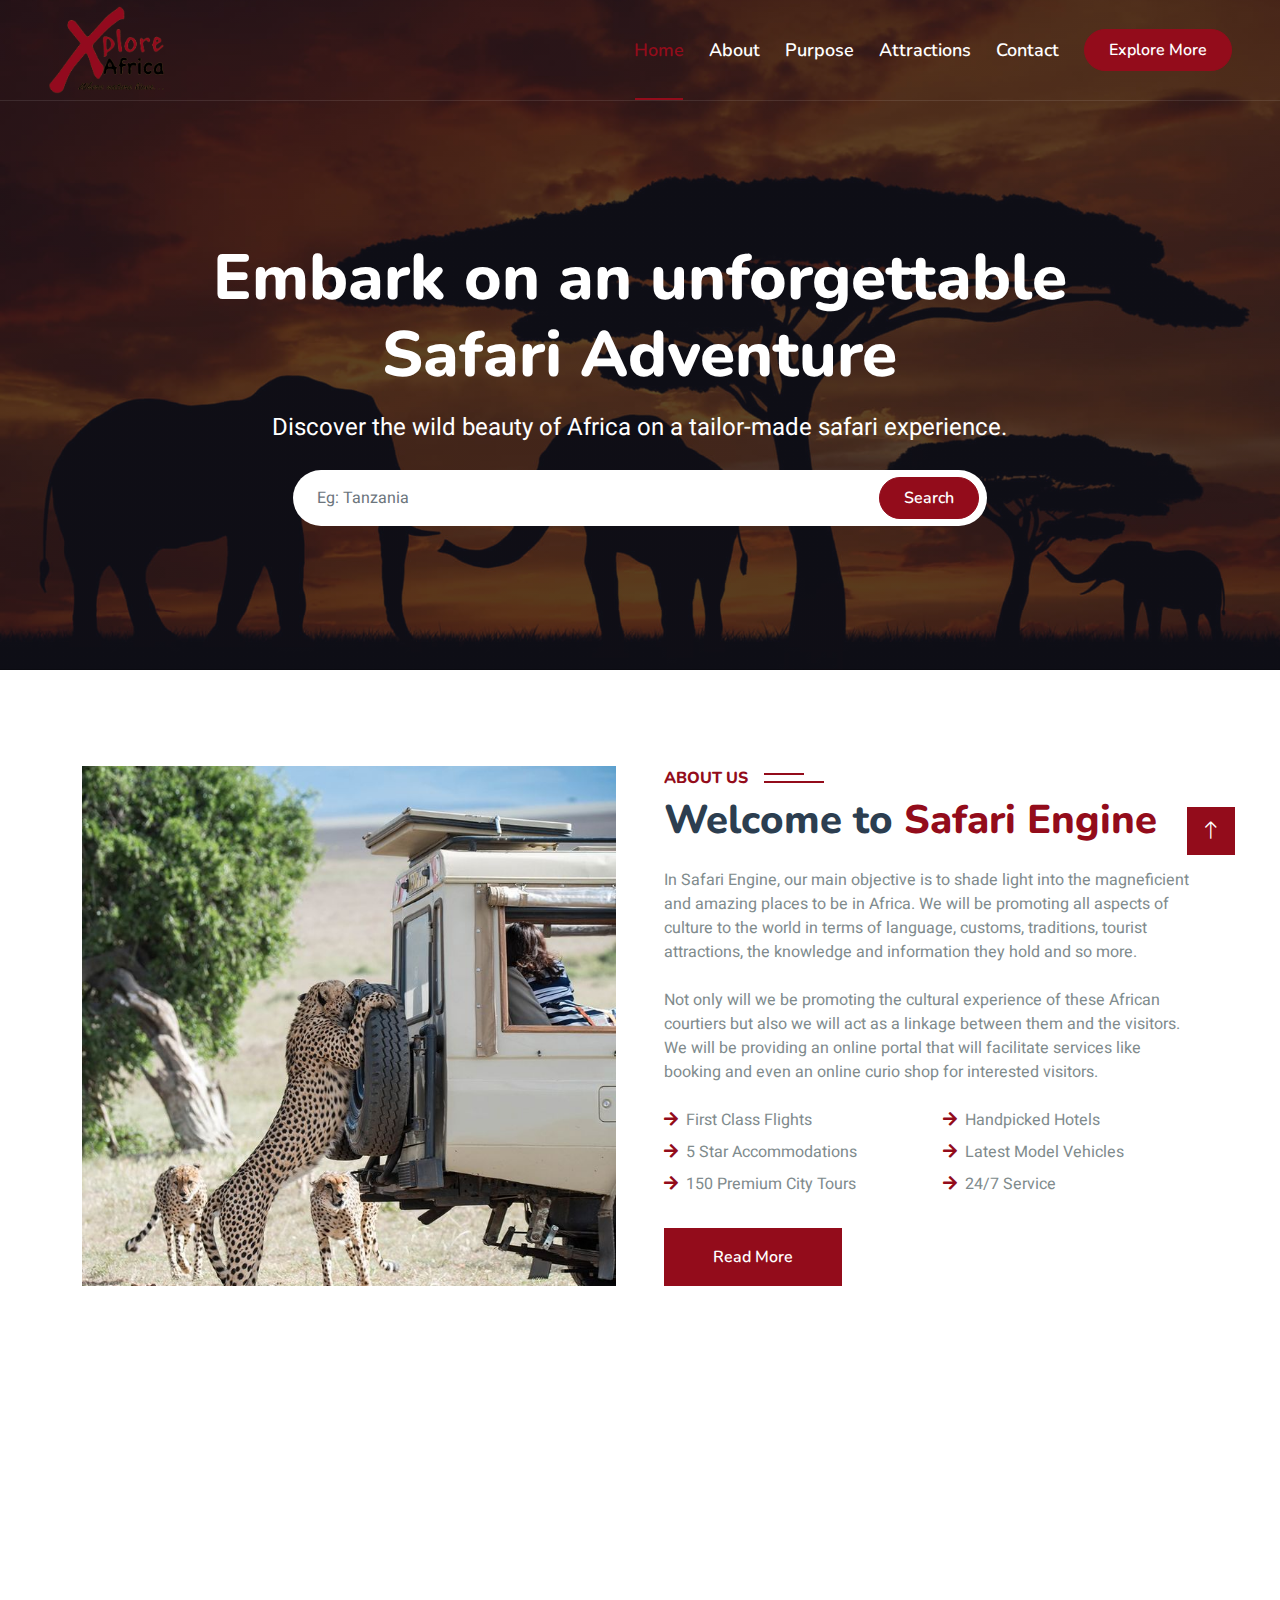
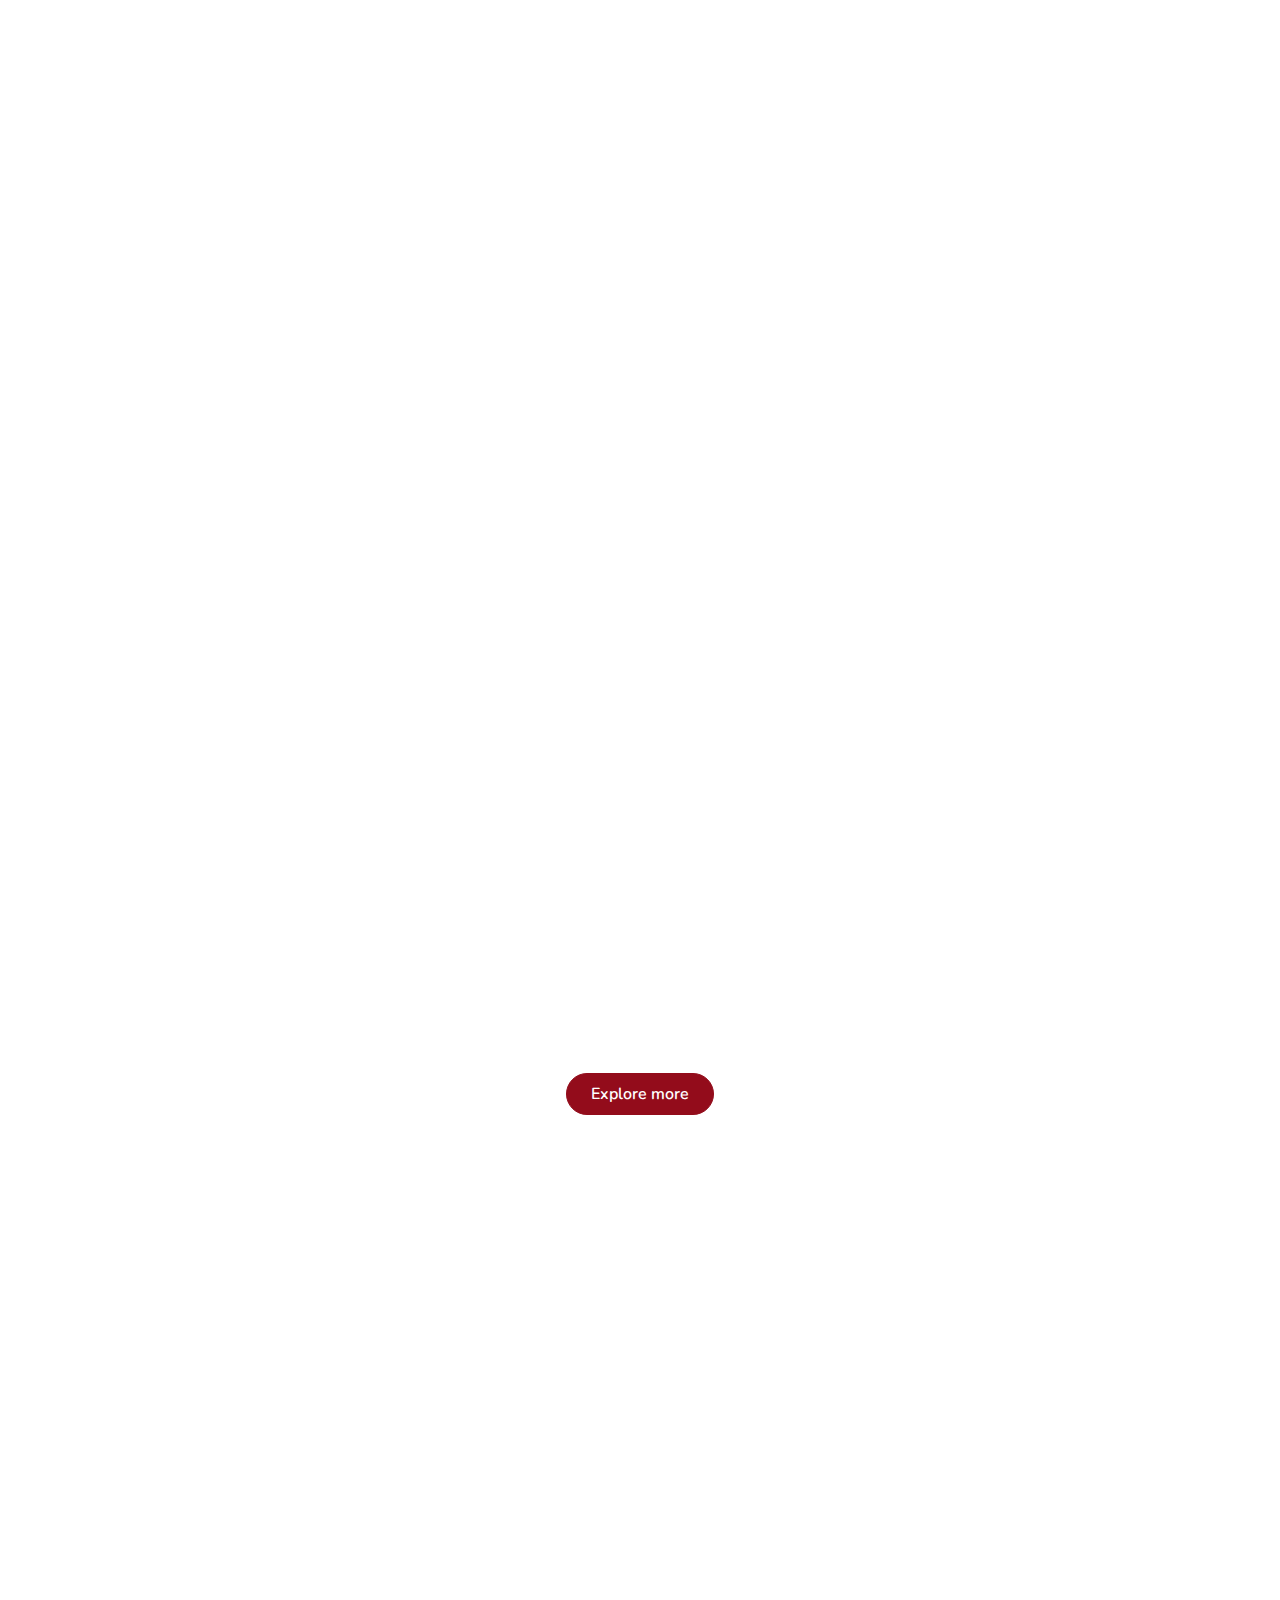
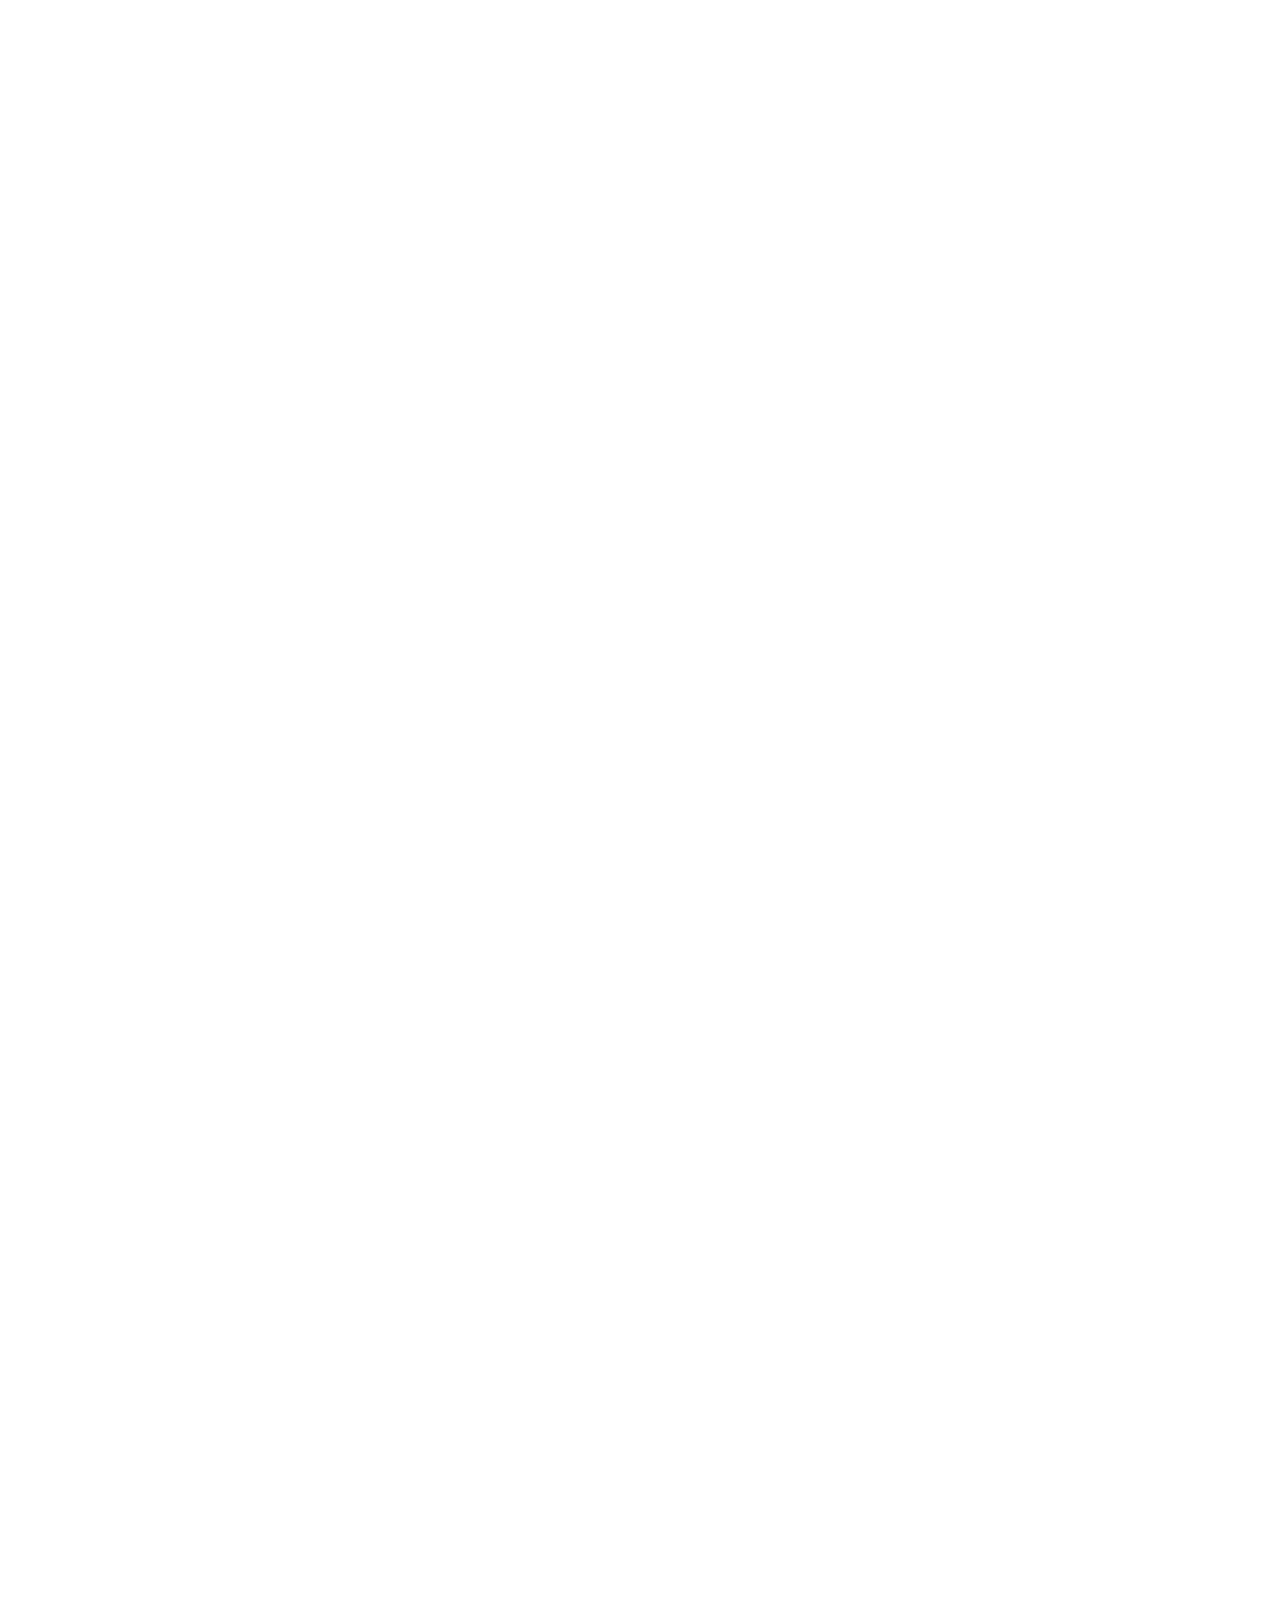
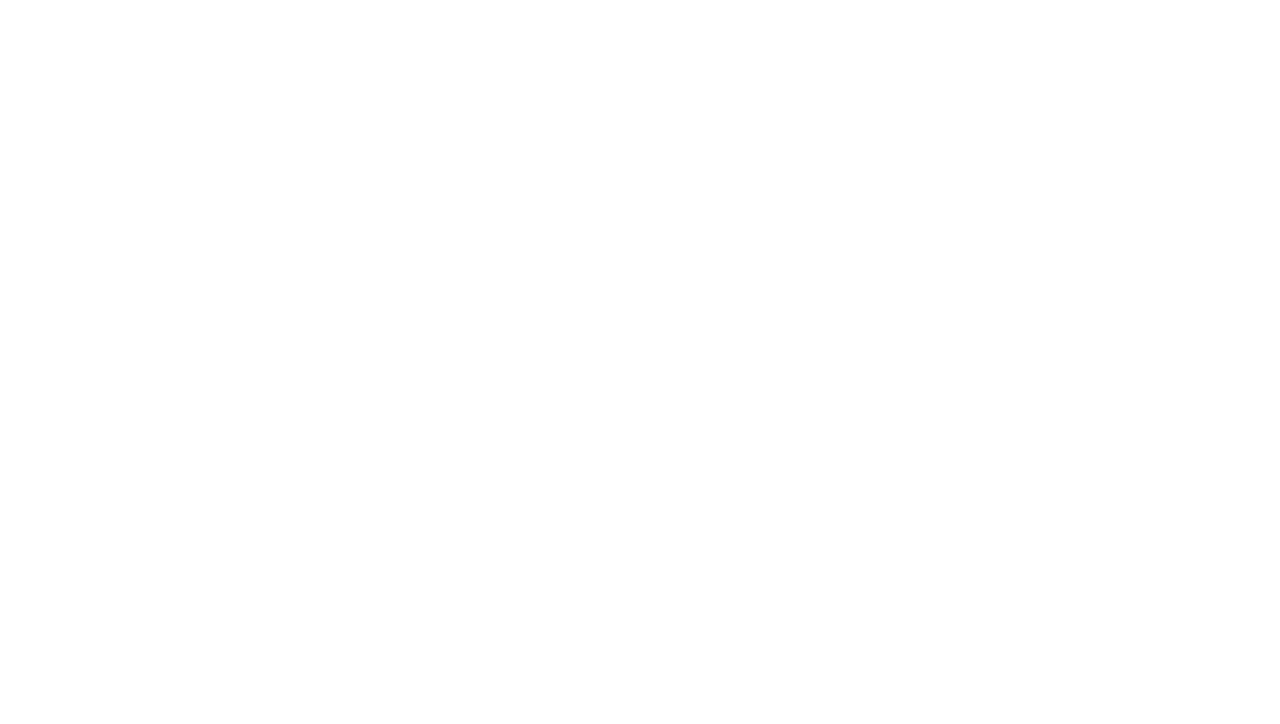
<file: index.html>
<!DOCTYPE html>
<html lang="en">

<head>
    <meta charset="utf-8">
    <title>Safari Engine</title>
    <meta content="width=device-width, initial-scale=1.0" name="viewport">
    <meta content="" name="keywords">
    <meta content="" name="description">

    <!-- Favicon -->
    <link href="img/favicon.ico" rel="icon">

    <!-- Google Web Fonts -->
    <link rel="preconnect" href="https://fonts.googleapis.com">
    <link rel="preconnect" href="https://fonts.gstatic.com" crossorigin>
    <link href="https://fonts.googleapis.com/css2?family=Heebo:wght@400;500;600&family=Nunito:wght@600;700;800&display=swap" rel="stylesheet">

    <!-- Icon Font Stylesheet -->
    <link href="https://cdnjs.cloudflare.com/ajax/libs/font-awesome/5.10.0/css/all.min.css" rel="stylesheet">
    <link href="https://cdn.jsdelivr.net/npm/bootstrap-icons@1.4.1/font/bootstrap-icons.css" rel="stylesheet">

    <!-- Libraries Stylesheet -->
    <link href="lib/animate/animate.min.css" rel="stylesheet">
    <link href="lib/owlcarousel/assets/owl.carousel.min.css" rel="stylesheet">
    <link href="lib/tempusdominus/css/tempusdominus-bootstrap-4.min.css" rel="stylesheet" />

    <!-- Customized Bootstrap Stylesheet -->
    <link href="css/bootstrap.min.css" rel="stylesheet">

    <!-- Template Stylesheet -->
    <link href="css/style.css" rel="stylesheet">
</head>

<body>
    <!-- Spinner Start -->
    <div id="spinner" class="show bg-white position-fixed translate-middle w-100 vh-100 top-50 start-50 d-flex align-items-center justify-content-center">
        <div class="spinner-border text-primary" style="width: 3rem; height: 3rem;" role="status">
            <span class="sr-only">Loading...</span>
        </div>
    </div>
    <!-- Spinner End -->


  
    <!-- Navbar & Hero Start -->
    <div class="container-fluid position-relative p-0">
        <nav class="navbar navbar-expand-lg navbar-light px-4 px-lg-5 py-3 py-lg-0">
            <a href="" class="navbar-brand p-0">
                <img src="assets/logosafari.png" alt="Logo">
                <!-- <h1 class="text-primary m-0">Safari Engine</h1> -->
               
            </a>
            <button class="navbar-toggler" type="button" data-bs-toggle="collapse" data-bs-target="#navbarCollapse">
                <span class="fa fa-bars"></span>
            </button>
            <div class="collapse navbar-collapse" id="navbarCollapse">
                <div class="navbar-nav ms-auto py-0">
                    <a href="index.html" class="nav-item nav-link active">Home</a>
                    <a href="about.html" class="nav-item nav-link">About</a>
                    <a href="service.html" class="nav-item nav-link">Purpose</a>
                 <a href="package.html" class="nav-item nav-link">Attractions</a>
                   
                    <a href="contact.html" class="nav-item nav-link">Contact</a>
                </div>
                <a href="/package.html" class="btn btn-primary rounded-pill py-2 px-4">Explore More</a>
            </div>
        </nav>

        <div class="container-fluid bg-primary py-5 mb-5 hero-header">
            <div class="container py-5">
                <div class="row justify-content-center py-5">
                    <div class="col-lg-10 pt-lg-5 mt-lg-5 text-center">
                        <h1 class="display-3 text-white mb-3 animated slideInDown">Embark on an unforgettable Safari Adventure</h1>
                        <p class="fs-4 text-white mb-4 animated slideInDown">Discover the wild beauty of Africa on a tailor-made safari experience.</p>
                        <div class="position-relative w-75 mx-auto animated slideInDown">
                            <input id="searchInput" class="form-control border-0 rounded-pill w-100 py-3 ps-4 pe-5" type="text" placeholder="Eg: Tanzania">
                            <button type="button" class="btn btn-primary rounded-pill py-2 px-4 position-absolute top-0 end-0 me-2" style="margin-top: 7px;" onclick="performGoogleSearch()">Search</button>
                        </div>
                    </div>
                </div>
            </div>
        </div>
    </div>
    <!-- Navbar & Hero End -->


    <!-- About Start -->
    <div class="container-xxl py-5">
        <div class="container">
            <div class="row g-5">
                <div class="col-lg-6 wow fadeInUp" data-wow-delay="0.1s" style="min-height: 400px;">
                    <div class="position-relative h-100">
                        <img class="img-fluid position-absolute w-100 h-100" src="assets/about.jpg" alt="" style="object-fit: cover;">
                    </div>
                </div>
                <div class="col-lg-6 wow fadeInUp" data-wow-delay="0.3s">
                    <h6 class="section-title bg-white text-start text-primary pe-3">About Us</h6>
                    <h1 class="mb-4">Welcome to <span class="text-primary">Safari Engine</span></h1>
                    <p class="mb-4">In Safari Engine, our main objective is to shade light into the magneficient and amazing places to be in Africa. We will be promoting all aspects of culture to the world in terms of language, customs, traditions, tourist attractions, the knowledge and information they hold and so more.</p>
                    <p class="mb-4">Not only will we be promoting the cultural experience of these African courtiers but also we will act as a linkage between them and the visitors. We will be providing an online portal that will facilitate services like booking and even an online curio shop for interested visitors.</p>
                    <div class="row gy-2 gx-4 mb-4">
                        <div class="col-sm-6">
                            <p class="mb-0"><i class="fa fa-arrow-right text-primary me-2"></i>First Class Flights</p>
                        </div>
                        <div class="col-sm-6">
                            <p class="mb-0"><i class="fa fa-arrow-right text-primary me-2"></i>Handpicked Hotels</p>
                        </div>
                        <div class="col-sm-6">
                            <p class="mb-0"><i class="fa fa-arrow-right text-primary me-2"></i>5 Star Accommodations</p>
                        </div>
                        <div class="col-sm-6">
                            <p class="mb-0"><i class="fa fa-arrow-right text-primary me-2"></i>Latest Model Vehicles</p>
                        </div>
                        <div class="col-sm-6">
                            <p class="mb-0"><i class="fa fa-arrow-right text-primary me-2"></i>150 Premium City Tours</p>
                        </div>
                        <div class="col-sm-6">
                            <p class="mb-0"><i class="fa fa-arrow-right text-primary me-2"></i>24/7 Service</p>
                        </div>
                    </div>
                    <a class="btn btn-primary py-3 px-5 mt-2" href="/about.html">Read More</a>
                </div>
            </div>
        </div>
    </div>
    <!-- About End -->


    <!-- Service Start -->
    <div class="container-xxl py-5">
        <div class="container">
            <div class="text-center wow fadeInUp" data-wow-delay="0.1s">
                <h6 class="section-title bg-white text-center text-primary px-3">Purpose</h6>
                <h1 class="mb-5">Our Mission, Vision, and Values</h1>
            </div>
            <div class="row g-4">
                <div class="col-lg-4 col-sm-12 wow fadeInUp" data-wow-delay="0.1s">
                    <div class="service-item rounded pt-3">
                        <div class="p-4">
                            <i class="fa fa-3x fa-globe text-primary mb-4"></i>
                            <h5>Our Mission</h5>
                            <p>Safari Engine aims at promoting and marketing East, Central and Southern part of Africa to the world. This is to make awareness of these countries to the world for their information, knowledge, tourism & culture experience.</p>
                        </div>
                    </div>
                </div>
                <div class="col-lg-4 col-sm-12 wow fadeInUp" data-wow-delay="0.3s">
                    <div class="service-item rounded pt-3">
                        <div class="p-4">
                            <i class="fa fa-3x fa-hotel text-primary mb-4"></i>
                            <h5>Our Vision</h5>
                            <p>To build a global community of explorers and raising awareness of African knowledge through the collaborative support of country citizens working together to keep the African knowledge alive and accessible.</p>
                        </div>
                    </div>
                </div>
                <div class="col-lg-4 col-sm-12 wow fadeInUp" data-wow-delay="0.5s">
                    <div class="service-item rounded pt-3">
                        <div class="p-4">
                            <i class="fa fa-3x fa-user text-primary mb-4"></i>
                            <h5>Our Values</h5>
                            <p>Our core values are driven by a deep desire to improve life, expand access to the vast African culture knowledge base, foster understanding, and, at the same time, prioritize and value collaboration, integrity, and mutual respect for all. </p>
                        </div>
                    </div>
                </div>
            </div>
        </div>
    </div>
   

    <!-- Destination Start -->
    <div class="container-xxl py-5 destination">
        <div class="container">
            <div class="text-center wow fadeInUp" data-wow-delay="0.1s">
                <h6 class="section-title bg-white text-center text-primary px-3">Countries</h6>
                <h1 class="mb-5">Countries we cover</h1>
            </div>
            <div class="row g-3">
                <div class="col-lg-7 col-md-6">
                    <div class="row g-3">
                        <div class="col-lg-12 col-md-12 wow zoomIn" data-wow-delay="0.1s">
                            <a class="position-relative d-block overflow-hidden" href="https://www.google.com/search?q=tanzania" target="_blank">
                                <img class="img-fluid" src="assets/kilimanjaro.jpg" alt="">
                                <div class="bg-white text-danger fw-bold position-absolute top-0 start-0 m-3 py-1 px-2">Mount Kilimanjaro</div>
                                <div class="bg-white text-primary fw-bold position-absolute bottom-0 end-0 m-3 py-1 px-2">Tanzania</div>
                            </a>
                        </div>
                        <div class="col-lg-6 col-md-12 wow zoomIn" data-wow-delay="0.3s">
                            <a class="position-relative d-block overflow-hidden" href="https://www.google.com/search?q=botswana" target="_blank">
                                <img class="img-fluid" src="assets/gorilla.jpg" alt="">
                                <div class="bg-white text-danger fw-bold position-absolute top-0 start-0 m-3 py-1 px-2">Gorilla Trek</div>
                                <div class="bg-white text-primary fw-bold position-absolute bottom-0 end-0 m-3 py-1 px-2">Rwanda</div>
                            </a>
                        </div>
                        <div class="col-lg-6 col-md-12 wow zoomIn" data-wow-delay="0.5s">
                            <a class="position-relative d-block overflow-hidden" href="https://www.google.com/search?q=kenya" target="_blank">
                                <img class="img-fluid" src="assets/botsw.jpg" alt="">
                                <div class="bg-white text-danger fw-bold position-absolute top-0 start-0 m-3 py-1 px-2">Kalahari Desert</div>
                                <div class="bg-white text-primary fw-bold position-absolute bottom-0 end-0 m-3 py-1 px-2">Botswana</div>
                            </a>
                        </div>
                    </div>
                </div>
                <div class="col-lg-5 col-md-6 wow zoomIn" data-wow-delay="0.7s" style="min-height: 350px;">
                    <a class="position-relative d-block h-100 overflow-hidden" href="https://www.google.com/search?q=uganda" target="_blank">
                        <img class="img-fluid position-absolute w-100 h-100" src="assets/Tangulia Mara_ The first Maasai-owned lodge in Kenya.jpg" alt="" style="object-fit: cover;">
                        <div class="bg-white text-danger fw-bold position-absolute top-0 start-0 m-3 py-1 px-2">Masai Mara</div>
                        <div class="bg-white text-primary fw-bold position-absolute bottom-0 end-0 m-3 py-1 px-2">Kenya</div>
                    </a>
                </div>
            </div>
            <div class="text-center mt-5">
                <a href="/package.html" class="btn btn-primary rounded-pill py-2 px-4">Explore more</a>
            </div>
        </div>
    </div>
    <!-- Destination End -->

    <div class="container-xxl py-5 wow fadeInUp" data-wow-delay="0.1s">
        <div class="container">
            <div class="booking p-5">
                <div class="row g-5 align-items-center">
                    <div class="col-md-6 text-white">
                        <h6 class="text-white text-uppercase">Your Safari Experience</h6>
                        <h1 class="text-white mb-4">Share Your Journey</h1>
                        <p class="mb-4">Whether it's the sight of majestic wildlife or the tranquility of the savannah, your feedback helps us enhance the safari experience for future adventurers.</p>
                        <p class="mb-4">Every moment, from the golden sunsets to the thrilling game drives, is crafted for your enjoyment. Share your thoughts and let us know how we can make your next adventure even more unforgettable.</p>
                        <a class="btn btn-outline-light py-3 px-5 mt-2" href="#">Read More</a>
                    </div>
                    <div class="col-md-6">
                        <h1 class="text-white mb-4">Feedback</h1>
                        <form>
                            <div class="row g-3">
                                <div class="col-md-6">
                                    <div class="form-floating">
                                        <input type="text" class="form-control bg-transparent" id="name" placeholder="Your Name">
                                        <label for="name">Your Name</label>
                                    </div>
                                </div>
                                <div class="col-md-6">
                                    <div class="form-floating">
                                        <input type="email" class="form-control bg-transparent" id="email" placeholder="Your Email">
                                        <label for="email">Your Email</label>
                                    </div>
                                </div>
                                <div class="col-12">
                                    <div class="form-floating">
                                        <textarea class="form-control bg-transparent" placeholder="Your Safari Story" id="message" style="height: 100px"></textarea>
                                        <label for="message">Your Safari Story</label>
                                    </div>
                                </div>
                                <div class="col-12">
                                    <button class="btn btn-outline-light w-100 py-3" type="submit">Submit</button>
                                </div>
                            </div>
                        </form>
                    </div>
                </div>
            </div>
        </div>
    </div>
    


    <!-- Process Start -->
    <div class="container-xxl py-5">
        <div class="container">
            <div class="text-center pb-4 wow fadeInUp" data-wow-delay="0.1s">
                <h6 class="section-title bg-white text-center text-primary px-3">Features</h6>
                <h1 class="mb-5">Why Choose Us?</h1>
            </div>
            <div class="row gy-5 gx-4 justify-content-center">
                <div class="col-lg-4 col-sm-6 text-center pt-4 wow fadeInUp" data-wow-delay="0.1s">
                    <div class="position-relative border border-primary pt-5 pb-4 px-4">
                        <div class="d-inline-flex align-items-center justify-content-center bg-primary rounded-circle position-absolute top-0 start-50 translate-middle shadow" style="width: 100px; height: 100px;">
                            <i class="fa fa-globe fa-3x text-white"></i>
                        </div>
                        <h5 class="mt-4">Expert Guides</h5>
                        <hr class="w-25 mx-auto bg-primary mb-1">
                        <hr class="w-50 mx-auto bg-primary mt-0">
                        <p class="mb-0">Our knowledgeable guides ensure a safe and enriching safari experience.</p>
                    </div>
                </div>
                <div class="col-lg-4 col-sm-6 text-center pt-4 wow fadeInUp" data-wow-delay="0.3s">
                    <div class="position-relative border border-primary pt-5 pb-4 px-4">
                        <div class="d-inline-flex align-items-center justify-content-center bg-primary rounded-circle position-absolute top-0 start-50 translate-middle shadow" style="width: 100px; height: 100px;">
                            <i class="fa fa-dollar-sign fa-3x text-white"></i>
                        </div>
                        <h5 class="mt-4">Custom Packages</h5>
                        <hr class="w-25 mx-auto bg-primary mb-1">
                        <hr class="w-50 mx-auto bg-primary mt-0">
                        <p class="mb-0">We offer personalized packages tailored to your preferences and budget.</p>
                    </div>
                </div>
                <div class="col-lg-4 col-sm-6 text-center pt-4 wow fadeInUp" data-wow-delay="0.5s">
                    <div class="position-relative border border-primary pt-5 pb-4 px-4">
                        <div class="d-inline-flex align-items-center justify-content-center bg-primary rounded-circle position-absolute top-0 start-50 translate-middle shadow" style="width: 100px; height: 100px;">
                            <i class="fa fa-star fa-3x text-white"></i>
                        </div>
                        <h5 class="mt-4">Conservation Focused</h5>
                        <hr class="w-25 mx-auto bg-primary mb-1">
                        <hr class="w-50 mx-auto bg-primary mt-0">
                        <p class="mb-0">We support wildlife conservation efforts with every safari we conduct.</p>
                    </div>
                </div>
            </div>
        </div>
    </div>
    <!-- Process Start -->


    <!-- Team Start -->
    <div class="container-xxl py-5">
        <div class="container">
            <div class="text-center wow fadeInUp" data-wow-delay="0.1s">
                <h6 class="section-title bg-white text-center text-primary px-3">Travel Guide</h6>
                <h1 class="mb-5">Meet Our Guide</h1>
            </div>
            <div class="row g-4">
                <div class="col-lg-3 col-md-6 wow fadeInUp" data-wow-delay="0.1s">
                    <div class="team-item">
                        <div class="overflow-hidden">
                            <img class="img-fluid" src="img/team-1.jpg" alt="">
                        </div>
                        <div class="position-relative d-flex justify-content-center" style="margin-top: -19px;">
                            <a class="btn btn-square mx-1" href=""><i class="fab fa-facebook-f"></i></a>
                            <a class="btn btn-square mx-1" href=""><i class="fab fa-twitter"></i></a>
                            <a class="btn btn-square mx-1" href=""><i class="fab fa-instagram"></i></a>
                        </div>
                        <div class="text-center p-4">
                            <h5 class="mb-0">Full Name</h5>
                            <small>Designation</small>
                        </div>
                    </div>
                </div>
                <div class="col-lg-3 col-md-6 wow fadeInUp" data-wow-delay="0.3s">
                    <div class="team-item">
                        <div class="overflow-hidden">
                            <img class="img-fluid" src="img/team-2.jpg" alt="">
                        </div>
                        <div class="position-relative d-flex justify-content-center" style="margin-top: -19px;">
                            <a class="btn btn-square mx-1" href=""><i class="fab fa-facebook-f"></i></a>
                            <a class="btn btn-square mx-1" href=""><i class="fab fa-twitter"></i></a>
                            <a class="btn btn-square mx-1" href=""><i class="fab fa-instagram"></i></a>
                        </div>
                        <div class="text-center p-4">
                            <h5 class="mb-0">Full Name</h5>
                            <small>Designation</small>
                        </div>
                    </div>
                </div>
                <div class="col-lg-3 col-md-6 wow fadeInUp" data-wow-delay="0.5s">
                    <div class="team-item">
                        <div class="overflow-hidden">
                            <img class="img-fluid" src="img/team-3.jpg" alt="">
                        </div>
                        <div class="position-relative d-flex justify-content-center" style="margin-top: -19px;">
                            <a class="btn btn-square mx-1" href=""><i class="fab fa-facebook-f"></i></a>
                            <a class="btn btn-square mx-1" href=""><i class="fab fa-twitter"></i></a>
                            <a class="btn btn-square mx-1" href=""><i class="fab fa-instagram"></i></a>
                        </div>
                        <div class="text-center p-4">
                            <h5 class="mb-0">Full Name</h5>
                            <small>Designation</small>
                        </div>
                    </div>
                </div>
                <div class="col-lg-3 col-md-6 wow fadeInUp" data-wow-delay="0.7s">
                    <div class="team-item">
                        <div class="overflow-hidden">
                            <img class="img-fluid" src="img/team-4.jpg" alt="">
                        </div>
                        <div class="position-relative d-flex justify-content-center" style="margin-top: -19px;">
                            <a class="btn btn-square mx-1" href=""><i class="fab fa-facebook-f"></i></a>
                            <a class="btn btn-square mx-1" href=""><i class="fab fa-twitter"></i></a>
                            <a class="btn btn-square mx-1" href=""><i class="fab fa-instagram"></i></a>
                        </div>
                        <div class="text-center p-4">
                            <h5 class="mb-0">Full Name</h5>
                            <small>Designation</small>
                        </div>
                    </div>
                </div>
            </div>
        </div>
    </div>
    <!-- Team End -->


    <!-- Testimonial Start -->
    <div class="container-xxl py-5 wow fadeInUp" data-wow-delay="0.1s">
        <div class="container">
            <div class="text-center">
                <h6 class="section-title bg-white text-center text-primary px-3">Wild Life</h6>
                <h1 class="mb-5">African Attraction</h1>
            </div>
            <div class="owl-carousel testimonial-carousel position-relative">
                <div class="testimonial-item bg-white text-center">
                    <img class=" mb-3" src="assets/wild2.jpg" >
              </div>
              <div class="testimonial-item bg-white text-center">
                <img class=" mb-3" src="assets/camp.jpg" >
          </div>
          <div class="testimonial-item bg-white text-center">
            <img class=" mb-3" src="assets/wild3.jpg" >
      </div>
      <div class="testimonial-item bg-white text-center">
        <img class=" mb-3" src="assets/wild5.jpg" >
  </div>
  <div class="testimonial-item bg-white text-center">
    <img class=" mb-3" src="assets/wild6.jpg" >
</div>

               
            </div>
        </div>
    </div>
    <!-- Testimonial End -->
        

    <!-- Footer Start -->
    <div class="container-fluid bg-dark text-light footer pt-5 mt-5 wow fadeIn" data-wow-delay="0.1s">
        <div class="container py-5">
            <div class="row g-5">
                <div class="col-lg-3 col-md-6">
                    <h4 class="text-white mb-3">Company</h4>
                    <a class="btn btn-link" href="">About Us</a>
                    <a class="btn btn-link" href="">Contact Us</a>
                    <a class="btn btn-link" href="">Privacy Policy</a>
                    <a class="btn btn-link" href="">Terms & Condition</a>
                    <a class="btn btn-link" href="">FAQs & Help</a>
                </div>
                <div class="col-lg-3 col-md-6">
                    <h4 class="text-white mb-3">Contact</h4>
                    <p class="mb-2"><i class="fa fa-map-marker-alt me-3"></i>123 Street, New York, USA</p>
                    <p class="mb-2"><i class="fa fa-phone-alt me-3"></i>+012 345 67890</p>
                    <p class="mb-2"><i class="fa fa-envelope me-3"></i>info@safariengine.com</p>
                    <div class="d-flex pt-2">
                        <a class="btn btn-outline-light btn-social" href=""><i class="fab fa-twitter"></i></a>
                        <a class="btn btn-outline-light btn-social" href=""><i class="fab fa-facebook-f"></i></a>
                        <a class="btn btn-outline-light btn-social" href=""><i class="fab fa-youtube"></i></a>
                        <a class="btn btn-outline-light btn-social" href=""><i class="fab fa-linkedin-in"></i></a>
                    </div>
                </div>
                <div class="col-lg-3 col-md-6">
                    <h4 class="text-white mb-3">Gallery</h4>
                    <div class="row g-2 pt-2">
                        <div class="col-4">
                            <img class="img-fluid bg-light p-1" src="img/package-1.jpg" alt="">
                        </div>
                        <div class="col-4">
                            <img class="img-fluid bg-light p-1" src="img/package-2.jpg" alt="">
                        </div>
                        <div class="col-4">
                            <img class="img-fluid bg-light p-1" src="img/package-3.jpg" alt="">
                        </div>
                        <div class="col-4">
                            <img class="img-fluid bg-light p-1" src="img/package-2.jpg" alt="">
                        </div>
                        <div class="col-4">
                            <img class="img-fluid bg-light p-1" src="img/package-3.jpg" alt="">
                        </div>
                        <div class="col-4">
                            <img class="img-fluid bg-light p-1" src="img/package-1.jpg" alt="">
                        </div>
                    </div>
                </div>
                <div class="col-lg-3 col-md-6">
                    <h4 class="text-white mb-3">Newsletter</h4>
                    <p>Subscribe to our newsletter.</p>
                    <div class="position-relative mx-auto" style="max-width: 400px;">
                        <input class="form-control border-primary w-100 py-3 ps-4 pe-5" type="text" placeholder="Your email">
                        <button type="button" class="btn btn-primary py-2 position-absolute top-0 end-0 mt-2 me-2">SignUp</button>
                    </div>
                </div>
            </div>
        </div>
        <div class="container">
            <div class="copyright">
                <div class="row">
                    <div class="col-md-6 text-center text-md-start mb-3 mb-md-0">
                        &copy; <a class="border-bottom" href="#">SafariEngine</a>, All Right Reserved.

                        <!--/*** This template is free as long as you keep the footer author’s credit link/attribution link/backlink. If you'd like to use the template without the footer author’s credit link/attribution link/backlink, you can purchase the Credit Removal License from "https://htmlcodex.com/credit-removal". Thank you for your support. ***/-->
                        <!-- Designed By <a class="border-bottom" href="https://htmlcodex.com">HTML Codex</a> -->
                    </div>
                    <div class="col-md-6 text-center text-md-end">
                        <div class="footer-menu">
                            <a href="">Home</a>
                            <a href="">Cookies</a>
                            <a href="">Help</a>
                            <a href="">FQAs</a>
                        </div>
                    </div>
                </div>
            </div>
        </div>
    </div>
    <!-- Footer End -->

    <script>
        function performGoogleSearch() {
            const query = document.getElementById("searchInput").value.trim();
        
            if (query) {
                // Redirects to Google search results in a new tab
                const googleSearchUrl = `https://www.google.com/search?q=${encodeURIComponent(query)} tourist attractions`;
                window.open(googleSearchUrl, "_blank");
            } else {
                alert("Please enter a search term");
            }
        }
        </script>

    <!-- Back to Top -->
    <a href="#" class="btn btn-lg btn-primary btn-lg-square back-to-top"><i class="bi bi-arrow-up"></i></a>


    <!-- JavaScript Libraries -->
    <script src="https://code.jquery.com/jquery-3.4.1.min.js"></script>
    <script src="https://cdn.jsdelivr.net/npm/bootstrap@5.0.0/dist/js/bootstrap.bundle.min.js"></script>
    <script src="lib/wow/wow.min.js"></script>
    <script src="lib/easing/easing.min.js"></script>
    <script src="lib/waypoints/waypoints.min.js"></script>
    <script src="lib/owlcarousel/owl.carousel.min.js"></script>
    <script src="lib/tempusdominus/js/moment.min.js"></script>
    <script src="lib/tempusdominus/js/moment-timezone.min.js"></script>
    <script src="lib/tempusdominus/js/tempusdominus-bootstrap-4.min.js"></script>

    <!-- Template Javascript -->
    <script src="js/main.js"></script>
</body>

</html>
</file>
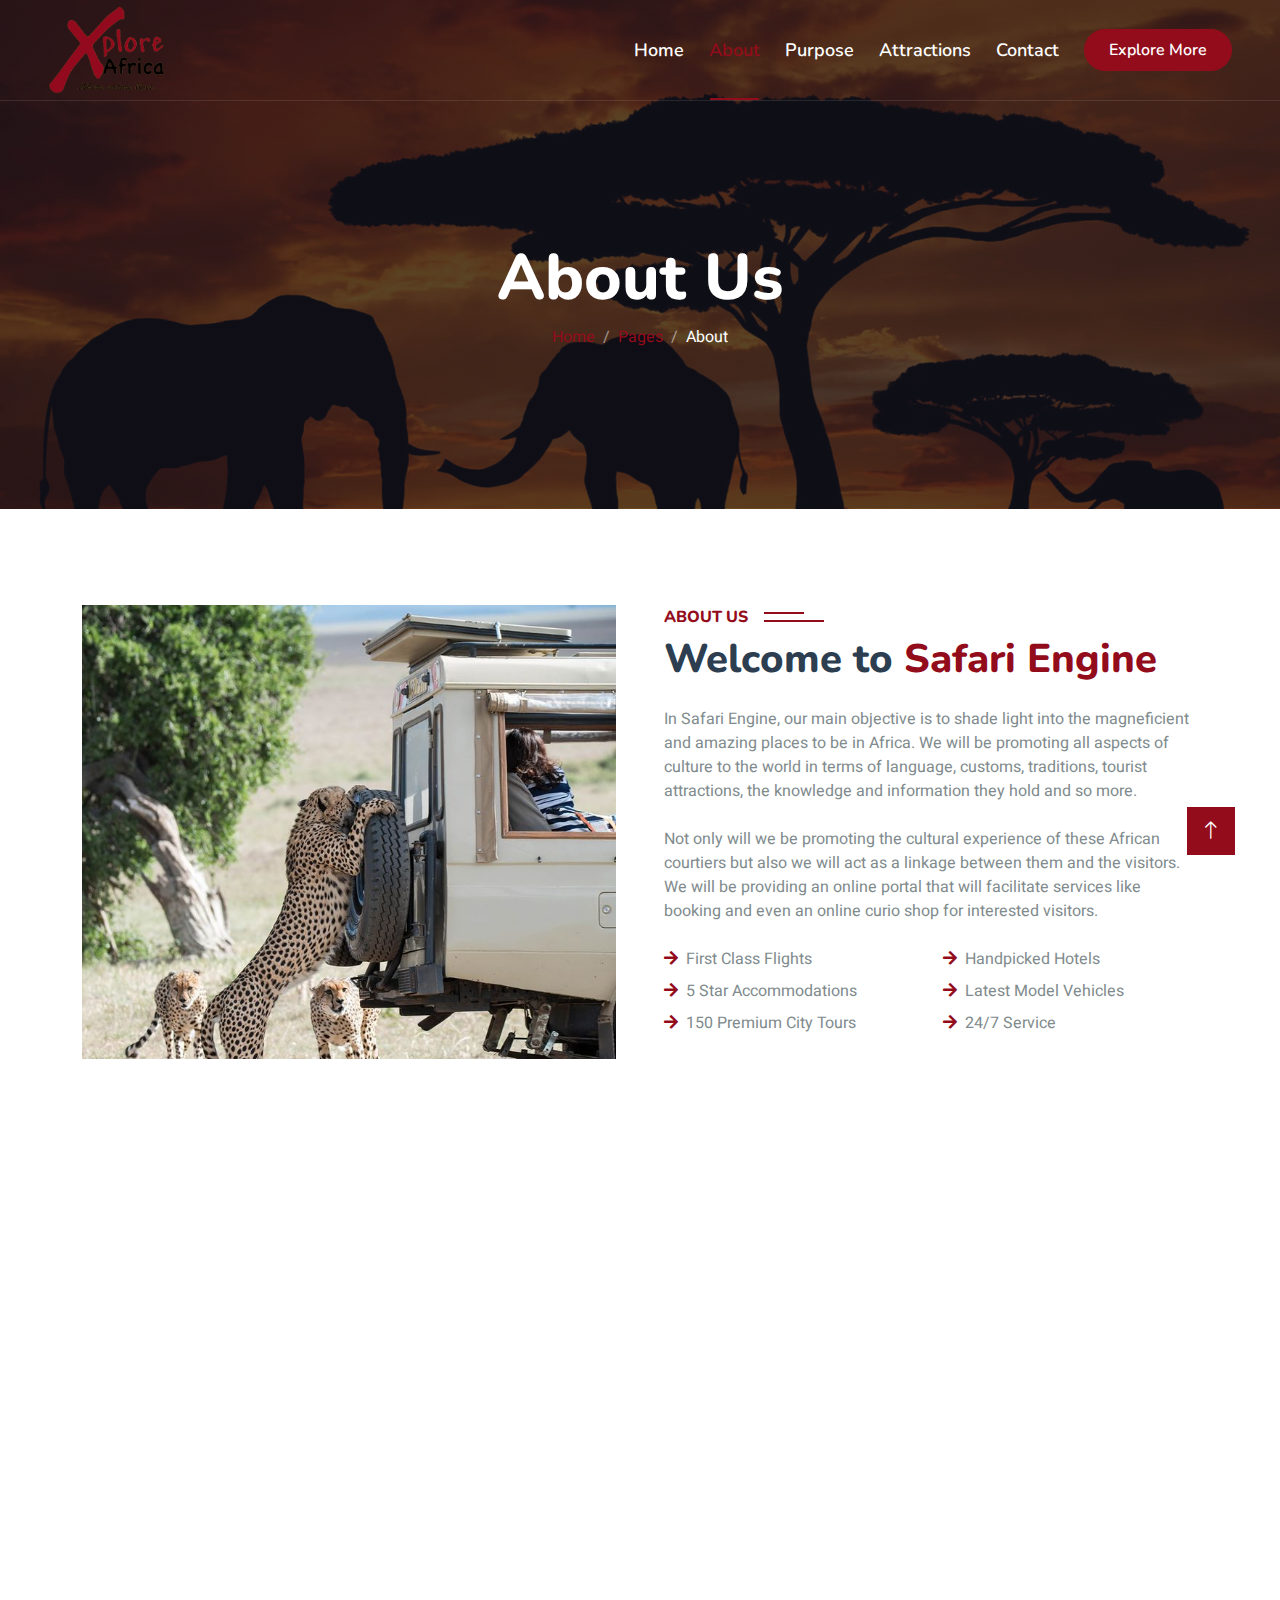
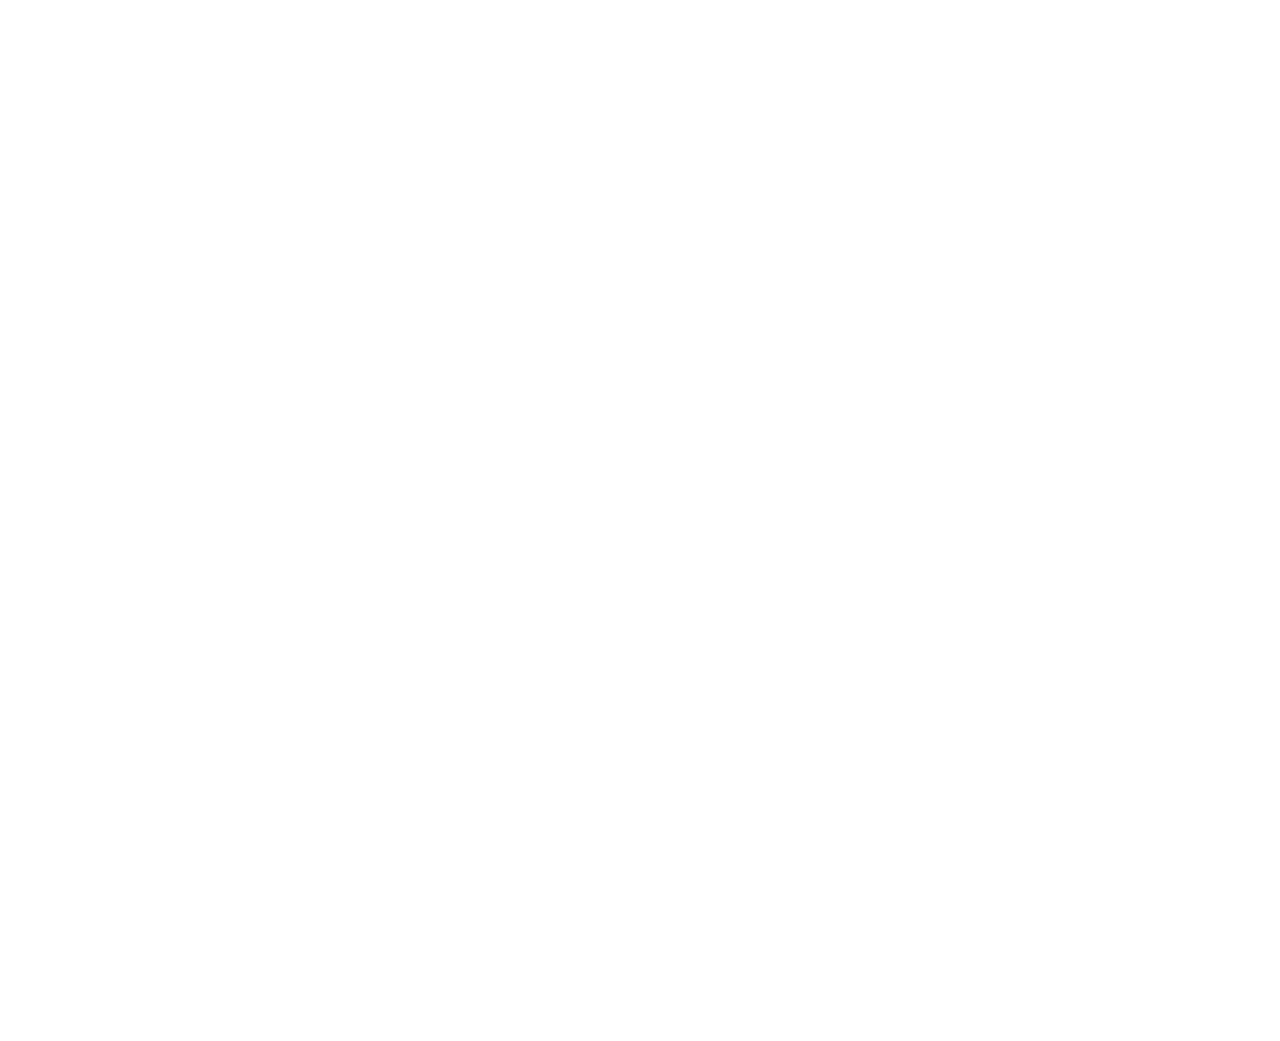
<file: about.html>
<!DOCTYPE html>
<html lang="en">

<head>
    <meta charset="utf-8">
    <title>Safari Engine</title>
    <meta content="width=device-width, initial-scale=1.0" name="viewport">
    <meta content="" name="keywords">
    <meta content="" name="description">

    <!-- Favicon -->
    <link href="img/favicon.ico" rel="icon">

    <!-- Google Web Fonts -->
    <link rel="preconnect" href="https://fonts.googleapis.com">
    <link rel="preconnect" href="https://fonts.gstatic.com" crossorigin>
    <link href="https://fonts.googleapis.com/css2?family=Heebo:wght@400;500;600&family=Nunito:wght@600;700;800&display=swap" rel="stylesheet">

    <!-- Icon Font Stylesheet -->
    <link href="https://cdnjs.cloudflare.com/ajax/libs/font-awesome/5.10.0/css/all.min.css" rel="stylesheet">
    <link href="https://cdn.jsdelivr.net/npm/bootstrap-icons@1.4.1/font/bootstrap-icons.css" rel="stylesheet">

    <!-- Libraries Stylesheet -->
    <link href="lib/animate/animate.min.css" rel="stylesheet">
    <link href="lib/owlcarousel/assets/owl.carousel.min.css" rel="stylesheet">
    <link href="lib/tempusdominus/css/tempusdominus-bootstrap-4.min.css" rel="stylesheet" />

    <!-- Customized Bootstrap Stylesheet -->
    <link href="css/bootstrap.min.css" rel="stylesheet">

    <!-- Template Stylesheet -->
    <link href="css/style.css" rel="stylesheet">
</head>

<body>
    <!-- Spinner Start -->
    <div id="spinner" class="show bg-white position-fixed translate-middle w-100 vh-100 top-50 start-50 d-flex align-items-center justify-content-center">
        <div class="spinner-border text-primary" style="width: 3rem; height: 3rem;" role="status">
            <span class="sr-only">Loading...</span>
        </div>
    </div>
    <!-- Spinner End -->


  
    <!-- Navbar & Hero Start -->
    <div class="container-fluid position-relative p-0">
        <nav class="navbar navbar-expand-lg navbar-light px-4 px-lg-5 py-3 py-lg-0">
            <a href="" class="navbar-brand p-0">
                <img src="assets/logosafari.png" alt="Logo">
                <!-- <h1 class="text-primary m-0">Safari Engine</h1> -->
               
            </a>
            <button class="navbar-toggler" type="button" data-bs-toggle="collapse" data-bs-target="#navbarCollapse">
                <span class="fa fa-bars"></span>
            </button>
            <div class="collapse navbar-collapse" id="navbarCollapse">
                <div class="navbar-nav ms-auto py-0">
                    <a href="index.html" class="nav-item nav-link">Home</a>
                    <a href="about.html" class="nav-item nav-link active">About</a>
                    <a href="service.html" class="nav-item nav-link">Purpose</a>
                 <a href="package.html" class="nav-item nav-link">Attractions</a>
                   
                    <a href="contact.html" class="nav-item nav-link">Contact</a>
                </div>
                <a href="/package.html" class="btn btn-primary rounded-pill py-2 px-4">Explore More</a>
            </div>
        </nav>

        <div class="container-fluid bg-primary py-5 mb-5 hero-header">
            <div class="container py-5">
                <div class="row justify-content-center py-5">
                    <div class="col-lg-10 pt-lg-5 mt-lg-5 text-center">
                        <h1 class="display-3 text-white animated slideInDown">About Us</h1>
                        <nav aria-label="breadcrumb">
                            <ol class="breadcrumb justify-content-center">
                                <li class="breadcrumb-item"><a href="#">Home</a></li>
                                <li class="breadcrumb-item"><a href="#">Pages</a></li>
                                <li class="breadcrumb-item text-white active" aria-current="page">About</li>
                            </ol>
                        </nav>
                    </div>
                </div>
            </div>
        </div>
    </div>
    <!-- Navbar & Hero End -->


    <!-- About Start -->
    <div class="container-xxl py-5">
        <div class="container">
            <div class="row g-5">
                <div class="col-lg-6 wow fadeInUp" data-wow-delay="0.1s" style="min-height: 400px;">
                    <div class="position-relative h-100">
                        <img class="img-fluid position-absolute w-100 h-100" src="assets/about.jpg" alt="" style="object-fit: cover;">
                    </div>
                </div>
                <div class="col-lg-6 wow fadeInUp" data-wow-delay="0.3s">
                    <h6 class="section-title bg-white text-start text-primary pe-3">About Us</h6>
                    <h1 class="mb-4">Welcome to <span class="text-primary">Safari Engine</span></h1>
                    <p class="mb-4">In Safari Engine, our main objective is to shade light into the magneficient and amazing places to be in Africa. We will be promoting all aspects of culture to the world in terms of language, customs, traditions, tourist attractions, the knowledge and information they hold and so more.</p>
                    <p class="mb-4">Not only will we be promoting the cultural experience of these African courtiers but also we will act as a linkage between them and the visitors. We will be providing an online portal that will facilitate services like booking and even an online curio shop for interested visitors.</p>
                    <div class="row gy-2 gx-4 mb-4">
                        <div class="col-sm-6">
                            <p class="mb-0"><i class="fa fa-arrow-right text-primary me-2"></i>First Class Flights</p>
                        </div>
                        <div class="col-sm-6">
                            <p class="mb-0"><i class="fa fa-arrow-right text-primary me-2"></i>Handpicked Hotels</p>
                        </div>
                        <div class="col-sm-6">
                            <p class="mb-0"><i class="fa fa-arrow-right text-primary me-2"></i>5 Star Accommodations</p>
                        </div>
                        <div class="col-sm-6">
                            <p class="mb-0"><i class="fa fa-arrow-right text-primary me-2"></i>Latest Model Vehicles</p>
                        </div>
                        <div class="col-sm-6">
                            <p class="mb-0"><i class="fa fa-arrow-right text-primary me-2"></i>150 Premium City Tours</p>
                        </div>
                        <div class="col-sm-6">
                            <p class="mb-0"><i class="fa fa-arrow-right text-primary me-2"></i>24/7 Service</p>
                        </div>
                    </div>
                    <!-- <a class="btn btn-primary py-3 px-5 mt-2" href="/about.html">Read More</a> -->
                </div>
            </div>
        </div>
    </div>
    <!-- About End -->

        <!-- Process Start -->
        <div class="container-xxl py-5">
            <div class="container">
                <div class="text-center pb-4 wow fadeInUp" data-wow-delay="0.1s">
                    <h6 class="section-title bg-white text-center text-primary px-3">Features</h6>
                    <h1 class="mb-5">Why Choose Us?</h1>
                </div>
                <div class="row gy-5 gx-4 justify-content-center">
                    <div class="col-lg-4 col-sm-6 text-center pt-4 wow fadeInUp" data-wow-delay="0.1s">
                        <div class="position-relative border border-primary pt-5 pb-4 px-4">
                            <div class="d-inline-flex align-items-center justify-content-center bg-primary rounded-circle position-absolute top-0 start-50 translate-middle shadow" style="width: 100px; height: 100px;">
                                <i class="fa fa-globe fa-3x text-white"></i>
                            </div>
                            <h5 class="mt-4">Expert Guides</h5>
                            <hr class="w-25 mx-auto bg-primary mb-1">
                            <hr class="w-50 mx-auto bg-primary mt-0">
                            <p class="mb-0">Our knowledgeable guides ensure a safe and enriching safari experience.</p>
                        </div>
                    </div>
                    <div class="col-lg-4 col-sm-6 text-center pt-4 wow fadeInUp" data-wow-delay="0.3s">
                        <div class="position-relative border border-primary pt-5 pb-4 px-4">
                            <div class="d-inline-flex align-items-center justify-content-center bg-primary rounded-circle position-absolute top-0 start-50 translate-middle shadow" style="width: 100px; height: 100px;">
                                <i class="fa fa-dollar-sign fa-3x text-white"></i>
                            </div>
                            <h5 class="mt-4">Custom Packages</h5>
                            <hr class="w-25 mx-auto bg-primary mb-1">
                            <hr class="w-50 mx-auto bg-primary mt-0">
                            <p class="mb-0">We offer personalized packages tailored to your preferences and budget.</p>
                        </div>
                    </div>
                    <div class="col-lg-4 col-sm-6 text-center pt-4 wow fadeInUp" data-wow-delay="0.5s">
                        <div class="position-relative border border-primary pt-5 pb-4 px-4">
                            <div class="d-inline-flex align-items-center justify-content-center bg-primary rounded-circle position-absolute top-0 start-50 translate-middle shadow" style="width: 100px; height: 100px;">
                                <i class="fa fa-star fa-3x text-white"></i>
                            </div>
                            <h5 class="mt-4">Conservation Focused</h5>
                            <hr class="w-25 mx-auto bg-primary mb-1">
                            <hr class="w-50 mx-auto bg-primary mt-0">
                            <p class="mb-0">We support wildlife conservation efforts with every safari we conduct.</p>
                        </div>
                    </div>
                </div>
            </div>
        </div>
        <!-- Process Start -->  


    <!-- Team Start -->
    <div class="container-xxl py-5">
        <div class="container">
            <div class="text-center wow fadeInUp" data-wow-delay="0.1s">
                <h6 class="section-title bg-white text-center text-primary px-3">Travel Guide</h6>
                <h1 class="mb-5">Meet Our Guide</h1>
            </div>
            <div class="row g-4">
                <div class="col-lg-3 col-md-6 wow fadeInUp" data-wow-delay="0.1s">
                    <div class="team-item">
                        <div class="overflow-hidden">
                            <img class="img-fluid" src="img/team-1.jpg" alt="">
                        </div>
                        <div class="position-relative d-flex justify-content-center" style="margin-top: -19px;">
                            <a class="btn btn-square mx-1" href=""><i class="fab fa-facebook-f"></i></a>
                            <a class="btn btn-square mx-1" href=""><i class="fab fa-twitter"></i></a>
                            <a class="btn btn-square mx-1" href=""><i class="fab fa-instagram"></i></a>
                        </div>
                        <div class="text-center p-4">
                            <h5 class="mb-0">Full Name</h5>
                            <small>Designation</small>
                        </div>
                    </div>
                </div>
                <div class="col-lg-3 col-md-6 wow fadeInUp" data-wow-delay="0.3s">
                    <div class="team-item">
                        <div class="overflow-hidden">
                            <img class="img-fluid" src="img/team-2.jpg" alt="">
                        </div>
                        <div class="position-relative d-flex justify-content-center" style="margin-top: -19px;">
                            <a class="btn btn-square mx-1" href=""><i class="fab fa-facebook-f"></i></a>
                            <a class="btn btn-square mx-1" href=""><i class="fab fa-twitter"></i></a>
                            <a class="btn btn-square mx-1" href=""><i class="fab fa-instagram"></i></a>
                        </div>
                        <div class="text-center p-4">
                            <h5 class="mb-0">Full Name</h5>
                            <small>Designation</small>
                        </div>
                    </div>
                </div>
                <div class="col-lg-3 col-md-6 wow fadeInUp" data-wow-delay="0.5s">
                    <div class="team-item">
                        <div class="overflow-hidden">
                            <img class="img-fluid" src="img/team-3.jpg" alt="">
                        </div>
                        <div class="position-relative d-flex justify-content-center" style="margin-top: -19px;">
                            <a class="btn btn-square mx-1" href=""><i class="fab fa-facebook-f"></i></a>
                            <a class="btn btn-square mx-1" href=""><i class="fab fa-twitter"></i></a>
                            <a class="btn btn-square mx-1" href=""><i class="fab fa-instagram"></i></a>
                        </div>
                        <div class="text-center p-4">
                            <h5 class="mb-0">Full Name</h5>
                            <small>Designation</small>
                        </div>
                    </div>
                </div>
                <div class="col-lg-3 col-md-6 wow fadeInUp" data-wow-delay="0.7s">
                    <div class="team-item">
                        <div class="overflow-hidden">
                            <img class="img-fluid" src="img/team-4.jpg" alt="">
                        </div>
                        <div class="position-relative d-flex justify-content-center" style="margin-top: -19px;">
                            <a class="btn btn-square mx-1" href=""><i class="fab fa-facebook-f"></i></a>
                            <a class="btn btn-square mx-1" href=""><i class="fab fa-twitter"></i></a>
                            <a class="btn btn-square mx-1" href=""><i class="fab fa-instagram"></i></a>
                        </div>
                        <div class="text-center p-4">
                            <h5 class="mb-0">Full Name</h5>
                            <small>Designation</small>
                        </div>
                    </div>
                </div>
            </div>
        </div>
    </div>
    <!-- Team End -->

    <!-- Footer Start -->
    <div class="container-fluid bg-dark text-light footer pt-5 mt-5 wow fadeIn" data-wow-delay="0.1s">
        <div class="container py-5">
            <div class="row g-5">
                <div class="col-lg-3 col-md-6">
                    <h4 class="text-white mb-3">Company</h4>
                    <a class="btn btn-link" href="">About Us</a>
                    <a class="btn btn-link" href="">Contact Us</a>
                    <a class="btn btn-link" href="">Privacy Policy</a>
                    <a class="btn btn-link" href="">Terms & Condition</a>
                    <a class="btn btn-link" href="">FAQs & Help</a>
                </div>
                <div class="col-lg-3 col-md-6">
                    <h4 class="text-white mb-3">Contact</h4>
                    <p class="mb-2"><i class="fa fa-map-marker-alt me-3"></i>123 Street, New York, USA</p>
                    <p class="mb-2"><i class="fa fa-phone-alt me-3"></i>+012 345 67890</p>
                    <p class="mb-2"><i class="fa fa-envelope me-3"></i>info@safariengine.com</p>
                    <div class="d-flex pt-2">
                        <a class="btn btn-outline-light btn-social" href=""><i class="fab fa-twitter"></i></a>
                        <a class="btn btn-outline-light btn-social" href=""><i class="fab fa-facebook-f"></i></a>
                        <a class="btn btn-outline-light btn-social" href=""><i class="fab fa-youtube"></i></a>
                        <a class="btn btn-outline-light btn-social" href=""><i class="fab fa-linkedin-in"></i></a>
                    </div>
                </div>
                <div class="col-lg-3 col-md-6">
                    <h4 class="text-white mb-3">Gallery</h4>
                    <div class="row g-2 pt-2">
                        <div class="col-4">
                            <img class="img-fluid bg-light p-1" src="img/package-1.jpg" alt="">
                        </div>
                        <div class="col-4">
                            <img class="img-fluid bg-light p-1" src="img/package-2.jpg" alt="">
                        </div>
                        <div class="col-4">
                            <img class="img-fluid bg-light p-1" src="img/package-3.jpg" alt="">
                        </div>
                        <div class="col-4">
                            <img class="img-fluid bg-light p-1" src="img/package-2.jpg" alt="">
                        </div>
                        <div class="col-4">
                            <img class="img-fluid bg-light p-1" src="img/package-3.jpg" alt="">
                        </div>
                        <div class="col-4">
                            <img class="img-fluid bg-light p-1" src="img/package-1.jpg" alt="">
                        </div>
                    </div>
                </div>
                <div class="col-lg-3 col-md-6">
                    <h4 class="text-white mb-3">Newsletter</h4>
                    <p>Subscribe to our newsletter.</p>
                    <div class="position-relative mx-auto" style="max-width: 400px;">
                        <input class="form-control border-primary w-100 py-3 ps-4 pe-5" type="text" placeholder="Your email">
                        <button type="button" class="btn btn-primary py-2 position-absolute top-0 end-0 mt-2 me-2">SignUp</button>
                    </div>
                </div>
            </div>
        </div>
        <div class="container">
            <div class="copyright">
                <div class="row">
                    <div class="col-md-6 text-center text-md-start mb-3 mb-md-0">
                        &copy; <a class="border-bottom" href="#">ExploreAfrica</a>, All Right Reserved.

                        <!--/*** This template is free as long as you keep the footer author’s credit link/attribution link/backlink. If you'd like to use the template without the footer author’s credit link/attribution link/backlink, you can purchase the Credit Removal License from "https://htmlcodex.com/credit-removal". Thank you for your support. ***/-->
                        <!-- Designed By <a class="border-bottom" href="https://htmlcodex.com">HTML Codex</a> -->
                    </div>
                    <div class="col-md-6 text-center text-md-end">
                        <div class="footer-menu">
                            <a href="">Home</a>
                            <a href="">Cookies</a>
                            <a href="">Help</a>
                            <a href="">FQAs</a>
                        </div>
                    </div>
                </div>
            </div>
        </div>
    </div>
    <!-- Footer End -->


    <!-- Back to Top -->
    <a href="#" class="btn btn-lg btn-primary btn-lg-square back-to-top"><i class="bi bi-arrow-up"></i></a>


    <!-- JavaScript Libraries -->
    <script src="https://code.jquery.com/jquery-3.4.1.min.js"></script>
    <script src="https://cdn.jsdelivr.net/npm/bootstrap@5.0.0/dist/js/bootstrap.bundle.min.js"></script>
    <script src="lib/wow/wow.min.js"></script>
    <script src="lib/easing/easing.min.js"></script>
    <script src="lib/waypoints/waypoints.min.js"></script>
    <script src="lib/owlcarousel/owl.carousel.min.js"></script>
    <script src="lib/tempusdominus/js/moment.min.js"></script>
    <script src="lib/tempusdominus/js/moment-timezone.min.js"></script>
    <script src="lib/tempusdominus/js/tempusdominus-bootstrap-4.min.js"></script>

    <!-- Template Javascript -->
    <script src="js/main.js"></script>
</body>

</html>
</file>
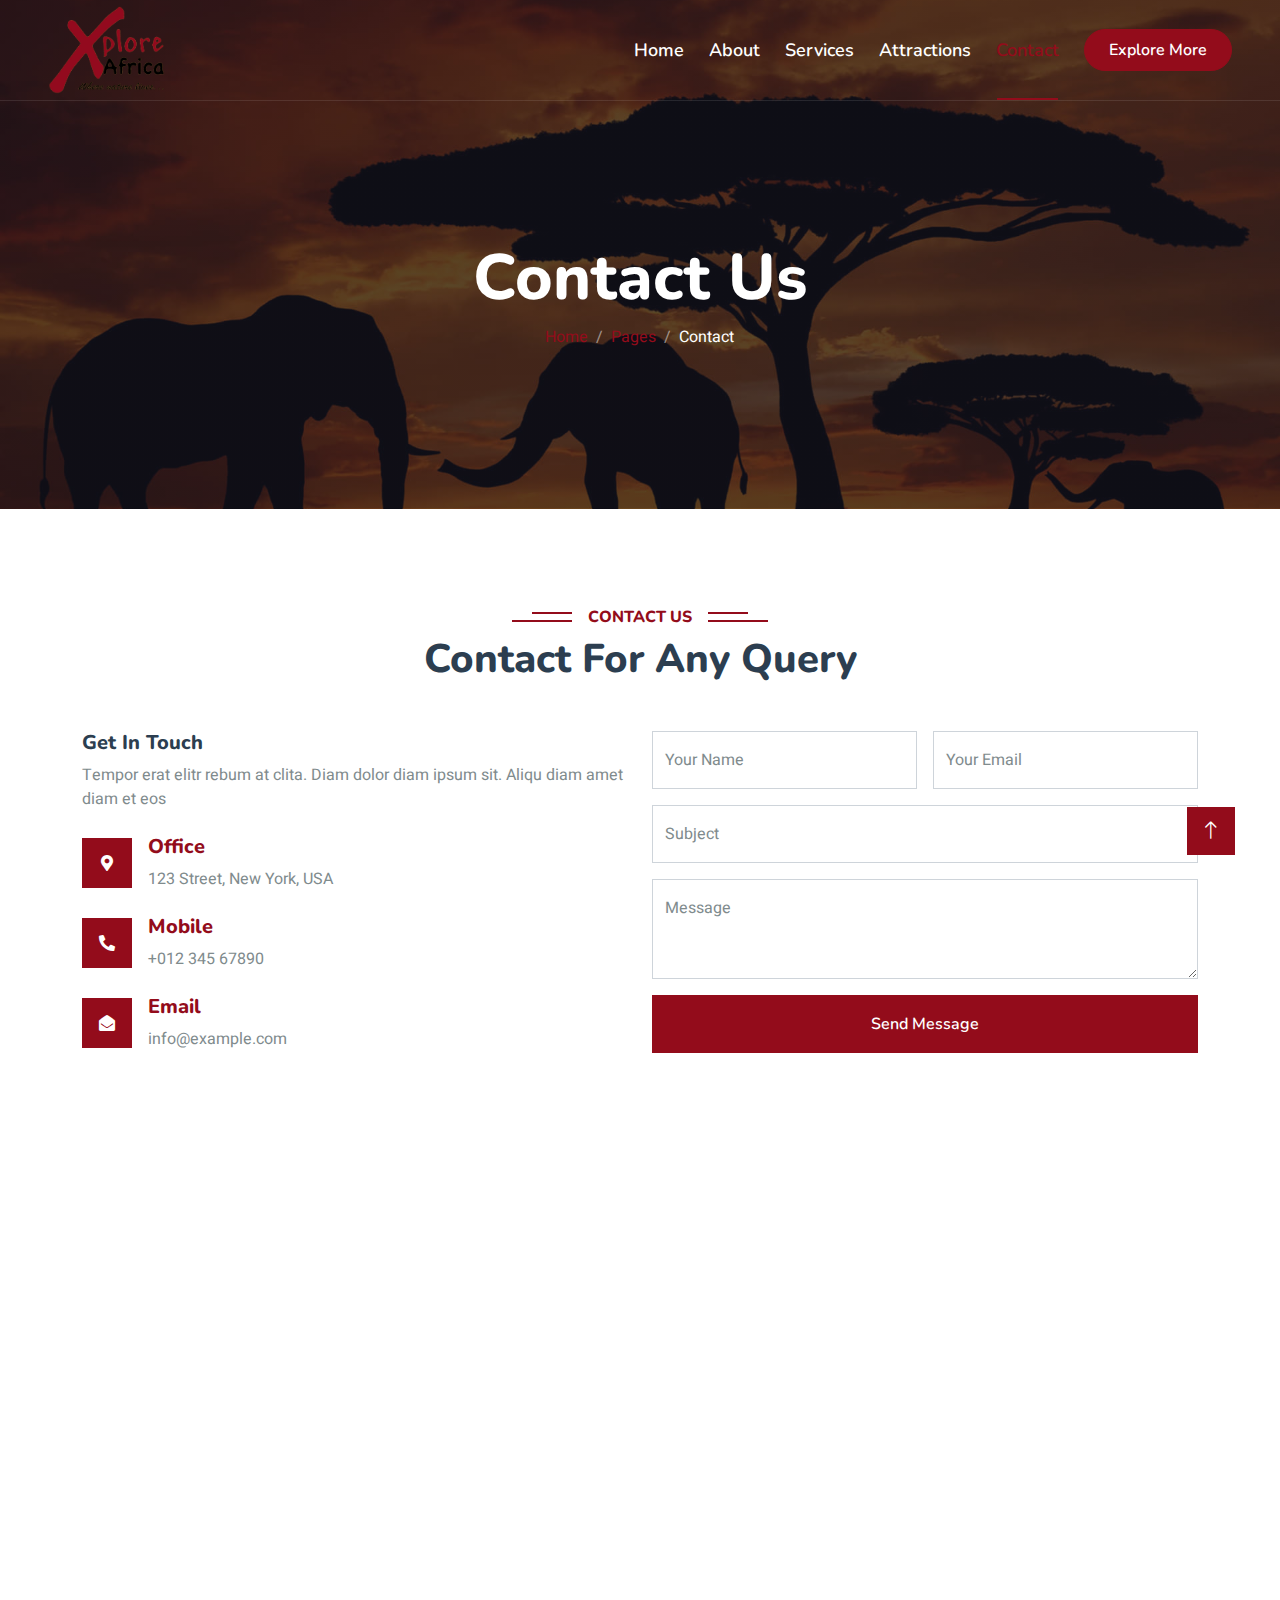
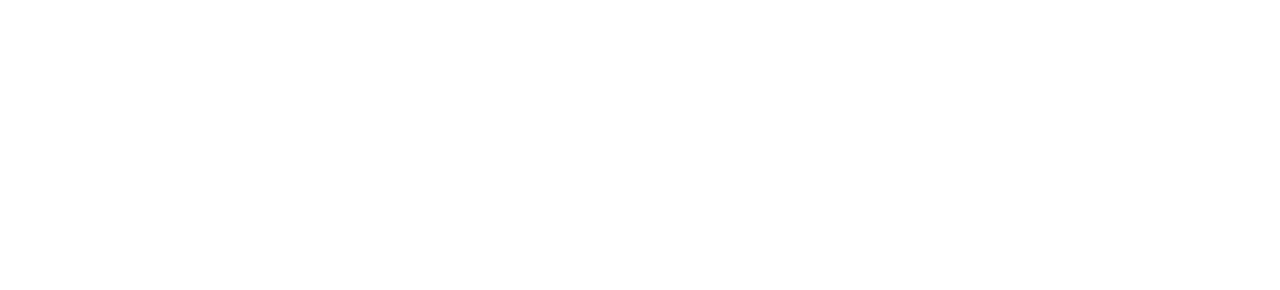
<file: contact.html>
<!DOCTYPE html>
<html lang="en">

<head>
    <meta charset="utf-8">
    <title>Safari Engine</title>
    <meta content="width=device-width, initial-scale=1.0" name="viewport">
    <meta content="" name="keywords">
    <meta content="" name="description">

    <!-- Favicon -->
    <link href="img/favicon.ico" rel="icon">

    <!-- Google Web Fonts -->
    <link rel="preconnect" href="https://fonts.googleapis.com">
    <link rel="preconnect" href="https://fonts.gstatic.com" crossorigin>
    <link href="https://fonts.googleapis.com/css2?family=Heebo:wght@400;500;600&family=Nunito:wght@600;700;800&display=swap" rel="stylesheet">

    <!-- Icon Font Stylesheet -->
    <link href="https://cdnjs.cloudflare.com/ajax/libs/font-awesome/5.10.0/css/all.min.css" rel="stylesheet">
    <link href="https://cdn.jsdelivr.net/npm/bootstrap-icons@1.4.1/font/bootstrap-icons.css" rel="stylesheet">

    <!-- Libraries Stylesheet -->
    <link href="lib/animate/animate.min.css" rel="stylesheet">
    <link href="lib/owlcarousel/assets/owl.carousel.min.css" rel="stylesheet">
    <link href="lib/tempusdominus/css/tempusdominus-bootstrap-4.min.css" rel="stylesheet" />

    <!-- Customized Bootstrap Stylesheet -->
    <link href="css/bootstrap.min.css" rel="stylesheet">

    <!-- Template Stylesheet -->
    <link href="css/style.css" rel="stylesheet">
</head>

<body>
    <!-- Spinner Start -->
    <div id="spinner" class="show bg-white position-fixed translate-middle w-100 vh-100 top-50 start-50 d-flex align-items-center justify-content-center">
        <div class="spinner-border text-primary" style="width: 3rem; height: 3rem;" role="status">
            <span class="sr-only">Loading...</span>
        </div>
    </div>
    <!-- Spinner End -->


    <!-- Navbar & Hero Start -->
    <div class="container-fluid position-relative p-0">
        <nav class="navbar navbar-expand-lg navbar-light px-4 px-lg-5 py-3 py-lg-0">
            <a href="" class="navbar-brand p-0">
                <img src="assets/logosafari.png" alt="Logo">
                <!-- <h1 class="text-primary m-0">Safari Engine</h1> -->
               
            </a>
            <button class="navbar-toggler" type="button" data-bs-toggle="collapse" data-bs-target="#navbarCollapse">
                <span class="fa fa-bars"></span>
            </button>
            <div class="collapse navbar-collapse" id="navbarCollapse">
                <div class="navbar-nav ms-auto py-0">
                    <a href="index.html" class="nav-item nav-link">Home</a>
                    <a href="about.html" class="nav-item nav-link">About</a>
                    <a href="service.html" class="nav-item nav-link">Services</a>
                      <a href="package.html" class="nav-item nav-link">Attractions</a>
                   
                    <a href="contact.html" class="nav-item nav-link active">Contact</a>
                </div>
                <a href="/package.html" class="btn btn-primary rounded-pill py-2 px-4">Explore More</a>
            </div>
        </nav>

        <div class="container-fluid bg-primary py-5 mb-5 hero-header">
            <div class="container py-5">
                <div class="row justify-content-center py-5">
                    <div class="col-lg-10 pt-lg-5 mt-lg-5 text-center">
                        <h1 class="display-3 text-white animated slideInDown">Contact Us</h1>
                        <nav aria-label="breadcrumb">
                            <ol class="breadcrumb justify-content-center">
                                <li class="breadcrumb-item"><a href="#">Home</a></li>
                                <li class="breadcrumb-item"><a href="#">Pages</a></li>
                                <li class="breadcrumb-item text-white active" aria-current="page">Contact</li>
                            </ol>
                        </nav>
                    </div>
                </div>
            </div>
        </div>
    </div>
    <!-- Navbar & Hero End -->


    <!-- Contact Start -->
    <div class="container-xxl py-5">
        <div class="container">
            <div class="text-center wow fadeInUp" data-wow-delay="0.1s">
                <h6 class="section-title bg-white text-center text-primary px-3">Contact Us</h6>
                <h1 class="mb-5">Contact For Any Query</h1>
            </div>
            <div class="row g-4">
                <div class="col-lg-6 col-md-6 wow fadeInUp" data-wow-delay="0.1s">
                    <h5>Get In Touch</h5>
                    <p class="mb-4">Tempor erat elitr rebum at clita. Diam dolor diam ipsum sit. Aliqu diam amet diam et eos</p>
                    <div class="d-flex align-items-center mb-4">
                        <div class="d-flex align-items-center justify-content-center flex-shrink-0 bg-primary" style="width: 50px; height: 50px;">
                            <i class="fa fa-map-marker-alt text-white"></i>
                        </div>
                        <div class="ms-3">
                            <h5 class="text-primary">Office</h5>
                            <p class="mb-0">123 Street, New York, USA</p>
                        </div>
                    </div>
                    <div class="d-flex align-items-center mb-4">
                        <div class="d-flex align-items-center justify-content-center flex-shrink-0 bg-primary" style="width: 50px; height: 50px;">
                            <i class="fa fa-phone-alt text-white"></i>
                        </div>
                        <div class="ms-3">
                            <h5 class="text-primary">Mobile</h5>
                            <p class="mb-0">+012 345 67890</p>
                        </div>
                    </div>
                    <div class="d-flex align-items-center">
                        <div class="d-flex align-items-center justify-content-center flex-shrink-0 bg-primary" style="width: 50px; height: 50px;">
                            <i class="fa fa-envelope-open text-white"></i>
                        </div>
                        <div class="ms-3">
                            <h5 class="text-primary">Email</h5>
                            <p class="mb-0">info@example.com</p>
                        </div>
                    </div>
                </div>
               
                <div class="col-lg-6 col-md-12 wow fadeInUp" data-wow-delay="0.5s">
                    <form>
                        <div class="row g-3">
                            <div class="col-md-6">
                                <div class="form-floating">
                                    <input type="text" class="form-control" id="name" placeholder="Your Name">
                                    <label for="name">Your Name</label>
                                </div>
                            </div>
                            <div class="col-md-6">
                                <div class="form-floating">
                                    <input type="email" class="form-control" id="email" placeholder="Your Email">
                                    <label for="email">Your Email</label>
                                </div>
                            </div>
                            <div class="col-12">
                                <div class="form-floating">
                                    <input type="text" class="form-control" id="subject" placeholder="Subject">
                                    <label for="subject">Subject</label>
                                </div>
                            </div>
                            <div class="col-12">
                                <div class="form-floating">
                                    <textarea class="form-control" placeholder="Leave a message here" id="message" style="height: 100px"></textarea>
                                    <label for="message">Message</label>
                                </div>
                            </div>
                            <div class="col-12">
                                <button class="btn btn-primary w-100 py-3" type="submit">Send Message</button>
                            </div>
                        </div>
                    </form>
                </div>

                <div class="col-lg-12 col-md-12 wow fadeInUp" data-wow-delay="0.3s">
                    <iframe class="position-relative rounded w-100 h-100"
                        src="https://www.google.com/maps/embed?pb=!1m18!1m12!1m3!1d3001156.4288297426!2d-78.01371936852176!3d42.72876761954724!2m3!1f0!2f0!3f0!3m2!1i1024!2i768!4f13.1!3m3!1m2!1s0x4ccc4bf0f123a5a9%3A0xddcfc6c1de189567!2sNew%20York%2C%20USA!5e0!3m2!1sen!2sbd!4v1603794290143!5m2!1sen!2sbd"
                        frameborder="0" style="min-height: 300px; border:0;" allowfullscreen="" aria-hidden="false"
                        tabindex="0"></iframe>
                </div>
            </div>
        </div>
    </div>
    <!-- Contact End -->


    <!-- Footer Start -->
    <div class="container-fluid bg-dark text-light footer pt-5 mt-5 wow fadeIn" data-wow-delay="0.1s">
        <div class="container py-5">
            <div class="row g-5">
                <div class="col-lg-3 col-md-6">
                    <h4 class="text-white mb-3">Company</h4>
                    <a class="btn btn-link" href="">About Us</a>
                    <a class="btn btn-link" href="">Contact Us</a>
                    <a class="btn btn-link" href="">Privacy Policy</a>
                    <a class="btn btn-link" href="">Terms & Condition</a>
                    <a class="btn btn-link" href="">FAQs & Help</a>
                </div>
                <div class="col-lg-3 col-md-6">
                    <h4 class="text-white mb-3">Contact</h4>
                    <p class="mb-2"><i class="fa fa-map-marker-alt me-3"></i>123 Street, New York, USA</p>
                    <p class="mb-2"><i class="fa fa-phone-alt me-3"></i>+012 345 67890</p>
                    <p class="mb-2"><i class="fa fa-envelope me-3"></i>info@example.com</p>
                    <div class="d-flex pt-2">
                        <a class="btn btn-outline-light btn-social" href=""><i class="fab fa-twitter"></i></a>
                        <a class="btn btn-outline-light btn-social" href=""><i class="fab fa-facebook-f"></i></a>
                        <a class="btn btn-outline-light btn-social" href=""><i class="fab fa-youtube"></i></a>
                        <a class="btn btn-outline-light btn-social" href=""><i class="fab fa-linkedin-in"></i></a>
                    </div>
                </div>
                <div class="col-lg-3 col-md-6">
                    <h4 class="text-white mb-3">Gallery</h4>
                    <div class="row g-2 pt-2">
                        <div class="col-4">
                            <img class="img-fluid bg-light p-1" src="img/package-1.jpg" alt="">
                        </div>
                        <div class="col-4">
                            <img class="img-fluid bg-light p-1" src="img/package-2.jpg" alt="">
                        </div>
                        <div class="col-4">
                            <img class="img-fluid bg-light p-1" src="img/package-3.jpg" alt="">
                        </div>
                        <div class="col-4">
                            <img class="img-fluid bg-light p-1" src="img/package-2.jpg" alt="">
                        </div>
                        <div class="col-4">
                            <img class="img-fluid bg-light p-1" src="img/package-3.jpg" alt="">
                        </div>
                        <div class="col-4">
                            <img class="img-fluid bg-light p-1" src="img/package-1.jpg" alt="">
                        </div>
                    </div>
                </div>
                <div class="col-lg-3 col-md-6">
                    <h4 class="text-white mb-3">Newsletter</h4>
                    <p>Dolor amet sit justo amet elitr clita ipsum elitr est.</p>
                    <div class="position-relative mx-auto" style="max-width: 400px;">
                        <input class="form-control border-primary w-100 py-3 ps-4 pe-5" type="text" placeholder="Your email">
                        <button type="button" class="btn btn-primary py-2 position-absolute top-0 end-0 mt-2 me-2">SignUp</button>
                    </div>
                </div>
            </div>
        </div>
        <div class="container">
            <div class="copyright">
                <div class="row">
                    <div class="col-md-6 text-center text-md-start mb-3 mb-md-0">
                        &copy; <a class="border-bottom" href="#">Your Site Name</a>, All Right Reserved.

                        <!--/*** This template is free as long as you keep the footer author’s credit link/attribution link/backlink. If you'd like to use the template without the footer author’s credit link/attribution link/backlink, you can purchase the Credit Removal License from "https://htmlcodex.com/credit-removal". Thank you for your support. ***/-->
                        Designed By <a class="border-bottom" href="https://htmlcodex.com">HTML Codex</a>
                    </div>
                    <div class="col-md-6 text-center text-md-end">
                        <div class="footer-menu">
                            <a href="">Home</a>
                            <a href="">Cookies</a>
                            <a href="">Help</a>
                            <a href="">FQAs</a>
                        </div>
                    </div>
                </div>
            </div>
        </div>
    </div>
    <!-- Footer End -->


    <!-- Back to Top -->
    <a href="#" class="btn btn-lg btn-primary btn-lg-square back-to-top"><i class="bi bi-arrow-up"></i></a>


    <!-- JavaScript Libraries -->
    <script src="https://code.jquery.com/jquery-3.4.1.min.js"></script>
    <script src="https://cdn.jsdelivr.net/npm/bootstrap@5.0.0/dist/js/bootstrap.bundle.min.js"></script>
    <script src="lib/wow/wow.min.js"></script>
    <script src="lib/easing/easing.min.js"></script>
    <script src="lib/waypoints/waypoints.min.js"></script>
    <script src="lib/owlcarousel/owl.carousel.min.js"></script>
    <script src="lib/tempusdominus/js/moment.min.js"></script>
    <script src="lib/tempusdominus/js/moment-timezone.min.js"></script>
    <script src="lib/tempusdominus/js/tempusdominus-bootstrap-4.min.js"></script>

    <!-- Template Javascript -->
    <script src="js/main.js"></script>
</body>

</html>
</file>
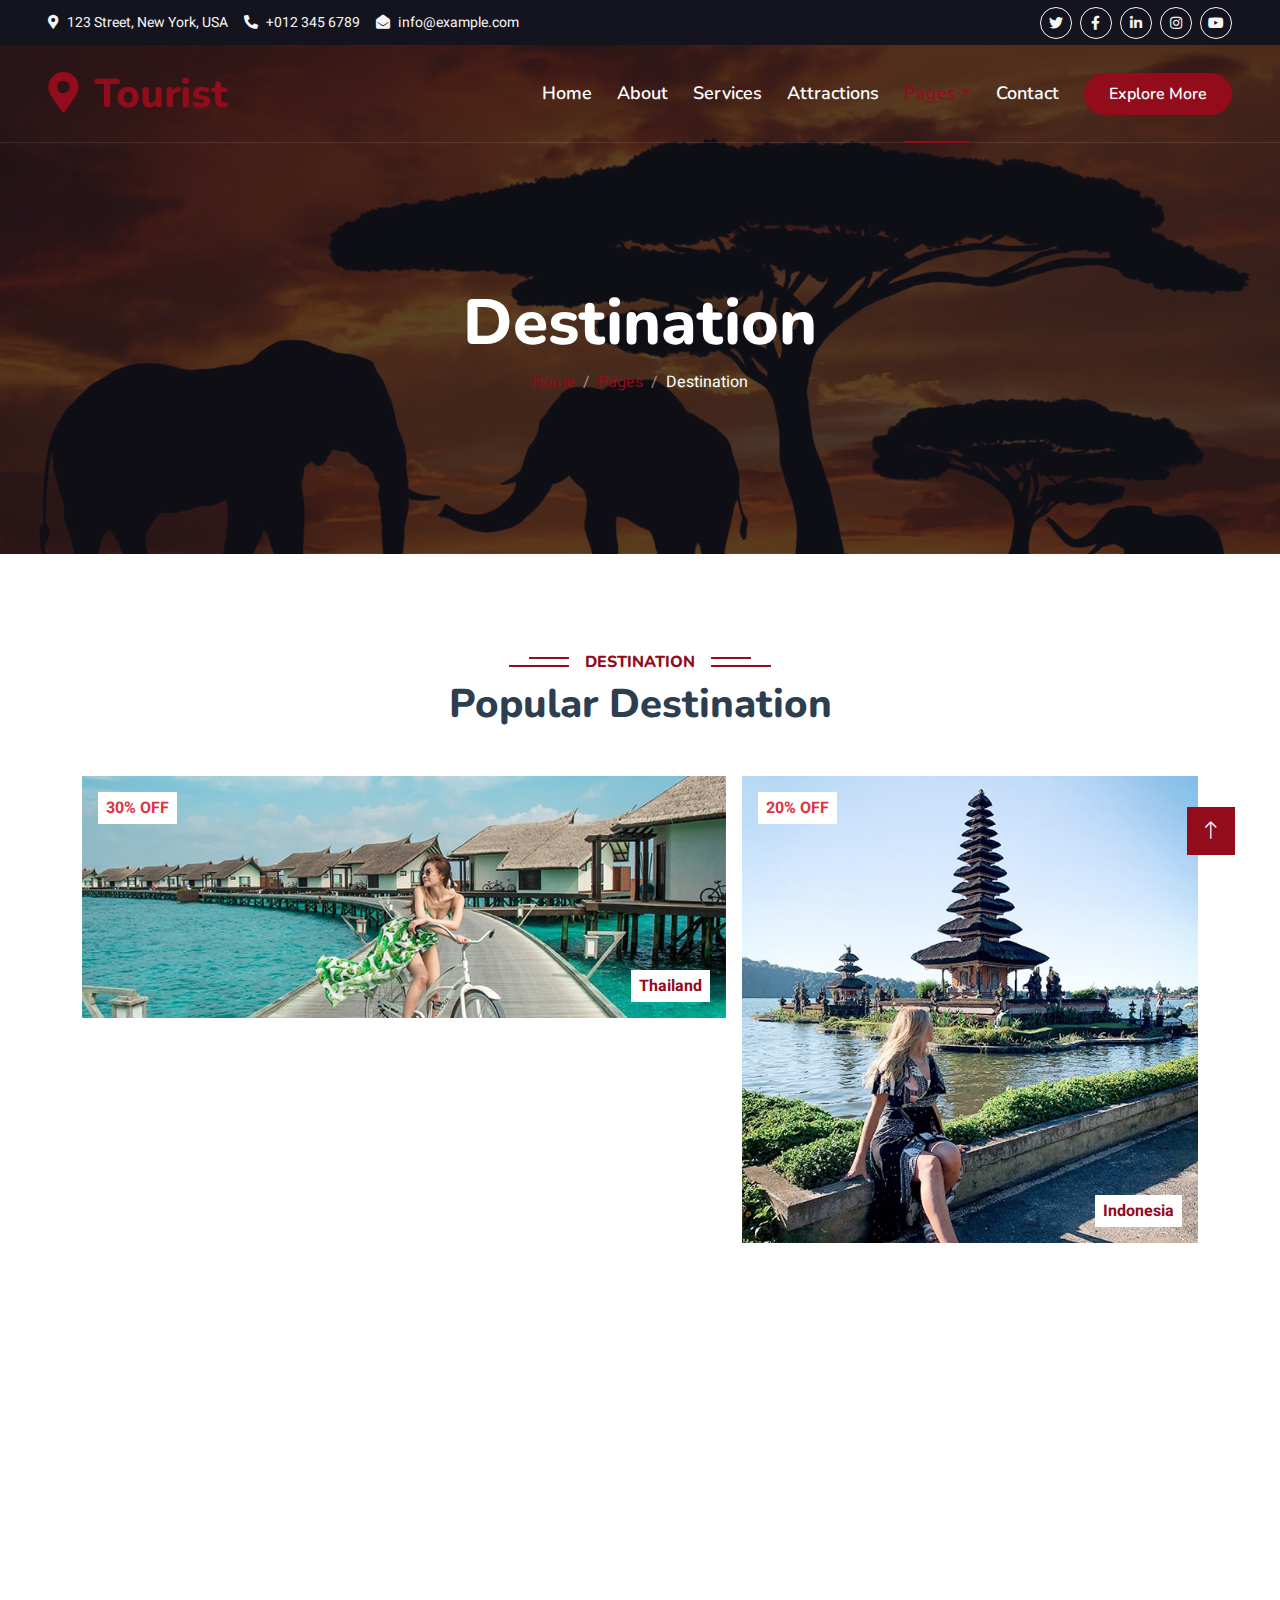
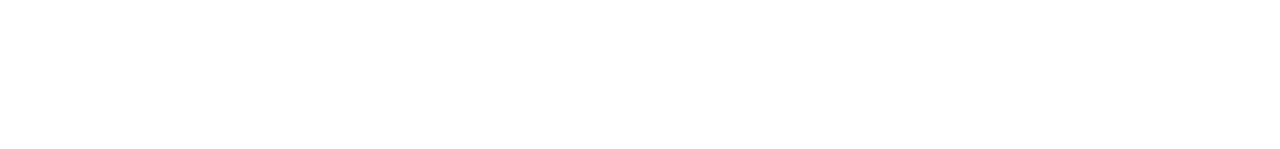
<file: destination.html>
<!DOCTYPE html>
<html lang="en">

<head>
    <meta charset="utf-8">
   <title>Safari Engine</title>
    <meta content="width=device-width, initial-scale=1.0" name="viewport">
    <meta content="" name="keywords">
    <meta content="" name="description">

    <!-- Favicon -->
    <link href="img/favicon.ico" rel="icon">

    <!-- Google Web Fonts -->
    <link rel="preconnect" href="https://fonts.googleapis.com">
    <link rel="preconnect" href="https://fonts.gstatic.com" crossorigin>
    <link href="https://fonts.googleapis.com/css2?family=Heebo:wght@400;500;600&family=Nunito:wght@600;700;800&display=swap" rel="stylesheet">

    <!-- Icon Font Stylesheet -->
    <link href="https://cdnjs.cloudflare.com/ajax/libs/font-awesome/5.10.0/css/all.min.css" rel="stylesheet">
    <link href="https://cdn.jsdelivr.net/npm/bootstrap-icons@1.4.1/font/bootstrap-icons.css" rel="stylesheet">

    <!-- Libraries Stylesheet -->
    <link href="lib/animate/animate.min.css" rel="stylesheet">
    <link href="lib/owlcarousel/assets/owl.carousel.min.css" rel="stylesheet">
    <link href="lib/tempusdominus/css/tempusdominus-bootstrap-4.min.css" rel="stylesheet" />

    <!-- Customized Bootstrap Stylesheet -->
    <link href="css/bootstrap.min.css" rel="stylesheet">

    <!-- Template Stylesheet -->
    <link href="css/style.css" rel="stylesheet">
</head>

<body>
    <!-- Spinner Start -->
    <div id="spinner" class="show bg-white position-fixed translate-middle w-100 vh-100 top-50 start-50 d-flex align-items-center justify-content-center">
        <div class="spinner-border text-primary" style="width: 3rem; height: 3rem;" role="status">
            <span class="sr-only">Loading...</span>
        </div>
    </div>
    <!-- Spinner End -->


    <!-- Topbar Start -->
    <div class="container-fluid bg-dark px-5 d-none d-lg-block">
        <div class="row gx-0">
            <div class="col-lg-8 text-center text-lg-start mb-2 mb-lg-0">
                <div class="d-inline-flex align-items-center" style="height: 45px;">
                    <small class="me-3 text-light"><i class="fa fa-map-marker-alt me-2"></i>123 Street, New York, USA</small>
                    <small class="me-3 text-light"><i class="fa fa-phone-alt me-2"></i>+012 345 6789</small>
                    <small class="text-light"><i class="fa fa-envelope-open me-2"></i>info@example.com</small>
                </div>
            </div>
            <div class="col-lg-4 text-center text-lg-end">
                <div class="d-inline-flex align-items-center" style="height: 45px;">
                    <a class="btn btn-sm btn-outline-light btn-sm-square rounded-circle me-2" href=""><i class="fab fa-twitter fw-normal"></i></a>
                    <a class="btn btn-sm btn-outline-light btn-sm-square rounded-circle me-2" href=""><i class="fab fa-facebook-f fw-normal"></i></a>
                    <a class="btn btn-sm btn-outline-light btn-sm-square rounded-circle me-2" href=""><i class="fab fa-linkedin-in fw-normal"></i></a>
                    <a class="btn btn-sm btn-outline-light btn-sm-square rounded-circle me-2" href=""><i class="fab fa-instagram fw-normal"></i></a>
                    <a class="btn btn-sm btn-outline-light btn-sm-square rounded-circle" href=""><i class="fab fa-youtube fw-normal"></i></a>
                </div>
            </div>
        </div>
    </div>
    <!-- Topbar End -->


    <!-- Navbar & Hero Start -->
    <div class="container-fluid position-relative p-0">
        <nav class="navbar navbar-expand-lg navbar-light px-4 px-lg-5 py-3 py-lg-0">
            <a href="" class="navbar-brand p-0">
                <h1 class="text-primary m-0"><i class="fa fa-map-marker-alt me-3"></i>Tourist</h1>
                <!-- <img src="img/logo.png" alt="Logo"> -->
            </a>
            <button class="navbar-toggler" type="button" data-bs-toggle="collapse" data-bs-target="#navbarCollapse">
                <span class="fa fa-bars"></span>
            </button>
            <div class="collapse navbar-collapse" id="navbarCollapse">
                <div class="navbar-nav ms-auto py-0">
                    <a href="index.html" class="nav-item nav-link">Home</a>
                    <a href="about.html" class="nav-item nav-link">About</a>
                    <a href="service.html" class="nav-item nav-link">Services</a>
                      <a href="package.html" class="nav-item nav-link">Attractions</a>
                    <div class="nav-item dropdown">
                        <a href="#" class="nav-link dropdown-toggle active" data-bs-toggle="dropdown">Pages</a>
                        <div class="dropdown-menu m-0">
                            <a href="destination.html" class="dropdown-item active">Destination</a>
                            <a href="booking.html" class="dropdown-item">Booking</a>
                            <a href="team.html" class="dropdown-item">Travel Guides</a>
                            <a href="testimonial.html" class="dropdown-item">Testimonial</a>
                            <a href="404.html" class="dropdown-item">404 Page</a>
                        </div>
                    </div>
                    <a href="contact.html" class="nav-item nav-link">Contact</a>
                </div>
                <a href="/package.html" class="btn btn-primary rounded-pill py-2 px-4">Explore More</a>
            </div>
        </nav>

        <div class="container-fluid bg-primary py-5 mb-5 hero-header">
            <div class="container py-5">
                <div class="row justify-content-center py-5">
                    <div class="col-lg-10 pt-lg-5 mt-lg-5 text-center">
                        <h1 class="display-3 text-white animated slideInDown">Destination</h1>
                        <nav aria-label="breadcrumb">
                            <ol class="breadcrumb justify-content-center">
                                <li class="breadcrumb-item"><a href="#">Home</a></li>
                                <li class="breadcrumb-item"><a href="#">Pages</a></li>
                                <li class="breadcrumb-item text-white active" aria-current="page">Destination</li>
                            </ol>
                        </nav>
                    </div>
                </div>
            </div>
        </div>
    </div>
    <!-- Navbar & Hero End -->


    <!-- Destination Start -->
    <div class="container-xxl py-5 destination">
        <div class="container">
            <div class="text-center wow fadeInUp" data-wow-delay="0.1s">
                <h6 class="section-title bg-white text-center text-primary px-3">Destination</h6>
                <h1 class="mb-5">Popular Destination</h1>
            </div>
            <div class="row g-3">
                <div class="col-lg-7 col-md-6">
                    <div class="row g-3">
                        <div class="col-lg-12 col-md-12 wow zoomIn" data-wow-delay="0.1s">
                            <a class="position-relative d-block overflow-hidden" href="">
                                <img class="img-fluid" src="img/destination-1.jpg" alt="">
                                <div class="bg-white text-danger fw-bold position-absolute top-0 start-0 m-3 py-1 px-2">30% OFF</div>
                                <div class="bg-white text-primary fw-bold position-absolute bottom-0 end-0 m-3 py-1 px-2">Thailand</div>
                            </a>
                        </div>
                        <div class="col-lg-6 col-md-12 wow zoomIn" data-wow-delay="0.3s">
                            <a class="position-relative d-block overflow-hidden" href="">
                                <img class="img-fluid" src="img/destination-2.jpg" alt="">
                                <div class="bg-white text-danger fw-bold position-absolute top-0 start-0 m-3 py-1 px-2">25% OFF</div>
                                <div class="bg-white text-primary fw-bold position-absolute bottom-0 end-0 m-3 py-1 px-2">Malaysia</div>
                            </a>
                        </div>
                        <div class="col-lg-6 col-md-12 wow zoomIn" data-wow-delay="0.5s">
                            <a class="position-relative d-block overflow-hidden" href="">
                                <img class="img-fluid" src="img/destination-3.jpg" alt="">
                                <div class="bg-white text-danger fw-bold position-absolute top-0 start-0 m-3 py-1 px-2">35% OFF</div>
                                <div class="bg-white text-primary fw-bold position-absolute bottom-0 end-0 m-3 py-1 px-2">Australia</div>
                            </a>
                        </div>
                    </div>
                </div>
                <div class="col-lg-5 col-md-6 wow zoomIn" data-wow-delay="0.7s" style="min-height: 350px;">
                    <a class="position-relative d-block h-100 overflow-hidden" href="">
                        <img class="img-fluid position-absolute w-100 h-100" src="img/destination-4.jpg" alt="" style="object-fit: cover;">
                        <div class="bg-white text-danger fw-bold position-absolute top-0 start-0 m-3 py-1 px-2">20% OFF</div>
                        <div class="bg-white text-primary fw-bold position-absolute bottom-0 end-0 m-3 py-1 px-2">Indonesia</div>
                    </a>
                </div>
            </div>
        </div>
    </div>
    <!-- Destination Start -->
        

    <!-- Footer Start -->
    <div class="container-fluid bg-dark text-light footer pt-5 mt-5 wow fadeIn" data-wow-delay="0.1s">
        <div class="container py-5">
            <div class="row g-5">
                <div class="col-lg-3 col-md-6">
                    <h4 class="text-white mb-3">Company</h4>
                    <a class="btn btn-link" href="">About Us</a>
                    <a class="btn btn-link" href="">Contact Us</a>
                    <a class="btn btn-link" href="">Privacy Policy</a>
                    <a class="btn btn-link" href="">Terms & Condition</a>
                    <a class="btn btn-link" href="">FAQs & Help</a>
                </div>
                <div class="col-lg-3 col-md-6">
                    <h4 class="text-white mb-3">Contact</h4>
                    <p class="mb-2"><i class="fa fa-map-marker-alt me-3"></i>123 Street, New York, USA</p>
                    <p class="mb-2"><i class="fa fa-phone-alt me-3"></i>+012 345 67890</p>
                    <p class="mb-2"><i class="fa fa-envelope me-3"></i>info@example.com</p>
                    <div class="d-flex pt-2">
                        <a class="btn btn-outline-light btn-social" href=""><i class="fab fa-twitter"></i></a>
                        <a class="btn btn-outline-light btn-social" href=""><i class="fab fa-facebook-f"></i></a>
                        <a class="btn btn-outline-light btn-social" href=""><i class="fab fa-youtube"></i></a>
                        <a class="btn btn-outline-light btn-social" href=""><i class="fab fa-linkedin-in"></i></a>
                    </div>
                </div>
                <div class="col-lg-3 col-md-6">
                    <h4 class="text-white mb-3">Gallery</h4>
                    <div class="row g-2 pt-2">
                        <div class="col-4">
                            <img class="img-fluid bg-light p-1" src="img/package-1.jpg" alt="">
                        </div>
                        <div class="col-4">
                            <img class="img-fluid bg-light p-1" src="img/package-2.jpg" alt="">
                        </div>
                        <div class="col-4">
                            <img class="img-fluid bg-light p-1" src="img/package-3.jpg" alt="">
                        </div>
                        <div class="col-4">
                            <img class="img-fluid bg-light p-1" src="img/package-2.jpg" alt="">
                        </div>
                        <div class="col-4">
                            <img class="img-fluid bg-light p-1" src="img/package-3.jpg" alt="">
                        </div>
                        <div class="col-4">
                            <img class="img-fluid bg-light p-1" src="img/package-1.jpg" alt="">
                        </div>
                    </div>
                </div>
                <div class="col-lg-3 col-md-6">
                    <h4 class="text-white mb-3">Newsletter</h4>
                    <p>Dolor amet sit justo amet elitr clita ipsum elitr est.</p>
                    <div class="position-relative mx-auto" style="max-width: 400px;">
                        <input class="form-control border-primary w-100 py-3 ps-4 pe-5" type="text" placeholder="Your email">
                        <button type="button" class="btn btn-primary py-2 position-absolute top-0 end-0 mt-2 me-2">SignUp</button>
                    </div>
                </div>
            </div>
        </div>
        <div class="container">
            <div class="copyright">
                <div class="row">
                    <div class="col-md-6 text-center text-md-start mb-3 mb-md-0">
                        &copy; <a class="border-bottom" href="#">Your Site Name</a>, All Right Reserved.

                        <!--/*** This template is free as long as you keep the footer author’s credit link/attribution link/backlink. If you'd like to use the template without the footer author’s credit link/attribution link/backlink, you can purchase the Credit Removal License from "https://htmlcodex.com/credit-removal". Thank you for your support. ***/-->
                        Designed By <a class="border-bottom" href="https://htmlcodex.com">HTML Codex</a>
                    </div>
                    <div class="col-md-6 text-center text-md-end">
                        <div class="footer-menu">
                            <a href="">Home</a>
                            <a href="">Cookies</a>
                            <a href="">Help</a>
                            <a href="">FQAs</a>
                        </div>
                    </div>
                </div>
            </div>
        </div>
    </div>
    <!-- Footer End -->


    <!-- Back to Top -->
    <a href="#" class="btn btn-lg btn-primary btn-lg-square back-to-top"><i class="bi bi-arrow-up"></i></a>


    <!-- JavaScript Libraries -->
    <script src="https://code.jquery.com/jquery-3.4.1.min.js"></script>
    <script src="https://cdn.jsdelivr.net/npm/bootstrap@5.0.0/dist/js/bootstrap.bundle.min.js"></script>
    <script src="lib/wow/wow.min.js"></script>
    <script src="lib/easing/easing.min.js"></script>
    <script src="lib/waypoints/waypoints.min.js"></script>
    <script src="lib/owlcarousel/owl.carousel.min.js"></script>
    <script src="lib/tempusdominus/js/moment.min.js"></script>
    <script src="lib/tempusdominus/js/moment-timezone.min.js"></script>
    <script src="lib/tempusdominus/js/tempusdominus-bootstrap-4.min.js"></script>

    <!-- Template Javascript -->
    <script src="js/main.js"></script>
</body>

</html>
</file>
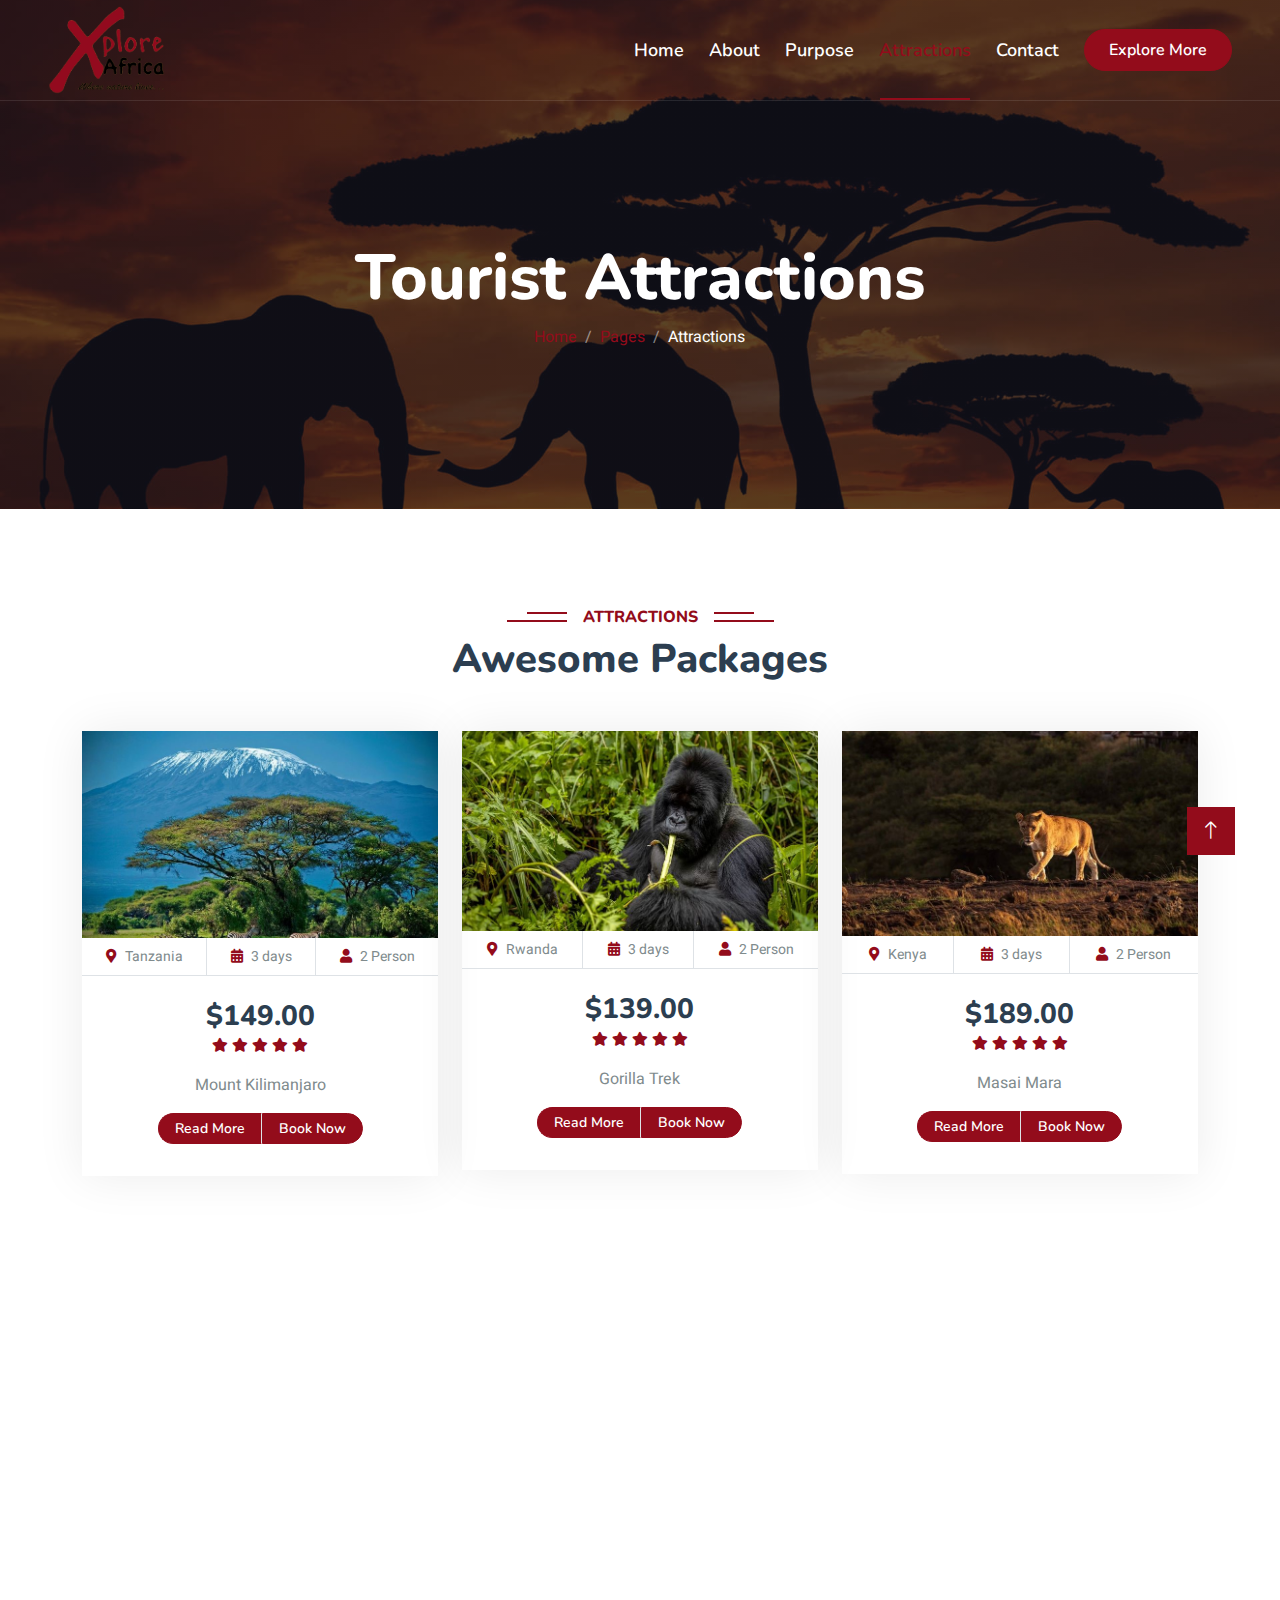
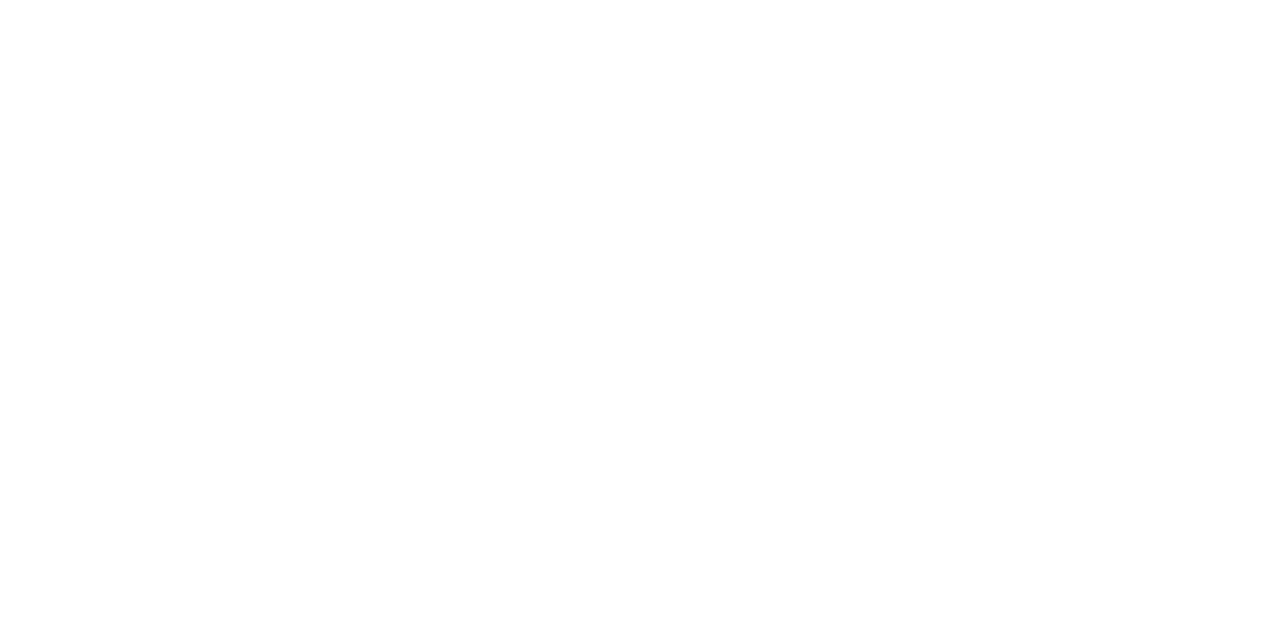
<file: package.html>
<!DOCTYPE html>
<html lang="en">

<head>
    <meta charset="utf-8">
    <title>Safari Engine</title>
    <meta content="width=device-width, initial-scale=1.0" name="viewport">
    <meta content="" name="keywords">
    <meta content="" name="description">

    <!-- Favicon -->
    <link href="img/favicon.ico" rel="icon">

    <!-- Google Web Fonts -->
    <link rel="preconnect" href="https://fonts.googleapis.com">
    <link rel="preconnect" href="https://fonts.gstatic.com" crossorigin>
    <link href="https://fonts.googleapis.com/css2?family=Heebo:wght@400;500;600&family=Nunito:wght@600;700;800&display=swap" rel="stylesheet">

    <!-- Icon Font Stylesheet -->
    <link href="https://cdnjs.cloudflare.com/ajax/libs/font-awesome/5.10.0/css/all.min.css" rel="stylesheet">
    <link href="https://cdn.jsdelivr.net/npm/bootstrap-icons@1.4.1/font/bootstrap-icons.css" rel="stylesheet">

    <!-- Libraries Stylesheet -->
    <link href="lib/animate/animate.min.css" rel="stylesheet">
    <link href="lib/owlcarousel/assets/owl.carousel.min.css" rel="stylesheet">
    <link href="lib/tempusdominus/css/tempusdominus-bootstrap-4.min.css" rel="stylesheet" />

    <!-- Customized Bootstrap Stylesheet -->
    <link href="css/bootstrap.min.css" rel="stylesheet">

    <!-- Template Stylesheet -->
    <link href="css/style.css" rel="stylesheet">
</head>

<body>
    <!-- Spinner Start -->
    <div id="spinner" class="show bg-white position-fixed translate-middle w-100 vh-100 top-50 start-50 d-flex align-items-center justify-content-center">
        <div class="spinner-border text-primary" style="width: 3rem; height: 3rem;" role="status">
            <span class="sr-only">Loading...</span>
        </div>
    </div>
    <!-- Spinner End -->




    <!-- Navbar & Hero Start -->
    <div class="container-fluid position-relative p-0">
        <nav class="navbar navbar-expand-lg navbar-light px-4 px-lg-5 py-3 py-lg-0">
            <a href="" class="navbar-brand p-0">
                <img src="assets/logosafari.png" alt="Logo">
                <!-- <h1 class="text-primary m-0">Safari Engine</h1> -->
               
            </a>
            <button class="navbar-toggler" type="button" data-bs-toggle="collapse" data-bs-target="#navbarCollapse">
                <span class="fa fa-bars"></span>
            </button>
            <div class="collapse navbar-collapse" id="navbarCollapse">
                <div class="navbar-nav ms-auto py-0">
                    <a href="index.html" class="nav-item nav-link">Home</a>
                    <a href="about.html" class="nav-item nav-link">About</a>
                    <a href="service.html" class="nav-item nav-link">Purpose</a>
                    <a href="package.html" class="nav-item nav-link active">Attractions</a>
                   
                    <a href="contact.html" class="nav-item nav-link">Contact</a>
                </div>
                <a href="/package.html" class="btn btn-primary rounded-pill py-2 px-4">Explore More</a>
            </div>
        </nav>

        <div class="container-fluid bg-primary py-5 mb-5 hero-header">
            <div class="container py-5">
                <div class="row justify-content-center py-5">
                    <div class="col-lg-10 pt-lg-5 mt-lg-5 text-center">
                        <h1 class="display-3 text-white animated slideInDown">Tourist Attractions</h1>
                        <nav aria-label="breadcrumb">
                            <ol class="breadcrumb justify-content-center">
                                <li class="breadcrumb-item"><a href="#">Home</a></li>
                                <li class="breadcrumb-item"><a href="#">Pages</a></li>
                                <li class="breadcrumb-item text-white active" aria-current="page">Attractions</li>
                            </ol>
                        </nav>
                    </div>
                </div>
            </div>
        </div>
    </div>
    <!-- Navbar & Hero End -->


    <!-- Package Start -->
    <div class="container-xxl py-5">
        <div class="container">
            <div class="text-center wow fadeInUp" data-wow-delay="0.1s">
                <h6 class="section-title bg-white text-center text-primary px-3">Attractions</h6>
                <h1 class="mb-5">Awesome Packages</h1>
            </div>
            <div class="row g-4 justify-content-center">
                <div class="col-lg-4 col-md-6 wow fadeInUp" data-wow-delay="0.1s">
                    <div class="package-item">
                        <div class="overflow-hidden">
                            <img class="img-fluid" src="assets/kilimanjaro.jpg" alt="">
                        </div>
                        <div class="d-flex border-bottom">
                            <small class="flex-fill text-center border-end py-2"><i class="fa fa-map-marker-alt text-primary me-2"></i>Tanzania</small>
                            <small class="flex-fill text-center border-end py-2"><i class="fa fa-calendar-alt text-primary me-2"></i>3 days</small>
                            <small class="flex-fill text-center py-2"><i class="fa fa-user text-primary me-2"></i>2 Person</small>
                        </div>
                        <div class="text-center p-4">
                            <h3 class="mb-0">$149.00</h3>
                            <div class="mb-3">
                                <small class="fa fa-star text-primary"></small>
                                <small class="fa fa-star text-primary"></small>
                                <small class="fa fa-star text-primary"></small>
                                <small class="fa fa-star text-primary"></small>
                                <small class="fa fa-star text-primary"></small>
                            </div>
                            <p>Mount Kilimanjaro</p>
                            <div class="d-flex justify-content-center mb-2">
                                <a href="#" class="btn btn-sm btn-primary px-3 border-end" style="border-radius: 30px 0 0 30px;">Read More</a>
                                <a href="#" class="btn btn-sm btn-primary px-3" style="border-radius: 0 30px 30px 0;">Book Now</a>
                            </div>
                        </div>
                    </div>
                </div>
                <div class="col-lg-4 col-md-6 wow fadeInUp" data-wow-delay="0.3s">
                    <div class="package-item">
                        <div class="overflow-hidden">
                            <img class="img-fluid" src="assets/gorilla.jpg" alt="">
                        </div>
                        <div class="d-flex border-bottom">
                            <small class="flex-fill text-center border-end py-2"><i class="fa fa-map-marker-alt text-primary me-2"></i>Rwanda</small>
                            <small class="flex-fill text-center border-end py-2"><i class="fa fa-calendar-alt text-primary me-2"></i>3 days</small>
                            <small class="flex-fill text-center py-2"><i class="fa fa-user text-primary me-2"></i>2 Person</small>
                        </div>
                        <div class="text-center p-4">
                            <h3 class="mb-0">$139.00</h3>
                            <div class="mb-3">
                                <small class="fa fa-star text-primary"></small>
                                <small class="fa fa-star text-primary"></small>
                                <small class="fa fa-star text-primary"></small>
                                <small class="fa fa-star text-primary"></small>
                                <small class="fa fa-star text-primary"></small>
                            </div>
                            <p>Gorilla Trek</p>
                            <div class="d-flex justify-content-center mb-2">
                                <a href="#" class="btn btn-sm btn-primary px-3 border-end" style="border-radius: 30px 0 0 30px;">Read More</a>
                                <a href="#" class="btn btn-sm btn-primary px-3" style="border-radius: 0 30px 30px 0;">Book Now</a>
                            </div>
                        </div>
                    </div>
                </div>
                <div class="col-lg-4 col-md-6 wow fadeInUp" data-wow-delay="0.5s">
                    <div class="package-item">
                        <div class="overflow-hidden">
                            <img class="img-fluid" src="assets/camp2.jpg" alt="">
                        </div>
                        <div class="d-flex border-bottom">
                            <small class="flex-fill text-center border-end py-2"><i class="fa fa-map-marker-alt text-primary me-2"></i>Kenya</small>
                            <small class="flex-fill text-center border-end py-2"><i class="fa fa-calendar-alt text-primary me-2"></i>3 days</small>
                            <small class="flex-fill text-center py-2"><i class="fa fa-user text-primary me-2"></i>2 Person</small>
                        </div>
                        <div class="text-center p-4">
                            <h3 class="mb-0">$189.00</h3>
                            <div class="mb-3">
                                <small class="fa fa-star text-primary"></small>
                                <small class="fa fa-star text-primary"></small>
                                <small class="fa fa-star text-primary"></small>
                                <small class="fa fa-star text-primary"></small>
                                <small class="fa fa-star text-primary"></small>
                            </div>
                            <p>Masai Mara</p>
                            <div class="d-flex justify-content-center mb-2">
                                <a href="#" class="btn btn-sm btn-primary px-3 border-end" style="border-radius: 30px 0 0 30px;">Read More</a>
                                <a href="#" class="btn btn-sm btn-primary px-3" style="border-radius: 0 30px 30px 0;">Book Now</a>
                            </div>
                        </div>
                    </div>
                </div>
            </div>
        </div>
    </div>
    <!-- Package End -->


    <div class="container-xxl py-5 wow fadeInUp" data-wow-delay="0.1s">
        <div class="container">
            <div class="booking p-5">
                <div class="row g-5 align-items-center">
                    <div class="col-md-6 text-white">
                        <h6 class="text-white text-uppercase">Your Safari Experience</h6>
                        <h1 class="text-white mb-4">Share Your Journey</h1>
                        <p class="mb-4">Whether it's the sight of majestic wildlife or the tranquility of the savannah, your feedback helps us enhance the safari experience for future adventurers.</p>
                        <p class="mb-4">Every moment, from the golden sunsets to the thrilling game drives, is crafted for your enjoyment. Share your thoughts and let us know how we can make your next adventure even more unforgettable.</p>
                        <a class="btn btn-outline-light py-3 px-5 mt-2" href="#">Read More</a>
                    </div>
                    <div class="col-md-6">
                        <h1 class="text-white mb-4">Feedback</h1>
                        <form>
                            <div class="row g-3">
                                <div class="col-md-6">
                                    <div class="form-floating">
                                        <input type="text" class="form-control bg-transparent" id="name" placeholder="Your Name">
                                        <label for="name">Your Name</label>
                                    </div>
                                </div>
                                <div class="col-md-6">
                                    <div class="form-floating">
                                        <input type="email" class="form-control bg-transparent" id="email" placeholder="Your Email">
                                        <label for="email">Your Email</label>
                                    </div>
                                </div>
                                <div class="col-12">
                                    <div class="form-floating">
                                        <textarea class="form-control bg-transparent" placeholder="Your Safari Story" id="message" style="height: 100px"></textarea>
                                        <label for="message">Your Safari Story</label>
                                    </div>
                                </div>
                                <div class="col-12">
                                    <button class="btn btn-outline-light w-100 py-3" type="submit">Submit</button>
                                </div>
                            </div>
                        </form>
                    </div>
                </div>
            </div>
        </div>
    </div>
          

    <!-- Footer Start -->
    <div class="container-fluid bg-dark text-light footer pt-5 mt-5 wow fadeIn" data-wow-delay="0.1s">
        <div class="container py-5">
            <div class="row g-5">
                <div class="col-lg-3 col-md-6">
                    <h4 class="text-white mb-3">Company</h4>
                    <a class="btn btn-link" href="/about.html">About Us</a>
                    <a class="btn btn-link" href="/contact.html">Contact Us</a>
                    <a class="btn btn-link" href="">Privacy Policy</a>
                    <a class="btn btn-link" href="">Terms & Condition</a>
                    <a class="btn btn-link" href="">FAQs & Help</a>
                </div>
                <div class="col-lg-3 col-md-6">
                    <h4 class="text-white mb-3">Contact</h4>
                    <p class="mb-2"><i class="fa fa-map-marker-alt me-3"></i>123 Street, New York, USA</p>
                    <p class="mb-2"><i class="fa fa-phone-alt me-3"></i>+012 345 67890</p>
                    <p class="mb-2"><i class="fa fa-envelope me-3"></i>info@safariengine.com</p>
                    <div class="d-flex pt-2">
                        <a class="btn btn-outline-light btn-social" href=""><i class="fab fa-twitter"></i></a>
                        <a class="btn btn-outline-light btn-social" href=""><i class="fab fa-facebook-f"></i></a>
                        <a class="btn btn-outline-light btn-social" href=""><i class="fab fa-youtube"></i></a>
                        <a class="btn btn-outline-light btn-social" href=""><i class="fab fa-linkedin-in"></i></a>
                    </div>
                </div>
                <div class="col-lg-3 col-md-6">
                    <h4 class="text-white mb-3">Gallery</h4>
                    <div class="row g-2 pt-2">
                        <div class="col-4">
                            <img class="img-fluid bg-light p-1" src="img/package-1.jpg" alt="">
                        </div>
                        <div class="col-4">
                            <img class="img-fluid bg-light p-1" src="img/package-2.jpg" alt="">
                        </div>
                        <div class="col-4">
                            <img class="img-fluid bg-light p-1" src="img/package-3.jpg" alt="">
                        </div>
                        <div class="col-4">
                            <img class="img-fluid bg-light p-1" src="img/package-2.jpg" alt="">
                        </div>
                        <div class="col-4">
                            <img class="img-fluid bg-light p-1" src="img/package-3.jpg" alt="">
                        </div>
                        <div class="col-4">
                            <img class="img-fluid bg-light p-1" src="img/package-1.jpg" alt="">
                        </div>
                    </div>
                </div>
                <div class="col-lg-3 col-md-6">
                    <h4 class="text-white mb-3">Newsletter</h4>
                    <p>Dolor amet sit justo amet elitr clita ipsum elitr est.</p>
                    <div class="position-relative mx-auto" style="max-width: 400px;">
                        <input class="form-control border-primary w-100 py-3 ps-4 pe-5" type="text" placeholder="Your email">
                        <button type="button" class="btn btn-primary py-2 position-absolute top-0 end-0 mt-2 me-2">SignUp</button>
                    </div>
                </div>
            </div>
        </div>
        <div class="container">
            <div class="copyright">
                <div class="row">
                    <div class="col-md-6 text-center text-md-start mb-3 mb-md-0">
                        &copy; <a class="border-bottom" href="#">Your Site Name</a>, All Right Reserved.

                        <!--/*** This template is free as long as you keep the footer author’s credit link/attribution link/backlink. If you'd like to use the template without the footer author’s credit link/attribution link/backlink, you can purchase the Credit Removal License from "https://htmlcodex.com/credit-removal". Thank you for your support. ***/-->
                        Designed By <a class="border-bottom" href="https://htmlcodex.com">HTML Codex</a>
                    </div>
                    <div class="col-md-6 text-center text-md-end">
                        <div class="footer-menu">
                            <a href="">Home</a>
                            <a href="">Cookies</a>
                            <a href="">Help</a>
                            <a href="">FQAs</a>
                        </div>
                    </div>
                </div>
            </div>
        </div>
    </div>
    <!-- Footer End -->


    <!-- Back to Top -->
    <a href="#" class="btn btn-lg btn-primary btn-lg-square back-to-top"><i class="bi bi-arrow-up"></i></a>


    <!-- JavaScript Libraries -->
    <script src="https://code.jquery.com/jquery-3.4.1.min.js"></script>
    <script src="https://cdn.jsdelivr.net/npm/bootstrap@5.0.0/dist/js/bootstrap.bundle.min.js"></script>
    <script src="lib/wow/wow.min.js"></script>
    <script src="lib/easing/easing.min.js"></script>
    <script src="lib/waypoints/waypoints.min.js"></script>
    <script src="lib/owlcarousel/owl.carousel.min.js"></script>
    <script src="lib/tempusdominus/js/moment.min.js"></script>
    <script src="lib/tempusdominus/js/moment-timezone.min.js"></script>
    <script src="lib/tempusdominus/js/tempusdominus-bootstrap-4.min.js"></script>

    <!-- Template Javascript -->
    <script src="js/main.js"></script>
</body>

</html>
</file>
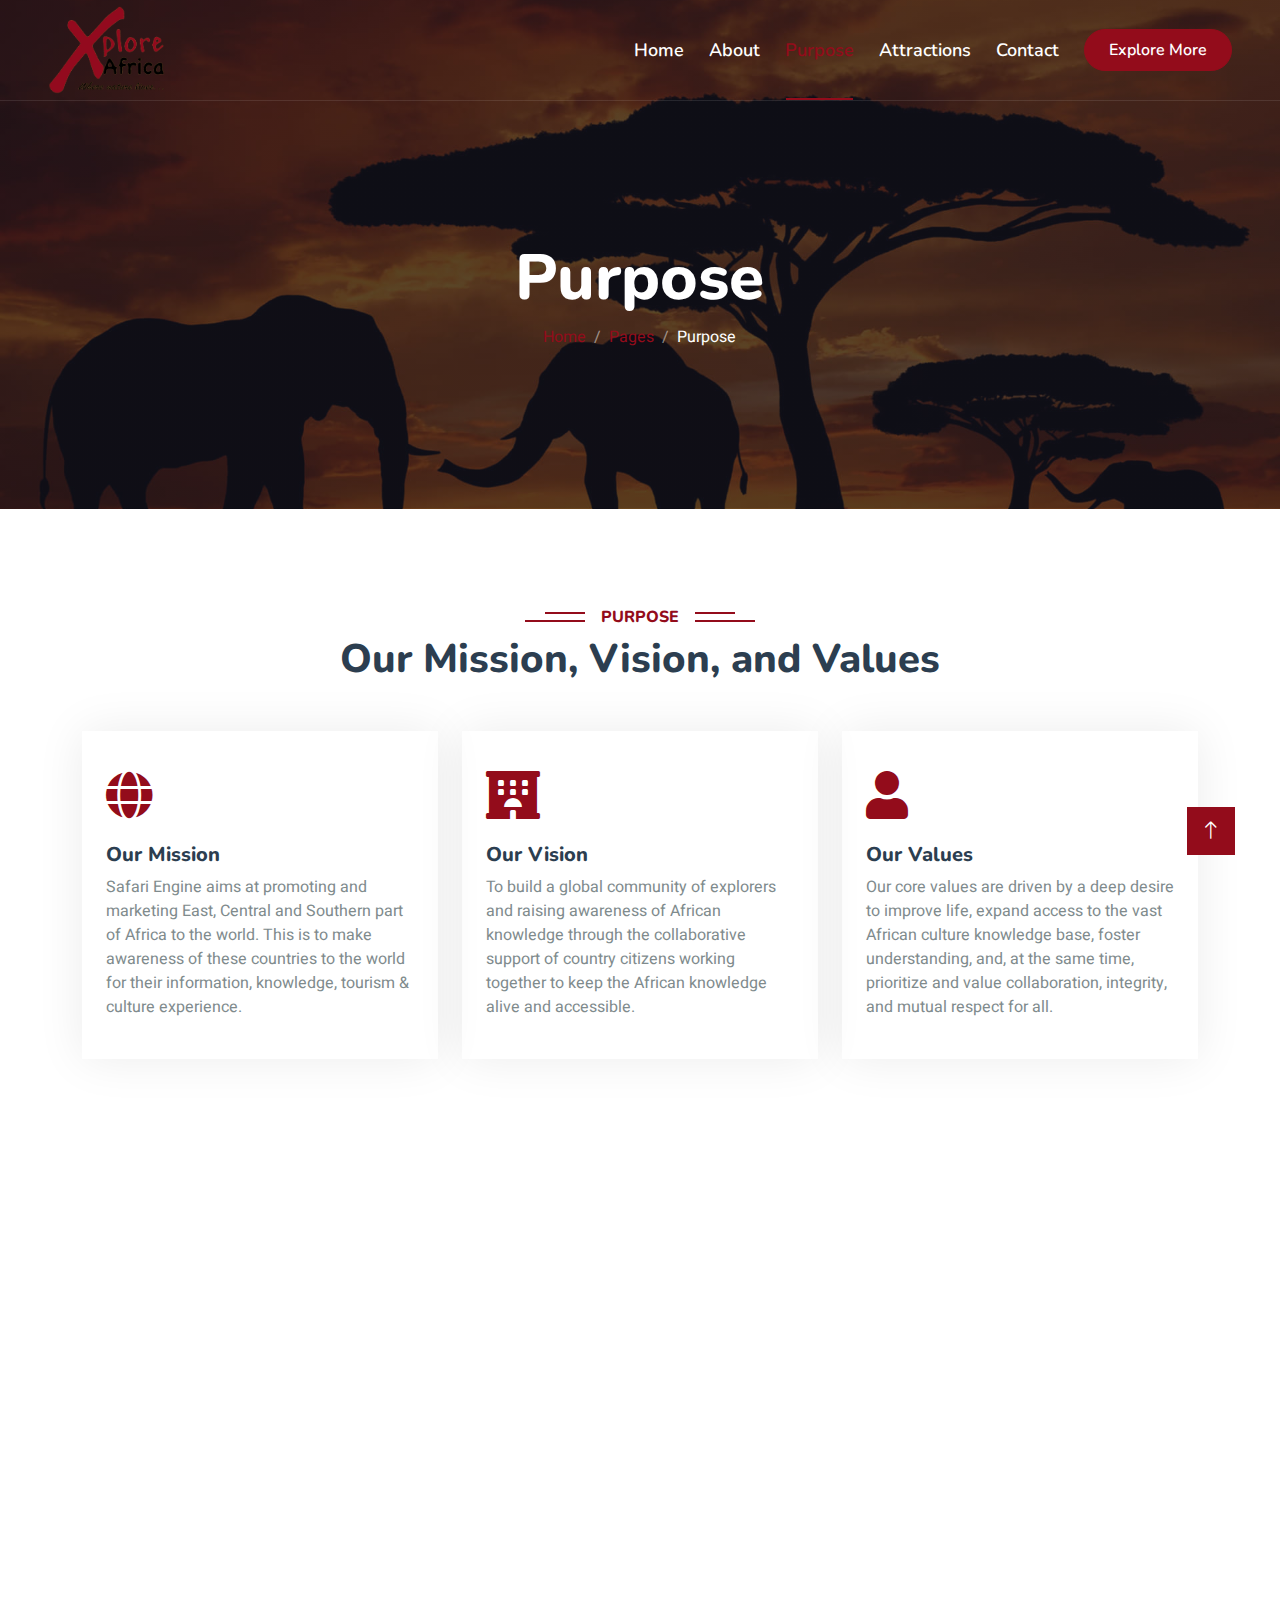
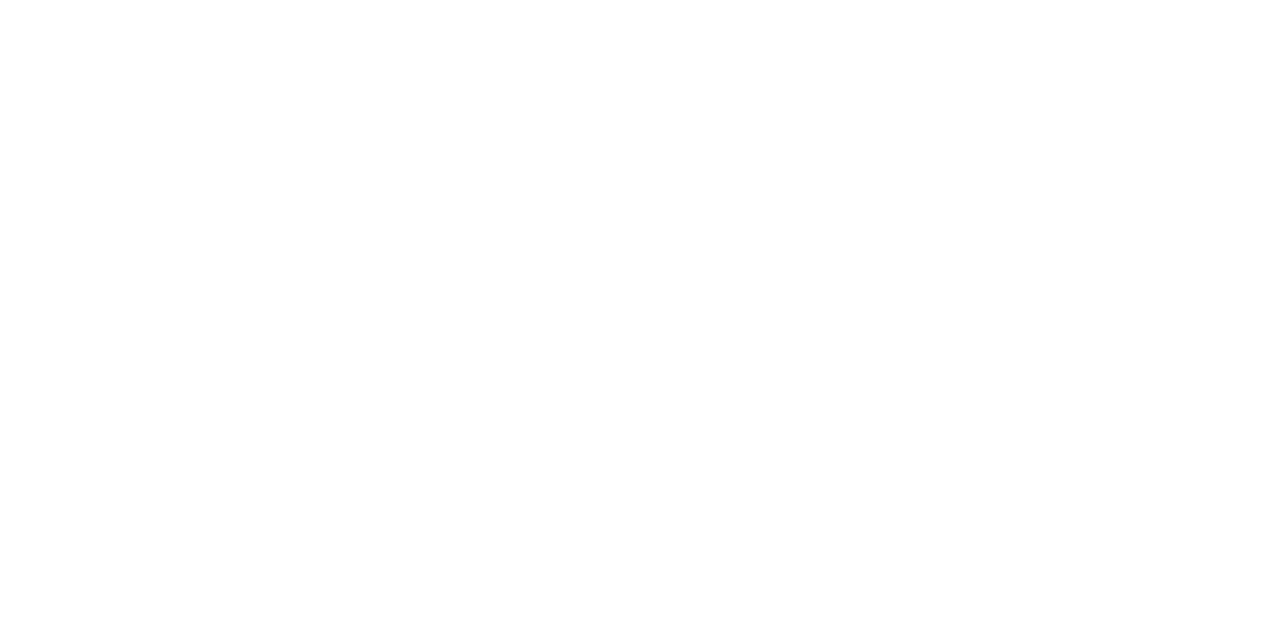
<file: service.html>
<!DOCTYPE html>
<html lang="en">

<head>
    <meta charset="utf-8">
    <title>Safari Engine</title>
    <meta content="width=device-width, initial-scale=1.0" name="viewport">
    <meta content="" name="keywords">
    <meta content="" name="description">

    <!-- Favicon -->
    <link href="img/favicon.ico" rel="icon">

    <!-- Google Web Fonts -->
    <link rel="preconnect" href="https://fonts.googleapis.com">
    <link rel="preconnect" href="https://fonts.gstatic.com" crossorigin>
    <link href="https://fonts.googleapis.com/css2?family=Heebo:wght@400;500;600&family=Nunito:wght@600;700;800&display=swap" rel="stylesheet">

    <!-- Icon Font Stylesheet -->
    <link href="https://cdnjs.cloudflare.com/ajax/libs/font-awesome/5.10.0/css/all.min.css" rel="stylesheet">
    <link href="https://cdn.jsdelivr.net/npm/bootstrap-icons@1.4.1/font/bootstrap-icons.css" rel="stylesheet">

    <!-- Libraries Stylesheet -->
    <link href="lib/animate/animate.min.css" rel="stylesheet">
    <link href="lib/owlcarousel/assets/owl.carousel.min.css" rel="stylesheet">
    <link href="lib/tempusdominus/css/tempusdominus-bootstrap-4.min.css" rel="stylesheet" />

    <!-- Customized Bootstrap Stylesheet -->
    <link href="css/bootstrap.min.css" rel="stylesheet">

    <!-- Template Stylesheet -->
    <link href="css/style.css" rel="stylesheet">
</head>

<body>
    <!-- Spinner Start -->
    <div id="spinner" class="show bg-white position-fixed translate-middle w-100 vh-100 top-50 start-50 d-flex align-items-center justify-content-center">
        <div class="spinner-border text-primary" style="width: 3rem; height: 3rem;" role="status">
            <span class="sr-only">Loading...</span>
        </div>
    </div>
    <!-- Spinner End -->


  
    <!-- Navbar & Hero Start -->
    <div class="container-fluid position-relative p-0">
        <nav class="navbar navbar-expand-lg navbar-light px-4 px-lg-5 py-3 py-lg-0">
            <a href="" class="navbar-brand p-0">
                <img src="assets/logosafari.png" alt="Logo">
                <!-- <h1 class="text-primary m-0">Safari Engine</h1> -->
               
            </a>
            <button class="navbar-toggler" type="button" data-bs-toggle="collapse" data-bs-target="#navbarCollapse">
                <span class="fa fa-bars"></span>
            </button>
            <div class="collapse navbar-collapse" id="navbarCollapse">
                <div class="navbar-nav ms-auto py-0">
                    <a href="index.html" class="nav-item nav-link">Home</a>
                    <a href="about.html" class="nav-item nav-link">About</a>
                    <a href="service.html" class="nav-item nav-link active">Purpose</a>
                 <a href="package.html" class="nav-item nav-link">Attractions</a>
                   
                    <a href="contact.html" class="nav-item nav-link">Contact</a>
                </div>
                <a href="/package.html" class="btn btn-primary rounded-pill py-2 px-4">Explore More</a>
            </div>
        </nav>

        <div class="container-fluid bg-primary py-5 mb-5 hero-header">
            <div class="container py-5">
                <div class="row justify-content-center py-5">
                    <div class="col-lg-10 pt-lg-5 mt-lg-5 text-center">
                        <h1 class="display-3 text-white animated slideInDown">Purpose</h1>
                        <nav aria-label="breadcrumb">
                            <ol class="breadcrumb justify-content-center">
                                <li class="breadcrumb-item"><a href="#">Home</a></li>
                                <li class="breadcrumb-item"><a href="#">Pages</a></li>
                                <li class="breadcrumb-item text-white active" aria-current="page">Purpose</li>
                            </ol>
                        </nav>
                    </div>
                </div>
            </div>
        </div>
    </div>
    <!-- Navbar & Hero End -->


    <!-- Service Start -->
    <div class="container-xxl py-5">
        <div class="container">
            <div class="text-center wow fadeInUp" data-wow-delay="0.1s">
                <h6 class="section-title bg-white text-center text-primary px-3">Purpose</h6>
                <h1 class="mb-5">Our Mission, Vision, and Values</h1>
            </div>
            <div class="row g-4">
                <div class="col-lg-4 col-sm-12 wow fadeInUp" data-wow-delay="0.1s">
                    <div class="service-item rounded pt-3">
                        <div class="p-4">
                            <i class="fa fa-3x fa-globe text-primary mb-4"></i>
                            <h5>Our Mission</h5>
                            <p>Safari Engine aims at promoting and marketing East, Central and Southern part of Africa to the world. This is to make awareness of these countries to the world for their information, knowledge, tourism & culture experience.</p>
                        </div>
                    </div>
                </div>
                <div class="col-lg-4 col-sm-12 wow fadeInUp" data-wow-delay="0.3s">
                    <div class="service-item rounded pt-3">
                        <div class="p-4">
                            <i class="fa fa-3x fa-hotel text-primary mb-4"></i>
                            <h5>Our Vision</h5>
                            <p>To build a global community of explorers and raising awareness of African knowledge through the collaborative support of country citizens working together to keep the African knowledge alive and accessible.</p>
                        </div>
                    </div>
                </div>
                <div class="col-lg-4 col-sm-12 wow fadeInUp" data-wow-delay="0.5s">
                    <div class="service-item rounded pt-3">
                        <div class="p-4">
                            <i class="fa fa-3x fa-user text-primary mb-4"></i>
                            <h5>Our Values</h5>
                            <p>Our core values are driven by a deep desire to improve life, expand access to the vast African culture knowledge base, foster understanding, and, at the same time, prioritize and value collaboration, integrity, and mutual respect for all. </p>
                        </div>
                    </div>
                </div>
            </div>
        </div>
    </div>


    <!-- Testimonial Start -->
    <div class="container-xxl py-5 wow fadeInUp" data-wow-delay="0.1s">
        <div class="container">
            <div class="text-center">
                <h6 class="section-title bg-white text-center text-primary px-3">Wild Life</h6>
                <h1 class="mb-5">African Attraction</h1>
            </div>
            <div class="owl-carousel testimonial-carousel position-relative">
                <div class="testimonial-item bg-white text-center">
                    <img class=" mb-3" src="assets/wild2.jpg" >
              </div>
              <div class="testimonial-item bg-white text-center">
                <img class=" mb-3" src="assets/camp.jpg" >
          </div>
          <div class="testimonial-item bg-white text-center">
            <img class=" mb-3" src="assets/wild3.jpg" >
      </div>
      <div class="testimonial-item bg-white text-center">
        <img class=" mb-3" src="assets/wild5.jpg" >
  </div>
  <div class="testimonial-item bg-white text-center">
    <img class=" mb-3" src="assets/wild6.jpg" >
</div>

               
            </div>
        </div>
    </div>
    <!-- Testimonial End -->
        

    <!-- Footer Start -->
    <div class="container-fluid bg-dark text-light footer pt-5 mt-5 wow fadeIn" data-wow-delay="0.1s">
        <div class="container py-5">
            <div class="row g-5">
                <div class="col-lg-3 col-md-6">
                    <h4 class="text-white mb-3">Company</h4>
                    <a class="btn btn-link" href="">About Us</a>
                    <a class="btn btn-link" href="">Contact Us</a>
                    <a class="btn btn-link" href="">Privacy Policy</a>
                    <a class="btn btn-link" href="">Terms & Condition</a>
                    <a class="btn btn-link" href="">FAQs & Help</a>
                </div>
                <div class="col-lg-3 col-md-6">
                    <h4 class="text-white mb-3">Contact</h4>
                    <p class="mb-2"><i class="fa fa-map-marker-alt me-3"></i>123 Street, New York, USA</p>
                    <p class="mb-2"><i class="fa fa-phone-alt me-3"></i>+012 345 67890</p>
                    <p class="mb-2"><i class="fa fa-envelope me-3"></i>info@safariengine.com</p>
                    <div class="d-flex pt-2">
                        <a class="btn btn-outline-light btn-social" href=""><i class="fab fa-twitter"></i></a>
                        <a class="btn btn-outline-light btn-social" href=""><i class="fab fa-facebook-f"></i></a>
                        <a class="btn btn-outline-light btn-social" href=""><i class="fab fa-youtube"></i></a>
                        <a class="btn btn-outline-light btn-social" href=""><i class="fab fa-linkedin-in"></i></a>
                    </div>
                </div>
                <div class="col-lg-3 col-md-6">
                    <h4 class="text-white mb-3">Gallery</h4>
                    <div class="row g-2 pt-2">
                        <div class="col-4">
                            <img class="img-fluid bg-light p-1" src="img/package-1.jpg" alt="">
                        </div>
                        <div class="col-4">
                            <img class="img-fluid bg-light p-1" src="img/package-2.jpg" alt="">
                        </div>
                        <div class="col-4">
                            <img class="img-fluid bg-light p-1" src="img/package-3.jpg" alt="">
                        </div>
                        <div class="col-4">
                            <img class="img-fluid bg-light p-1" src="img/package-2.jpg" alt="">
                        </div>
                        <div class="col-4">
                            <img class="img-fluid bg-light p-1" src="img/package-3.jpg" alt="">
                        </div>
                        <div class="col-4">
                            <img class="img-fluid bg-light p-1" src="img/package-1.jpg" alt="">
                        </div>
                    </div>
                </div>
                <div class="col-lg-3 col-md-6">
                    <h4 class="text-white mb-3">Newsletter</h4>
                    <p>Subscribe to our newsletter.</p>
                    <div class="position-relative mx-auto" style="max-width: 400px;">
                        <input class="form-control border-primary w-100 py-3 ps-4 pe-5" type="text" placeholder="Your email">
                        <button type="button" class="btn btn-primary py-2 position-absolute top-0 end-0 mt-2 me-2">SignUp</button>
                    </div>
                </div>
            </div>
        </div>
        <div class="container">
            <div class="copyright">
                <div class="row">
                    <div class="col-md-6 text-center text-md-start mb-3 mb-md-0">
                        &copy; <a class="border-bottom" href="#">ExploreAfrica</a>, All Right Reserved.

                        <!--/*** This template is free as long as you keep the footer author’s credit link/attribution link/backlink. If you'd like to use the template without the footer author’s credit link/attribution link/backlink, you can purchase the Credit Removal License from "https://htmlcodex.com/credit-removal". Thank you for your support. ***/-->
                        <!-- Designed By <a class="border-bottom" href="https://htmlcodex.com">HTML Codex</a> -->
                    </div>
                    <div class="col-md-6 text-center text-md-end">
                        <div class="footer-menu">
                            <a href="">Home</a>
                            <a href="">Cookies</a>
                            <a href="">Help</a>
                            <a href="">FQAs</a>
                        </div>
                    </div>
                </div>
            </div>
        </div>
    </div>
    <!-- Footer End -->


    <!-- Back to Top -->
    <a href="#" class="btn btn-lg btn-primary btn-lg-square back-to-top"><i class="bi bi-arrow-up"></i></a>


    <!-- JavaScript Libraries -->
    <script src="https://code.jquery.com/jquery-3.4.1.min.js"></script>
    <script src="https://cdn.jsdelivr.net/npm/bootstrap@5.0.0/dist/js/bootstrap.bundle.min.js"></script>
    <script src="lib/wow/wow.min.js"></script>
    <script src="lib/easing/easing.min.js"></script>
    <script src="lib/waypoints/waypoints.min.js"></script>
    <script src="lib/owlcarousel/owl.carousel.min.js"></script>
    <script src="lib/tempusdominus/js/moment.min.js"></script>
    <script src="lib/tempusdominus/js/moment-timezone.min.js"></script>
    <script src="lib/tempusdominus/js/tempusdominus-bootstrap-4.min.js"></script>

    <!-- Template Javascript -->
    <script src="js/main.js"></script>
</body>

</html>
</file>
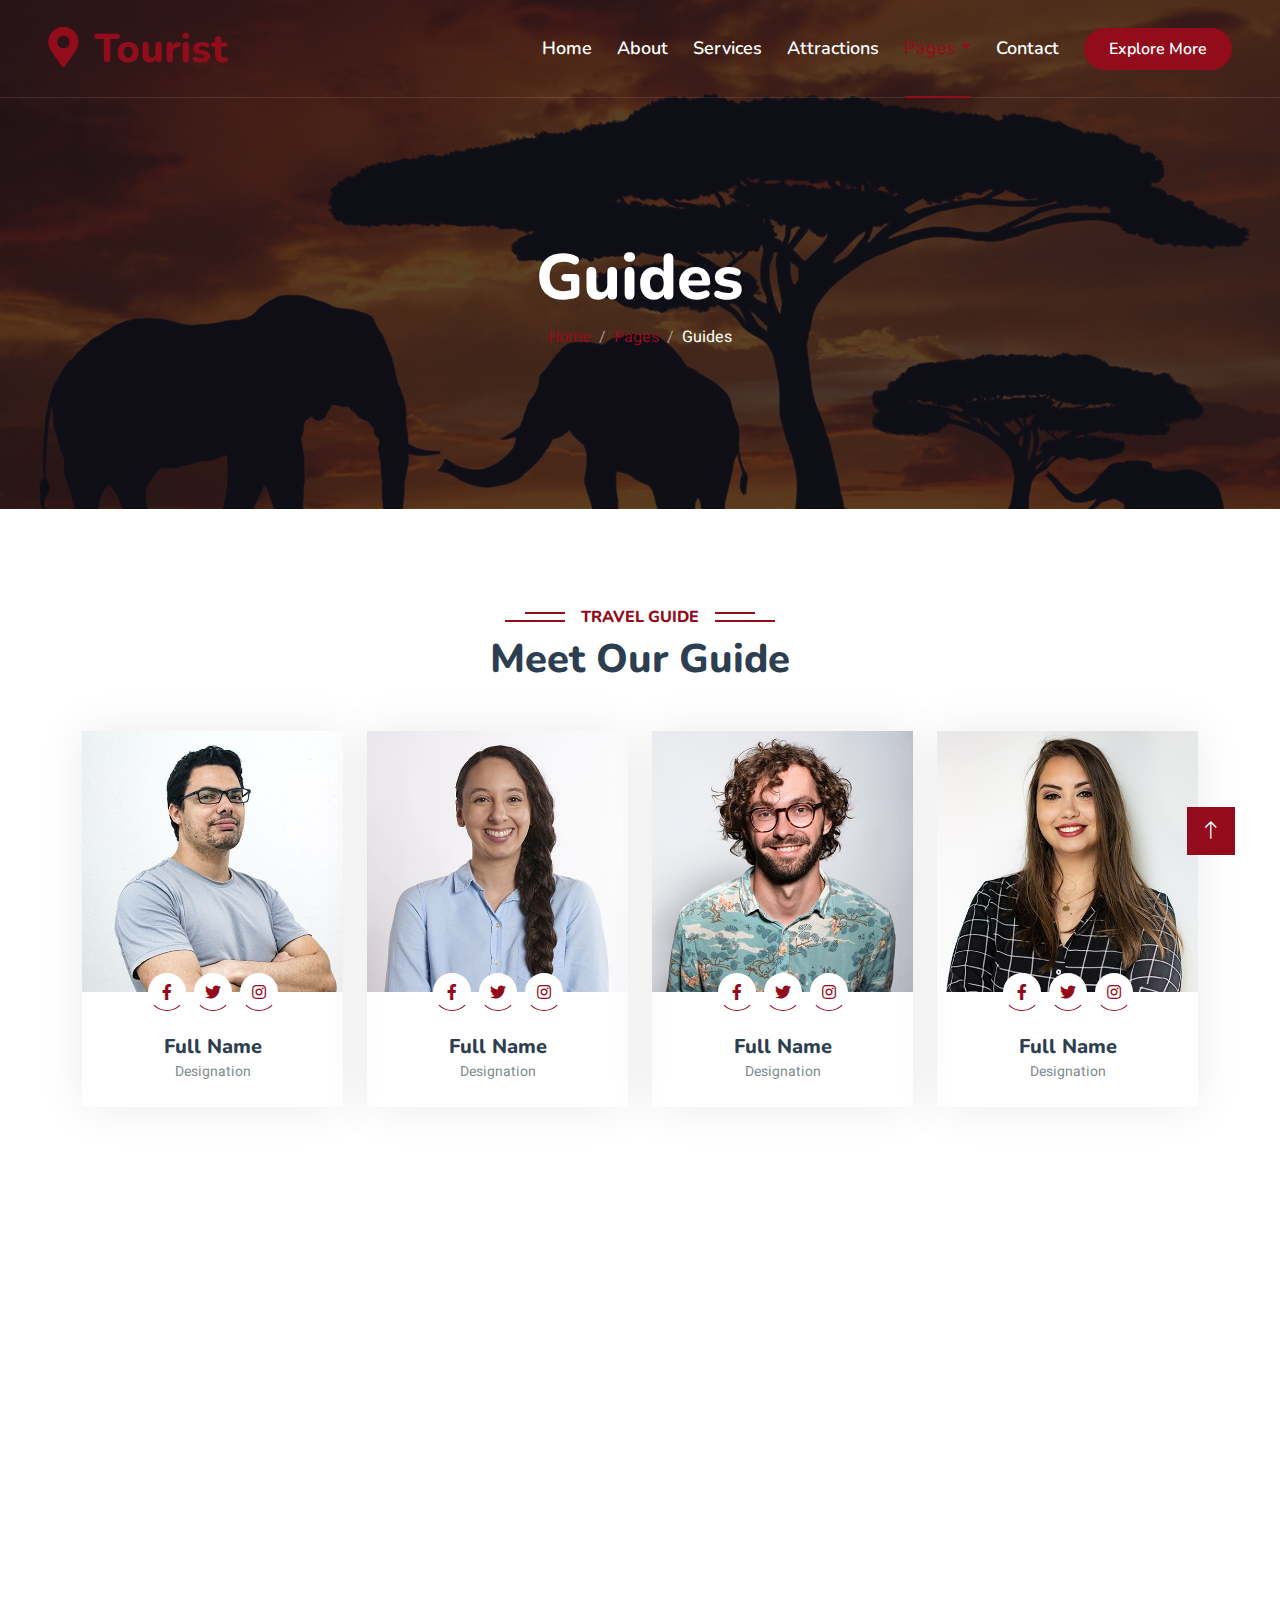
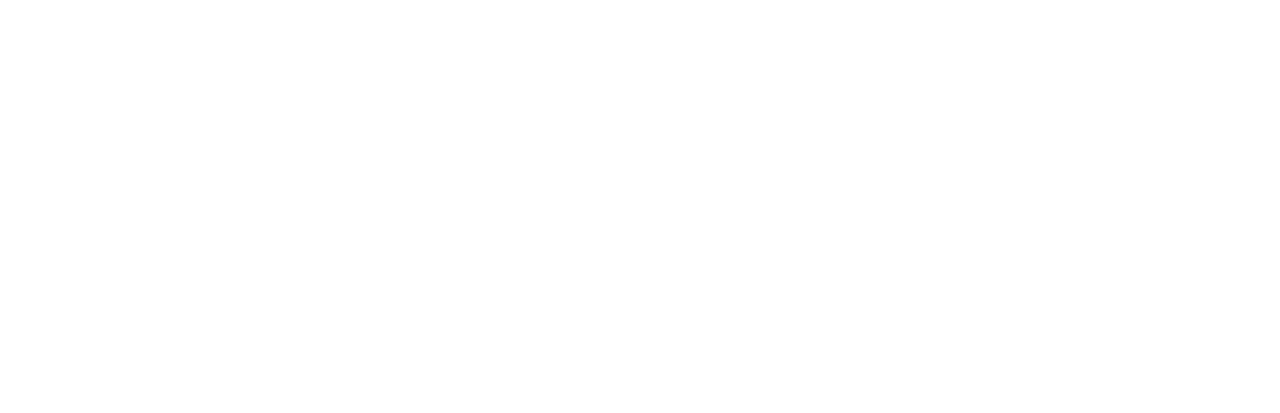
<file: team.html>
<!DOCTYPE html>
<html lang="en">

<head>
    <meta charset="utf-8">
    <title>Safari Engine</title>
    <meta content="width=device-width, initial-scale=1.0" name="viewport">
    <meta content="" name="keywords">
    <meta content="" name="description">

    <!-- Favicon -->
    <link href="img/favicon.ico" rel="icon">

    <!-- Google Web Fonts -->
    <link rel="preconnect" href="https://fonts.googleapis.com">
    <link rel="preconnect" href="https://fonts.gstatic.com" crossorigin>
    <link href="https://fonts.googleapis.com/css2?family=Heebo:wght@400;500;600&family=Nunito:wght@600;700;800&display=swap" rel="stylesheet">

    <!-- Icon Font Stylesheet -->
    <link href="https://cdnjs.cloudflare.com/ajax/libs/font-awesome/5.10.0/css/all.min.css" rel="stylesheet">
    <link href="https://cdn.jsdelivr.net/npm/bootstrap-icons@1.4.1/font/bootstrap-icons.css" rel="stylesheet">

    <!-- Libraries Stylesheet -->
    <link href="lib/animate/animate.min.css" rel="stylesheet">
    <link href="lib/owlcarousel/assets/owl.carousel.min.css" rel="stylesheet">
    <link href="lib/tempusdominus/css/tempusdominus-bootstrap-4.min.css" rel="stylesheet" />

    <!-- Customized Bootstrap Stylesheet -->
    <link href="css/bootstrap.min.css" rel="stylesheet">

    <!-- Template Stylesheet -->
    <link href="css/style.css" rel="stylesheet">
</head>

<body>
    <!-- Spinner Start -->
    <div id="spinner" class="show bg-white position-fixed translate-middle w-100 vh-100 top-50 start-50 d-flex align-items-center justify-content-center">
        <div class="spinner-border text-primary" style="width: 3rem; height: 3rem;" role="status">
            <span class="sr-only">Loading...</span>
        </div>
    </div>
    <!-- Spinner End -->


  
    <!-- Navbar & Hero Start -->
    <div class="container-fluid position-relative p-0">
        <nav class="navbar navbar-expand-lg navbar-light px-4 px-lg-5 py-3 py-lg-0">
            <a href="" class="navbar-brand p-0">
                <h1 class="text-primary m-0"><i class="fa fa-map-marker-alt me-3"></i>Tourist</h1>
                <!-- <img src="img/logo.png" alt="Logo"> -->
            </a>
            <button class="navbar-toggler" type="button" data-bs-toggle="collapse" data-bs-target="#navbarCollapse">
                <span class="fa fa-bars"></span>
            </button>
            <div class="collapse navbar-collapse" id="navbarCollapse">
                <div class="navbar-nav ms-auto py-0">
                    <a href="index.html" class="nav-item nav-link">Home</a>
                    <a href="about.html" class="nav-item nav-link">About</a>
                    <a href="service.html" class="nav-item nav-link">Services</a>
                      <a href="package.html" class="nav-item nav-link">Attractions</a>
                    <div class="nav-item dropdown">
                        <a href="#" class="nav-link dropdown-toggle active" data-bs-toggle="dropdown">Pages</a>
                        <div class="dropdown-menu m-0">
                            <a href="destination.html" class="dropdown-item">Destination</a>
                            <a href="booking.html" class="dropdown-item">Booking</a>
                            <a href="team.html" class="dropdown-item active">Travel Guides</a>
                            <a href="testimonial.html" class="dropdown-item">Testimonial</a>
                            <a href="404.html" class="dropdown-item">404 Page</a>
                        </div>
                    </div>
                    <a href="contact.html" class="nav-item nav-link">Contact</a>
                </div>
                <a href="/package.html" class="btn btn-primary rounded-pill py-2 px-4">Explore More</a>
            </div>
        </nav>

        <div class="container-fluid bg-primary py-5 mb-5 hero-header">
            <div class="container py-5">
                <div class="row justify-content-center py-5">
                    <div class="col-lg-10 pt-lg-5 mt-lg-5 text-center">
                        <h1 class="display-3 text-white animated slideInDown">Guides</h1>
                        <nav aria-label="breadcrumb">
                            <ol class="breadcrumb justify-content-center">
                                <li class="breadcrumb-item"><a href="#">Home</a></li>
                                <li class="breadcrumb-item"><a href="#">Pages</a></li>
                                <li class="breadcrumb-item text-white active" aria-current="page">Guides</li>
                            </ol>
                        </nav>
                    </div>
                </div>
            </div>
        </div>
    </div>
    <!-- Navbar & Hero End -->


    <!-- Team Start -->
    <div class="container-xxl py-5">
        <div class="container">
            <div class="text-center wow fadeInUp" data-wow-delay="0.1s">
                <h6 class="section-title bg-white text-center text-primary px-3">Travel Guide</h6>
                <h1 class="mb-5">Meet Our Guide</h1>
            </div>
            <div class="row g-4">
                <div class="col-lg-3 col-md-6 wow fadeInUp" data-wow-delay="0.1s">
                    <div class="team-item">
                        <div class="overflow-hidden">
                            <img class="img-fluid" src="img/team-1.jpg" alt="">
                        </div>
                        <div class="position-relative d-flex justify-content-center" style="margin-top: -19px;">
                            <a class="btn btn-square mx-1" href=""><i class="fab fa-facebook-f"></i></a>
                            <a class="btn btn-square mx-1" href=""><i class="fab fa-twitter"></i></a>
                            <a class="btn btn-square mx-1" href=""><i class="fab fa-instagram"></i></a>
                        </div>
                        <div class="text-center p-4">
                            <h5 class="mb-0">Full Name</h5>
                            <small>Designation</small>
                        </div>
                    </div>
                </div>
                <div class="col-lg-3 col-md-6 wow fadeInUp" data-wow-delay="0.3s">
                    <div class="team-item">
                        <div class="overflow-hidden">
                            <img class="img-fluid" src="img/team-2.jpg" alt="">
                        </div>
                        <div class="position-relative d-flex justify-content-center" style="margin-top: -19px;">
                            <a class="btn btn-square mx-1" href=""><i class="fab fa-facebook-f"></i></a>
                            <a class="btn btn-square mx-1" href=""><i class="fab fa-twitter"></i></a>
                            <a class="btn btn-square mx-1" href=""><i class="fab fa-instagram"></i></a>
                        </div>
                        <div class="text-center p-4">
                            <h5 class="mb-0">Full Name</h5>
                            <small>Designation</small>
                        </div>
                    </div>
                </div>
                <div class="col-lg-3 col-md-6 wow fadeInUp" data-wow-delay="0.5s">
                    <div class="team-item">
                        <div class="overflow-hidden">
                            <img class="img-fluid" src="img/team-3.jpg" alt="">
                        </div>
                        <div class="position-relative d-flex justify-content-center" style="margin-top: -19px;">
                            <a class="btn btn-square mx-1" href=""><i class="fab fa-facebook-f"></i></a>
                            <a class="btn btn-square mx-1" href=""><i class="fab fa-twitter"></i></a>
                            <a class="btn btn-square mx-1" href=""><i class="fab fa-instagram"></i></a>
                        </div>
                        <div class="text-center p-4">
                            <h5 class="mb-0">Full Name</h5>
                            <small>Designation</small>
                        </div>
                    </div>
                </div>
                <div class="col-lg-3 col-md-6 wow fadeInUp" data-wow-delay="0.7s">
                    <div class="team-item">
                        <div class="overflow-hidden">
                            <img class="img-fluid" src="img/team-4.jpg" alt="">
                        </div>
                        <div class="position-relative d-flex justify-content-center" style="margin-top: -19px;">
                            <a class="btn btn-square mx-1" href=""><i class="fab fa-facebook-f"></i></a>
                            <a class="btn btn-square mx-1" href=""><i class="fab fa-twitter"></i></a>
                            <a class="btn btn-square mx-1" href=""><i class="fab fa-instagram"></i></a>
                        </div>
                        <div class="text-center p-4">
                            <h5 class="mb-0">Full Name</h5>
                            <small>Designation</small>
                        </div>
                    </div>
                </div>
                <div class="col-lg-3 col-md-6 wow fadeInUp" data-wow-delay="0.1s">
                    <div class="team-item">
                        <div class="overflow-hidden">
                            <img class="img-fluid" src="img/team-2.jpg" alt="">
                        </div>
                        <div class="position-relative d-flex justify-content-center" style="margin-top: -19px;">
                            <a class="btn btn-square mx-1" href=""><i class="fab fa-facebook-f"></i></a>
                            <a class="btn btn-square mx-1" href=""><i class="fab fa-twitter"></i></a>
                            <a class="btn btn-square mx-1" href=""><i class="fab fa-instagram"></i></a>
                        </div>
                        <div class="text-center p-4">
                            <h5 class="mb-0">Full Name</h5>
                            <small>Designation</small>
                        </div>
                    </div>
                </div>
                <div class="col-lg-3 col-md-6 wow fadeInUp" data-wow-delay="0.3s">
                    <div class="team-item">
                        <div class="overflow-hidden">
                            <img class="img-fluid" src="img/team-3.jpg" alt="">
                        </div>
                        <div class="position-relative d-flex justify-content-center" style="margin-top: -19px;">
                            <a class="btn btn-square mx-1" href=""><i class="fab fa-facebook-f"></i></a>
                            <a class="btn btn-square mx-1" href=""><i class="fab fa-twitter"></i></a>
                            <a class="btn btn-square mx-1" href=""><i class="fab fa-instagram"></i></a>
                        </div>
                        <div class="text-center p-4">
                            <h5 class="mb-0">Full Name</h5>
                            <small>Designation</small>
                        </div>
                    </div>
                </div>
                <div class="col-lg-3 col-md-6 wow fadeInUp" data-wow-delay="0.5s">
                    <div class="team-item">
                        <div class="overflow-hidden">
                            <img class="img-fluid" src="img/team-4.jpg" alt="">
                        </div>
                        <div class="position-relative d-flex justify-content-center" style="margin-top: -19px;">
                            <a class="btn btn-square mx-1" href=""><i class="fab fa-facebook-f"></i></a>
                            <a class="btn btn-square mx-1" href=""><i class="fab fa-twitter"></i></a>
                            <a class="btn btn-square mx-1" href=""><i class="fab fa-instagram"></i></a>
                        </div>
                        <div class="text-center p-4">
                            <h5 class="mb-0">Full Name</h5>
                            <small>Designation</small>
                        </div>
                    </div>
                </div>
                <div class="col-lg-3 col-md-6 wow fadeInUp" data-wow-delay="0.7s">
                    <div class="team-item">
                        <div class="overflow-hidden">
                            <img class="img-fluid" src="img/team-1.jpg" alt="">
                        </div>
                        <div class="position-relative d-flex justify-content-center" style="margin-top: -19px;">
                            <a class="btn btn-square mx-1" href=""><i class="fab fa-facebook-f"></i></a>
                            <a class="btn btn-square mx-1" href=""><i class="fab fa-twitter"></i></a>
                            <a class="btn btn-square mx-1" href=""><i class="fab fa-instagram"></i></a>
                        </div>
                        <div class="text-center p-4">
                            <h5 class="mb-0">Full Name</h5>
                            <small>Designation</small>
                        </div>
                    </div>
                </div>
            </div>
        </div>
    </div>
    <!-- Team End -->
        

    <!-- Footer Start -->
    <div class="container-fluid bg-dark text-light footer pt-5 mt-5 wow fadeIn" data-wow-delay="0.1s">
        <div class="container py-5">
            <div class="row g-5">
                <div class="col-lg-3 col-md-6">
                    <h4 class="text-white mb-3">Company</h4>
                    <a class="btn btn-link" href="">About Us</a>
                    <a class="btn btn-link" href="">Contact Us</a>
                    <a class="btn btn-link" href="">Privacy Policy</a>
                    <a class="btn btn-link" href="">Terms & Condition</a>
                    <a class="btn btn-link" href="">FAQs & Help</a>
                </div>
                <div class="col-lg-3 col-md-6">
                    <h4 class="text-white mb-3">Contact</h4>
                    <p class="mb-2"><i class="fa fa-map-marker-alt me-3"></i>123 Street, New York, USA</p>
                    <p class="mb-2"><i class="fa fa-phone-alt me-3"></i>+012 345 67890</p>
                    <p class="mb-2"><i class="fa fa-envelope me-3"></i>info@example.com</p>
                    <div class="d-flex pt-2">
                        <a class="btn btn-outline-light btn-social" href=""><i class="fab fa-twitter"></i></a>
                        <a class="btn btn-outline-light btn-social" href=""><i class="fab fa-facebook-f"></i></a>
                        <a class="btn btn-outline-light btn-social" href=""><i class="fab fa-youtube"></i></a>
                        <a class="btn btn-outline-light btn-social" href=""><i class="fab fa-linkedin-in"></i></a>
                    </div>
                </div>
                <div class="col-lg-3 col-md-6">
                    <h4 class="text-white mb-3">Gallery</h4>
                    <div class="row g-2 pt-2">
                        <div class="col-4">
                            <img class="img-fluid bg-light p-1" src="img/package-1.jpg" alt="">
                        </div>
                        <div class="col-4">
                            <img class="img-fluid bg-light p-1" src="img/package-2.jpg" alt="">
                        </div>
                        <div class="col-4">
                            <img class="img-fluid bg-light p-1" src="img/package-3.jpg" alt="">
                        </div>
                        <div class="col-4">
                            <img class="img-fluid bg-light p-1" src="img/package-2.jpg" alt="">
                        </div>
                        <div class="col-4">
                            <img class="img-fluid bg-light p-1" src="img/package-3.jpg" alt="">
                        </div>
                        <div class="col-4">
                            <img class="img-fluid bg-light p-1" src="img/package-1.jpg" alt="">
                        </div>
                    </div>
                </div>
                <div class="col-lg-3 col-md-6">
                    <h4 class="text-white mb-3">Newsletter</h4>
                    <p>Dolor amet sit justo amet elitr clita ipsum elitr est.</p>
                    <div class="position-relative mx-auto" style="max-width: 400px;">
                        <input class="form-control border-primary w-100 py-3 ps-4 pe-5" type="text" placeholder="Your email">
                        <button type="button" class="btn btn-primary py-2 position-absolute top-0 end-0 mt-2 me-2">SignUp</button>
                    </div>
                </div>
            </div>
        </div>
        <div class="container">
            <div class="copyright">
                <div class="row">
                    <div class="col-md-6 text-center text-md-start mb-3 mb-md-0">
                        &copy; <a class="border-bottom" href="#">Your Site Name</a>, All Right Reserved.

                        <!--/*** This template is free as long as you keep the footer author’s credit link/attribution link/backlink. If you'd like to use the template without the footer author’s credit link/attribution link/backlink, you can purchase the Credit Removal License from "https://htmlcodex.com/credit-removal". Thank you for your support. ***/-->
                        Designed By <a class="border-bottom" href="https://htmlcodex.com">HTML Codex</a>
                    </div>
                    <div class="col-md-6 text-center text-md-end">
                        <div class="footer-menu">
                            <a href="">Home</a>
                            <a href="">Cookies</a>
                            <a href="">Help</a>
                            <a href="">FQAs</a>
                        </div>
                    </div>
                </div>
            </div>
        </div>
    </div>
    <!-- Footer End -->


    <!-- Back to Top -->
    <a href="#" class="btn btn-lg btn-primary btn-lg-square back-to-top"><i class="bi bi-arrow-up"></i></a>


    <!-- JavaScript Libraries -->
    <script src="https://code.jquery.com/jquery-3.4.1.min.js"></script>
    <script src="https://cdn.jsdelivr.net/npm/bootstrap@5.0.0/dist/js/bootstrap.bundle.min.js"></script>
    <script src="lib/wow/wow.min.js"></script>
    <script src="lib/easing/easing.min.js"></script>
    <script src="lib/waypoints/waypoints.min.js"></script>
    <script src="lib/owlcarousel/owl.carousel.min.js"></script>
    <script src="lib/tempusdominus/js/moment.min.js"></script>
    <script src="lib/tempusdominus/js/moment-timezone.min.js"></script>
    <script src="lib/tempusdominus/js/tempusdominus-bootstrap-4.min.js"></script>

    <!-- Template Javascript -->
    <script src="js/main.js"></script>
</body>

</html>
</file>
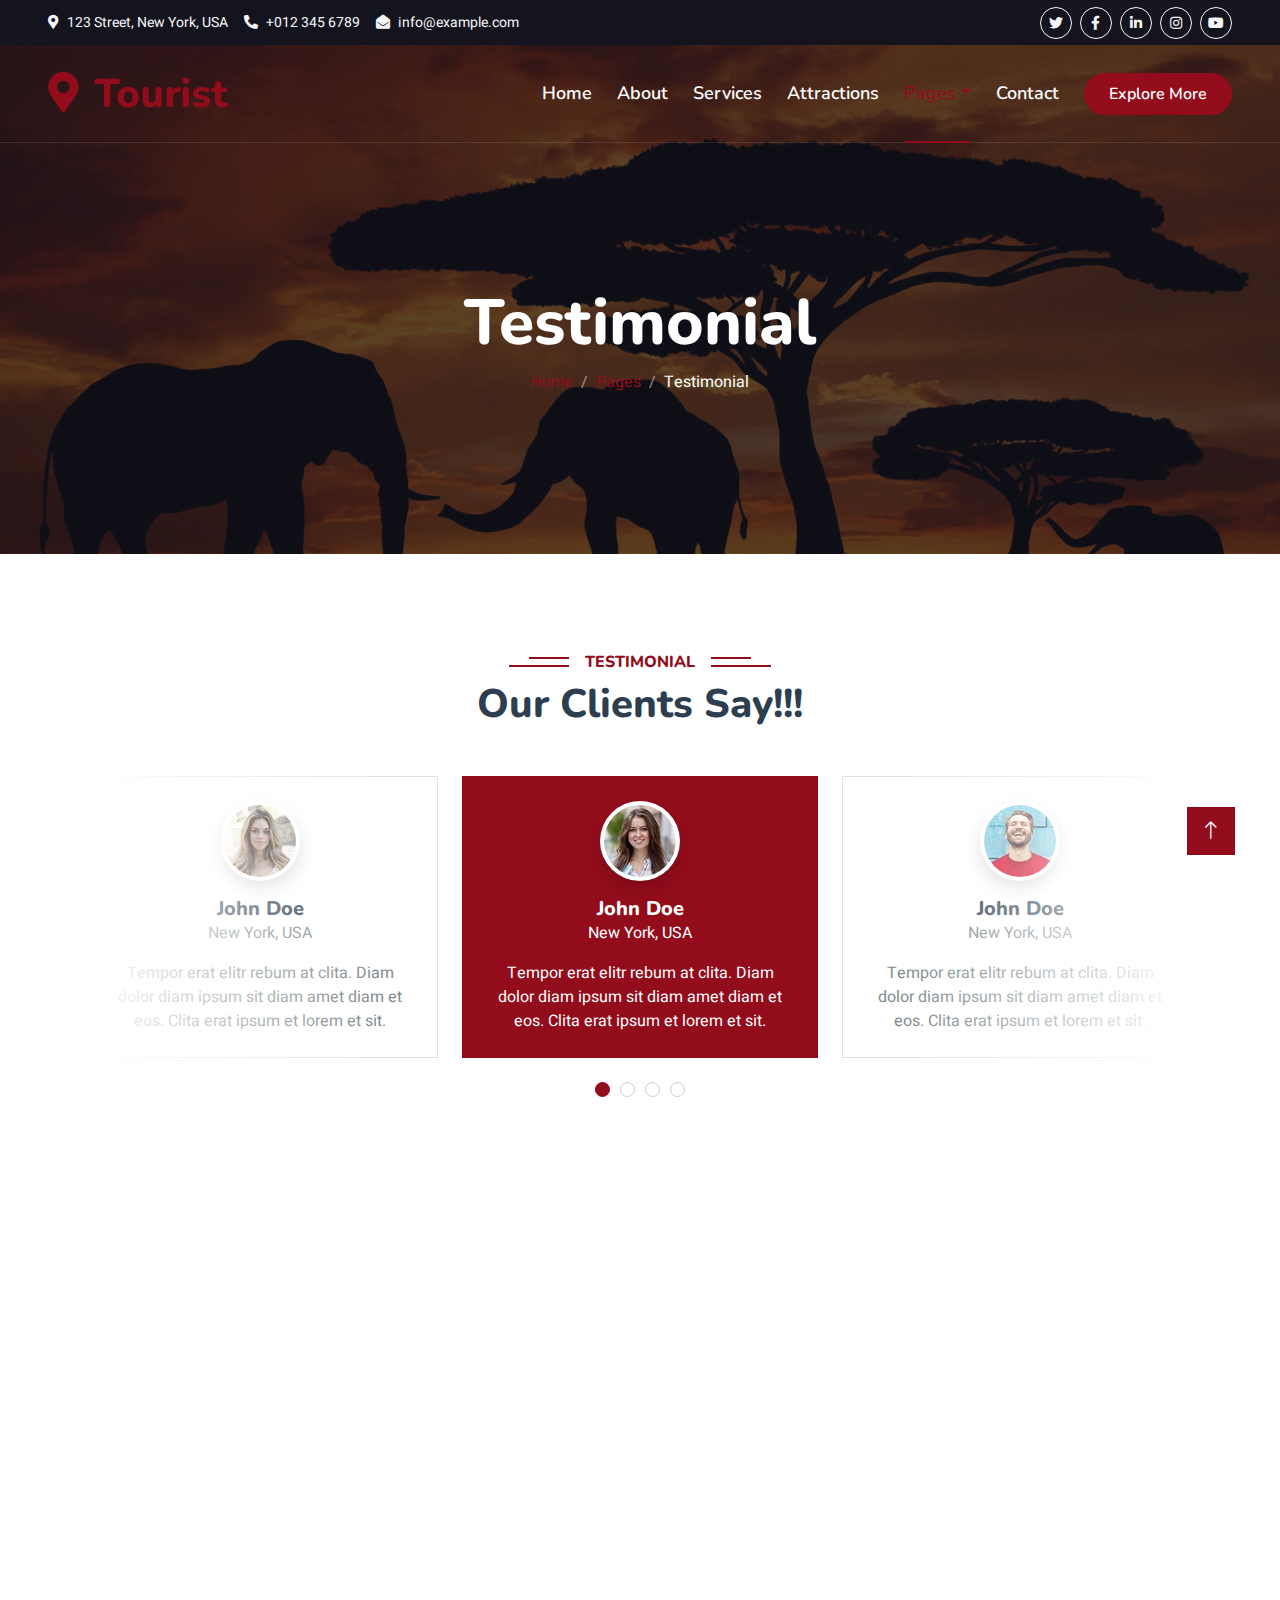
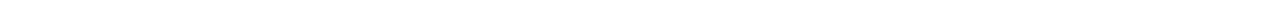
<file: testimonial.html>
<!DOCTYPE html>
<html lang="en">

<head>
    <meta charset="utf-8">
   <title>Safari Engine</title>
    <meta content="width=device-width, initial-scale=1.0" name="viewport">
    <meta content="" name="keywords">
    <meta content="" name="description">

    <!-- Favicon -->
    <link href="img/favicon.ico" rel="icon">

    <!-- Google Web Fonts -->
    <link rel="preconnect" href="https://fonts.googleapis.com">
    <link rel="preconnect" href="https://fonts.gstatic.com" crossorigin>
    <link href="https://fonts.googleapis.com/css2?family=Heebo:wght@400;500;600&family=Nunito:wght@600;700;800&display=swap" rel="stylesheet">

    <!-- Icon Font Stylesheet -->
    <link href="https://cdnjs.cloudflare.com/ajax/libs/font-awesome/5.10.0/css/all.min.css" rel="stylesheet">
    <link href="https://cdn.jsdelivr.net/npm/bootstrap-icons@1.4.1/font/bootstrap-icons.css" rel="stylesheet">

    <!-- Libraries Stylesheet -->
    <link href="lib/animate/animate.min.css" rel="stylesheet">
    <link href="lib/owlcarousel/assets/owl.carousel.min.css" rel="stylesheet">
    <link href="lib/tempusdominus/css/tempusdominus-bootstrap-4.min.css" rel="stylesheet" />

    <!-- Customized Bootstrap Stylesheet -->
    <link href="css/bootstrap.min.css" rel="stylesheet">

    <!-- Template Stylesheet -->
    <link href="css/style.css" rel="stylesheet">
</head>

<body>
    <!-- Spinner Start -->
    <div id="spinner" class="show bg-white position-fixed translate-middle w-100 vh-100 top-50 start-50 d-flex align-items-center justify-content-center">
        <div class="spinner-border text-primary" style="width: 3rem; height: 3rem;" role="status">
            <span class="sr-only">Loading...</span>
        </div>
    </div>
    <!-- Spinner End -->


    <!-- Topbar Start -->
    <div class="container-fluid bg-dark px-5 d-none d-lg-block">
        <div class="row gx-0">
            <div class="col-lg-8 text-center text-lg-start mb-2 mb-lg-0">
                <div class="d-inline-flex align-items-center" style="height: 45px;">
                    <small class="me-3 text-light"><i class="fa fa-map-marker-alt me-2"></i>123 Street, New York, USA</small>
                    <small class="me-3 text-light"><i class="fa fa-phone-alt me-2"></i>+012 345 6789</small>
                    <small class="text-light"><i class="fa fa-envelope-open me-2"></i>info@example.com</small>
                </div>
            </div>
            <div class="col-lg-4 text-center text-lg-end">
                <div class="d-inline-flex align-items-center" style="height: 45px;">
                    <a class="btn btn-sm btn-outline-light btn-sm-square rounded-circle me-2" href=""><i class="fab fa-twitter fw-normal"></i></a>
                    <a class="btn btn-sm btn-outline-light btn-sm-square rounded-circle me-2" href=""><i class="fab fa-facebook-f fw-normal"></i></a>
                    <a class="btn btn-sm btn-outline-light btn-sm-square rounded-circle me-2" href=""><i class="fab fa-linkedin-in fw-normal"></i></a>
                    <a class="btn btn-sm btn-outline-light btn-sm-square rounded-circle me-2" href=""><i class="fab fa-instagram fw-normal"></i></a>
                    <a class="btn btn-sm btn-outline-light btn-sm-square rounded-circle" href=""><i class="fab fa-youtube fw-normal"></i></a>
                </div>
            </div>
        </div>
    </div>
    <!-- Topbar End -->


    <!-- Navbar & Hero Start -->
    <div class="container-fluid position-relative p-0">
        <nav class="navbar navbar-expand-lg navbar-light px-4 px-lg-5 py-3 py-lg-0">
            <a href="" class="navbar-brand p-0">
                <h1 class="text-primary m-0"><i class="fa fa-map-marker-alt me-3"></i>Tourist</h1>
                <!-- <img src="img/logo.png" alt="Logo"> -->
            </a>
            <button class="navbar-toggler" type="button" data-bs-toggle="collapse" data-bs-target="#navbarCollapse">
                <span class="fa fa-bars"></span>
            </button>
            <div class="collapse navbar-collapse" id="navbarCollapse">
                <div class="navbar-nav ms-auto py-0">
                    <a href="index.html" class="nav-item nav-link">Home</a>
                    <a href="about.html" class="nav-item nav-link">About</a>
                    <a href="service.html" class="nav-item nav-link">Services</a>
                      <a href="package.html" class="nav-item nav-link">Attractions</a>
                    <div class="nav-item dropdown">
                        <a href="#" class="nav-link dropdown-toggle active" data-bs-toggle="dropdown">Pages</a>
                        <div class="dropdown-menu m-0">
                            <a href="destination.html" class="dropdown-item">Destination</a>
                            <a href="booking.html" class="dropdown-item">Booking</a>
                            <a href="team.html" class="dropdown-item">Travel Guides</a>
                            <a href="testimonial.html" class="dropdown-item active">Testimonial</a>
                            <a href="404.html" class="dropdown-item">404 Page</a>
                        </div>
                    </div>
                    <a href="contact.html" class="nav-item nav-link">Contact</a>
                </div>
                <a href="/package.html" class="btn btn-primary rounded-pill py-2 px-4">Explore More</a>
            </div>
        </nav>

        <div class="container-fluid bg-primary py-5 mb-5 hero-header">
            <div class="container py-5">
                <div class="row justify-content-center py-5">
                    <div class="col-lg-10 pt-lg-5 mt-lg-5 text-center">
                        <h1 class="display-3 text-white animated slideInDown">Testimonial</h1>
                        <nav aria-label="breadcrumb">
                            <ol class="breadcrumb justify-content-center">
                                <li class="breadcrumb-item"><a href="#">Home</a></li>
                                <li class="breadcrumb-item"><a href="#">Pages</a></li>
                                <li class="breadcrumb-item text-white active" aria-current="page">Testimonial</li>
                            </ol>
                        </nav>
                    </div>
                </div>
            </div>
        </div>
    </div>
    <!-- Navbar & Hero End -->


    <!-- Testimonial Start -->
    <div class="container-xxl py-5 wow fadeInUp" data-wow-delay="0.1s">
        <div class="container">
            <div class="text-center">
                <h6 class="section-title bg-white text-center text-primary px-3">Testimonial</h6>
                <h1 class="mb-5">Our Clients Say!!!</h1>
            </div>
            <div class="owl-carousel testimonial-carousel position-relative">
                <div class="testimonial-item bg-white text-center border p-4">
                    <img class="bg-white rounded-circle shadow p-1 mx-auto mb-3" src="img/testimonial-1.jpg" style="width: 80px; height: 80px;">
                    <h5 class="mb-0">John Doe</h5>
                    <p>New York, USA</p>
                    <p class="mb-0">Tempor erat elitr rebum at clita. Diam dolor diam ipsum sit diam amet diam et eos. Clita erat ipsum et lorem et sit.</p>
                </div>
                <div class="testimonial-item bg-white text-center border p-4">
                    <img class="bg-white rounded-circle shadow p-1 mx-auto mb-3" src="img/testimonial-2.jpg" style="width: 80px; height: 80px;">
                    <h5 class="mb-0">John Doe</h5>
                    <p>New York, USA</p>
                    <p class="mt-2 mb-0">Tempor erat elitr rebum at clita. Diam dolor diam ipsum sit diam amet diam et eos. Clita erat ipsum et lorem et sit.</p>
                </div>
                <div class="testimonial-item bg-white text-center border p-4">
                    <img class="bg-white rounded-circle shadow p-1 mx-auto mb-3" src="img/testimonial-3.jpg" style="width: 80px; height: 80px;">
                    <h5 class="mb-0">John Doe</h5>
                    <p>New York, USA</p>
                    <p class="mt-2 mb-0">Tempor erat elitr rebum at clita. Diam dolor diam ipsum sit diam amet diam et eos. Clita erat ipsum et lorem et sit.</p>
                </div>
                <div class="testimonial-item bg-white text-center border p-4">
                    <img class="bg-white rounded-circle shadow p-1 mx-auto mb-3" src="img/testimonial-4.jpg" style="width: 80px; height: 80px;">
                    <h5 class="mb-0">John Doe</h5>
                    <p>New York, USA</p>
                    <p class="mt-2 mb-0">Tempor erat elitr rebum at clita. Diam dolor diam ipsum sit diam amet diam et eos. Clita erat ipsum et lorem et sit.</p>
                </div>
            </div>
        </div>
    </div>
    <!-- Testimonial End -->
        

    <!-- Footer Start -->
    <div class="container-fluid bg-dark text-light footer pt-5 mt-5 wow fadeIn" data-wow-delay="0.1s">
        <div class="container py-5">
            <div class="row g-5">
                <div class="col-lg-3 col-md-6">
                    <h4 class="text-white mb-3">Company</h4>
                    <a class="btn btn-link" href="">About Us</a>
                    <a class="btn btn-link" href="">Contact Us</a>
                    <a class="btn btn-link" href="">Privacy Policy</a>
                    <a class="btn btn-link" href="">Terms & Condition</a>
                    <a class="btn btn-link" href="">FAQs & Help</a>
                </div>
                <div class="col-lg-3 col-md-6">
                    <h4 class="text-white mb-3">Contact</h4>
                    <p class="mb-2"><i class="fa fa-map-marker-alt me-3"></i>123 Street, New York, USA</p>
                    <p class="mb-2"><i class="fa fa-phone-alt me-3"></i>+012 345 67890</p>
                    <p class="mb-2"><i class="fa fa-envelope me-3"></i>info@example.com</p>
                    <div class="d-flex pt-2">
                        <a class="btn btn-outline-light btn-social" href=""><i class="fab fa-twitter"></i></a>
                        <a class="btn btn-outline-light btn-social" href=""><i class="fab fa-facebook-f"></i></a>
                        <a class="btn btn-outline-light btn-social" href=""><i class="fab fa-youtube"></i></a>
                        <a class="btn btn-outline-light btn-social" href=""><i class="fab fa-linkedin-in"></i></a>
                    </div>
                </div>
                <div class="col-lg-3 col-md-6">
                    <h4 class="text-white mb-3">Gallery</h4>
                    <div class="row g-2 pt-2">
                        <div class="col-4">
                            <img class="img-fluid bg-light p-1" src="img/package-1.jpg" alt="">
                        </div>
                        <div class="col-4">
                            <img class="img-fluid bg-light p-1" src="img/package-2.jpg" alt="">
                        </div>
                        <div class="col-4">
                            <img class="img-fluid bg-light p-1" src="img/package-3.jpg" alt="">
                        </div>
                        <div class="col-4">
                            <img class="img-fluid bg-light p-1" src="img/package-2.jpg" alt="">
                        </div>
                        <div class="col-4">
                            <img class="img-fluid bg-light p-1" src="img/package-3.jpg" alt="">
                        </div>
                        <div class="col-4">
                            <img class="img-fluid bg-light p-1" src="img/package-1.jpg" alt="">
                        </div>
                    </div>
                </div>
                <div class="col-lg-3 col-md-6">
                    <h4 class="text-white mb-3">Newsletter</h4>
                    <p>Dolor amet sit justo amet elitr clita ipsum elitr est.</p>
                    <div class="position-relative mx-auto" style="max-width: 400px;">
                        <input class="form-control border-primary w-100 py-3 ps-4 pe-5" type="text" placeholder="Your email">
                        <button type="button" class="btn btn-primary py-2 position-absolute top-0 end-0 mt-2 me-2">SignUp</button>
                    </div>
                </div>
            </div>
        </div>
        <div class="container">
            <div class="copyright">
                <div class="row">
                    <div class="col-md-6 text-center text-md-start mb-3 mb-md-0">
                        &copy; <a class="border-bottom" href="#">Your Site Name</a>, All Right Reserved.

                        <!--/*** This template is free as long as you keep the footer author’s credit link/attribution link/backlink. If you'd like to use the template without the footer author’s credit link/attribution link/backlink, you can purchase the Credit Removal License from "https://htmlcodex.com/credit-removal". Thank you for your support. ***/-->
                        Designed By <a class="border-bottom" href="https://htmlcodex.com">HTML Codex</a>
                    </div>
                    <div class="col-md-6 text-center text-md-end">
                        <div class="footer-menu">
                            <a href="">Home</a>
                            <a href="">Cookies</a>
                            <a href="">Help</a>
                            <a href="">FQAs</a>
                        </div>
                    </div>
                </div>
            </div>
        </div>
    </div>
    <!-- Footer End -->


    <!-- Back to Top -->
    <a href="#" class="btn btn-lg btn-primary btn-lg-square back-to-top"><i class="bi bi-arrow-up"></i></a>


    <!-- JavaScript Libraries -->
    <script src="https://code.jquery.com/jquery-3.4.1.min.js"></script>
    <script src="https://cdn.jsdelivr.net/npm/bootstrap@5.0.0/dist/js/bootstrap.bundle.min.js"></script>
    <script src="lib/wow/wow.min.js"></script>
    <script src="lib/easing/easing.min.js"></script>
    <script src="lib/waypoints/waypoints.min.js"></script>
    <script src="lib/owlcarousel/owl.carousel.min.js"></script>
    <script src="lib/tempusdominus/js/moment.min.js"></script>
    <script src="lib/tempusdominus/js/moment-timezone.min.js"></script>
    <script src="lib/tempusdominus/js/tempusdominus-bootstrap-4.min.js"></script>

    <!-- Template Javascript -->
    <script src="js/main.js"></script>
</body>

</html>
</file>
<file: css/style.css>
/********** Template CSS **********/
:root {
  --primary: #930c1b;
  --secondary: #fe8800;
  --light: #f5f5f5;
  --dark: #14141f;
}

.fw-medium {
  font-weight: 600 !important;
}

.fw-semi-bold {
  font-weight: 700 !important;
}

.back-to-top {
  position: fixed;
  display: none;
  right: 45px;
  bottom: 45px;
  z-index: 99;
}

/*** Spinner ***/
#spinner {
  opacity: 0;
  visibility: hidden;
  transition: opacity 0.5s ease-out, visibility 0s linear 0.5s;
  z-index: 99999;
}

#spinner.show {
  transition: opacity 0.5s ease-out, visibility 0s linear 0s;
  visibility: visible;
  opacity: 1;
}

/*** Button ***/
.btn {
  font-family: "Nunito", sans-serif;
  font-weight: 600;
  transition: 0.5s;
}

.btn.btn-primary,
.btn.btn-secondary {
  color: #ffffff;
}

.btn-square {
  width: 38px;
  height: 38px;
}

.btn-sm-square {
  width: 32px;
  height: 32px;
}

.btn-lg-square {
  width: 48px;
  height: 48px;
}

.btn-square,
.btn-sm-square,
.btn-lg-square {
  padding: 0;
  display: flex;
  align-items: center;
  justify-content: center;
  font-weight: normal;
  border-radius: 0px;
}

/*** Navbar ***/
.navbar-light .navbar-nav .nav-link {
  font-family: "Nunito", sans-serif;
  position: relative;
  margin-right: 25px;
  padding: 35px 0;
  color: #ffffff !important;
  font-size: 18px;
  font-weight: 600;
  outline: none;
  transition: 0.5s;
}

.sticky-top.navbar-light .navbar-nav .nav-link {
  padding: 20px 0;
  color: var(--dark) !important;
}

.navbar-light .navbar-nav .nav-link:hover,
.navbar-light .navbar-nav .nav-link.active {
  color: var(--primary) !important;
}

.navbar-light .navbar-brand img {
  padding: 6px 0px;
  max-height: 100px;
  transition: 0.5s;
}

.sticky-top.navbar-light .navbar-brand img {
  max-height: 45px;
}

@media (max-width: 991.98px) {
  .sticky-top.navbar-light {
    position: relative;
    background: #ffffff;
  }

  .navbar-light .navbar-collapse {
    margin-top: 15px;
    border-top: 1px solid #dddddd;
  }

  .navbar-light .navbar-nav .nav-link,
  .sticky-top.navbar-light .navbar-nav .nav-link {
    padding: 10px 0;
    margin-left: 0;
    color: var(--dark) !important;
  }

  .navbar-light .navbar-brand img {
    max-height: 45px;
  }
}

@media (min-width: 992px) {
  .navbar-light {
    position: absolute;
    width: 100%;
    top: 0;
    left: 0;
    border-bottom: 1px solid rgba(256, 256, 256, 0.1);
    z-index: 999;
  }

  .sticky-top.navbar-light {
    position: fixed;
    background: #ffffff;
  }

  .navbar-light .navbar-nav .nav-link::before {
    position: absolute;
    content: "";
    width: 0;
    height: 2px;
    bottom: -1px;
    left: 50%;
    background: var(--primary);
    transition: 0.5s;
  }

  .navbar-light .navbar-nav .nav-link:hover::before,
  .navbar-light .navbar-nav .nav-link.active::before {
    width: calc(100% - 2px);
    left: 1px;
  }

  .navbar-light .navbar-nav .nav-link.nav-contact::before {
    display: none;
  }
}

/*** Hero Header ***/
.hero-header {
  background: linear-gradient(rgba(20, 20, 31, 0.7), rgba(20, 20, 31, 0.7)),
    url(../assets/africa-background-.png);
  background-position: center center;
  background-repeat: no-repeat;
  background-size: cover;
}

.breadcrumb-item + .breadcrumb-item::before {
  color: rgba(255, 255, 255, 0.5);
}

/*** Section Title ***/
.section-title {
  position: relative;
  display: inline-block;
  text-transform: uppercase;
}

.section-title::before {
  position: absolute;
  content: "";
  width: calc(100% + 80px);
  height: 2px;
  top: 4px;
  left: -40px;
  background: var(--primary);
  z-index: -1;
}

.section-title::after {
  position: absolute;
  content: "";
  width: calc(100% + 120px);
  height: 2px;
  bottom: 5px;
  left: -60px;
  background: var(--primary);
  z-index: -1;
}

.section-title.text-start::before {
  width: calc(100% + 40px);
  left: 0;
}

.section-title.text-start::after {
  width: calc(100% + 60px);
  left: 0;
}

/*** Service ***/
.service-item {
  box-shadow: 0 0 45px rgba(0, 0, 0, 0.08);
  transition: 0.5s;
}

.service-item:hover {
  background: var(--primary);
}

.service-item * {
  transition: 0.5s;
}

.service-item:hover * {
  color: var(--light) !important;
}

/*** Destination ***/
.destination img {
  transition: 0.5s;
}

.destination a:hover img {
  transform: scale(1.1);
}

/*** Package ***/
.package-item {
  box-shadow: 0 0 45px rgba(0, 0, 0, 0.08);
}

.package-item img {
  transition: 0.5s;
}

.package-item:hover img {
  transform: scale(1.1);
}

/*** Booking ***/
.booking {
  background: linear-gradient(rgba(15, 23, 43, 0.7), rgba(15, 23, 43, 0.7)),
    url(../assets/form.jpg);
  background-position: center center;
  background-repeat: no-repeat;
  background-size: cover;
}

/*** Team ***/
.team-item {
  box-shadow: 0 0 45px rgba(0, 0, 0, 0.08);
}

.team-item img {
  transition: 0.5s;
}

.team-item:hover img {
  transform: scale(1.1);
}

.team-item .btn {
  background: #ffffff;
  color: var(--primary);
  border-radius: 20px;
  border-bottom: 1px solid var(--primary);
}

.team-item .btn:hover {
  background: var(--primary);
  color: #ffffff;
}

/*** Testimonial ***/
.testimonial-carousel::before {
  position: absolute;
  content: "";
  top: 0;
  left: 0;
  height: 100%;
  width: 0;
  background: linear-gradient(
    to right,
    rgba(255, 255, 255, 1) 0%,
    rgba(255, 255, 255, 0) 100%
  );
  z-index: 1;
}

.testimonial-carousel::after {
  position: absolute;
  content: "";
  top: 0;
  right: 0;
  height: 100%;
  width: 0;
  background: linear-gradient(
    to left,
    rgba(255, 255, 255, 1) 0%,
    rgba(255, 255, 255, 0) 100%
  );
  z-index: 1;
}

@media (min-width: 768px) {
  .testimonial-carousel::before,
  .testimonial-carousel::after {
    width: 200px;
  }
}

@media (min-width: 992px) {
  .testimonial-carousel::before,
  .testimonial-carousel::after {
    width: 300px;
  }
}

.testimonial-carousel .owl-item .testimonial-item,
.testimonial-carousel .owl-item.center .testimonial-item * {
  transition: 0.5s;
}

.testimonial-carousel .owl-item.center .testimonial-item {
  background: var(--primary) !important;
  border-color: var(--primary) !important;
}

.testimonial-carousel .owl-item.center .testimonial-item * {
  color: #ffffff !important;
}

.testimonial-carousel .owl-dots {
  margin-top: 24px;
  display: flex;
  align-items: flex-end;
  justify-content: center;
}

.testimonial-carousel .owl-dot {
  position: relative;
  display: inline-block;
  margin: 0 5px;
  width: 15px;
  height: 15px;
  border: 1px solid #cccccc;
  border-radius: 15px;
  transition: 0.5s;
}

.testimonial-carousel .owl-dot.active {
  background: var(--primary);
  border-color: var(--primary);
}

/*** Footer ***/
.footer .btn.btn-social {
  margin-right: 5px;
  width: 35px;
  height: 35px;
  display: flex;
  align-items: center;
  justify-content: center;
  color: var(--light);
  font-weight: normal;
  border: 1px solid #ffffff;
  border-radius: 35px;
  transition: 0.3s;
}

.footer .btn.btn-social:hover {
  color: var(--primary);
}

.footer .btn.btn-link {
  display: block;
  margin-bottom: 5px;
  padding: 0;
  text-align: left;
  color: #ffffff;
  font-size: 15px;
  font-weight: normal;
  text-transform: capitalize;
  transition: 0.3s;
}

.footer .btn.btn-link::before {
  position: relative;
  content: "\f105";
  font-family: "Font Awesome 5 Free";
  font-weight: 900;
  margin-right: 10px;
}

.footer .btn.btn-link:hover {
  letter-spacing: 1px;
  box-shadow: none;
}

.footer .copyright {
  padding: 25px 0;
  font-size: 15px;
  border-top: 1px solid rgba(256, 256, 256, 0.1);
}

.footer .copyright a {
  color: var(--light);
}

.footer .footer-menu a {
  margin-right: 15px;
  padding-right: 15px;
  border-right: 1px solid rgba(255, 255, 255, 0.1);
}

.footer .footer-menu a:last-child {
  margin-right: 0;
  padding-right: 0;
  border-right: none;
}
</file>
